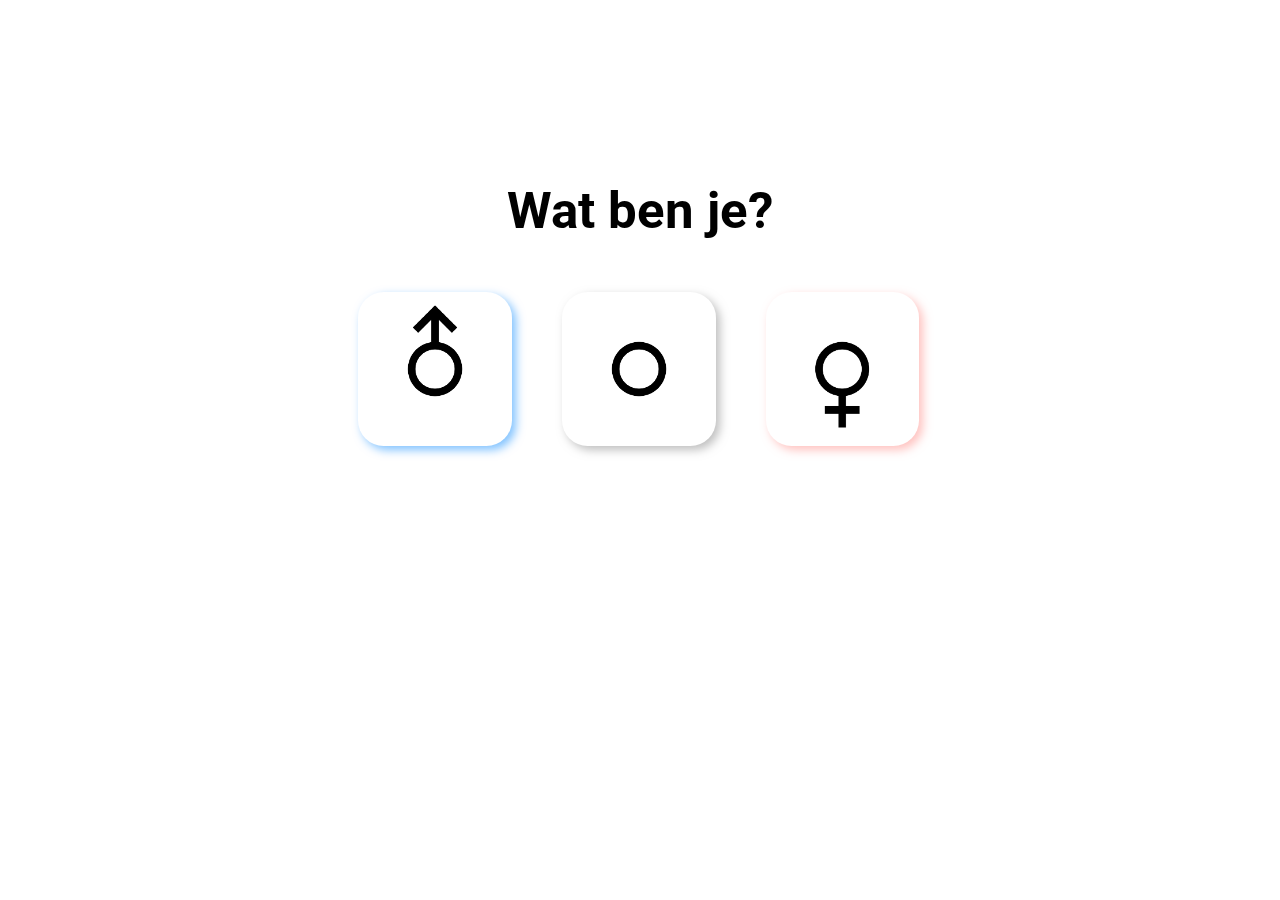
<file: keuze/index.html>
<!DOCTYPE html>

<html>
<head>
	<meta charset="utf-8">
	<title>thesis</title>
	
	<link href='http://fonts.googleapis.com/css?family=Roboto' rel='stylesheet' type='text/css'>
	<link href="css/webfonts/charter/stylesheet.css" type="text/css" rel="stylesheet">
	<link href="style.css" type="text/css" rel="stylesheet">
</head>

<body>
	<div id="wrapper">
		<h1 id="indexvraag">Wat ben je?</h1>
		<ul>
			<a href="man.html">
				<li class="keuze" id="man"></li>
			</a>
			<a href="neutraal.html">
				<li class="keuze" id="neutraal"></li>	
			</a>
			<a href="vrouw.html">
				<li class="keuze" id="vrouw"></li>	
			</a>
		</ul>
	</div>
</body>
</html>
</file>
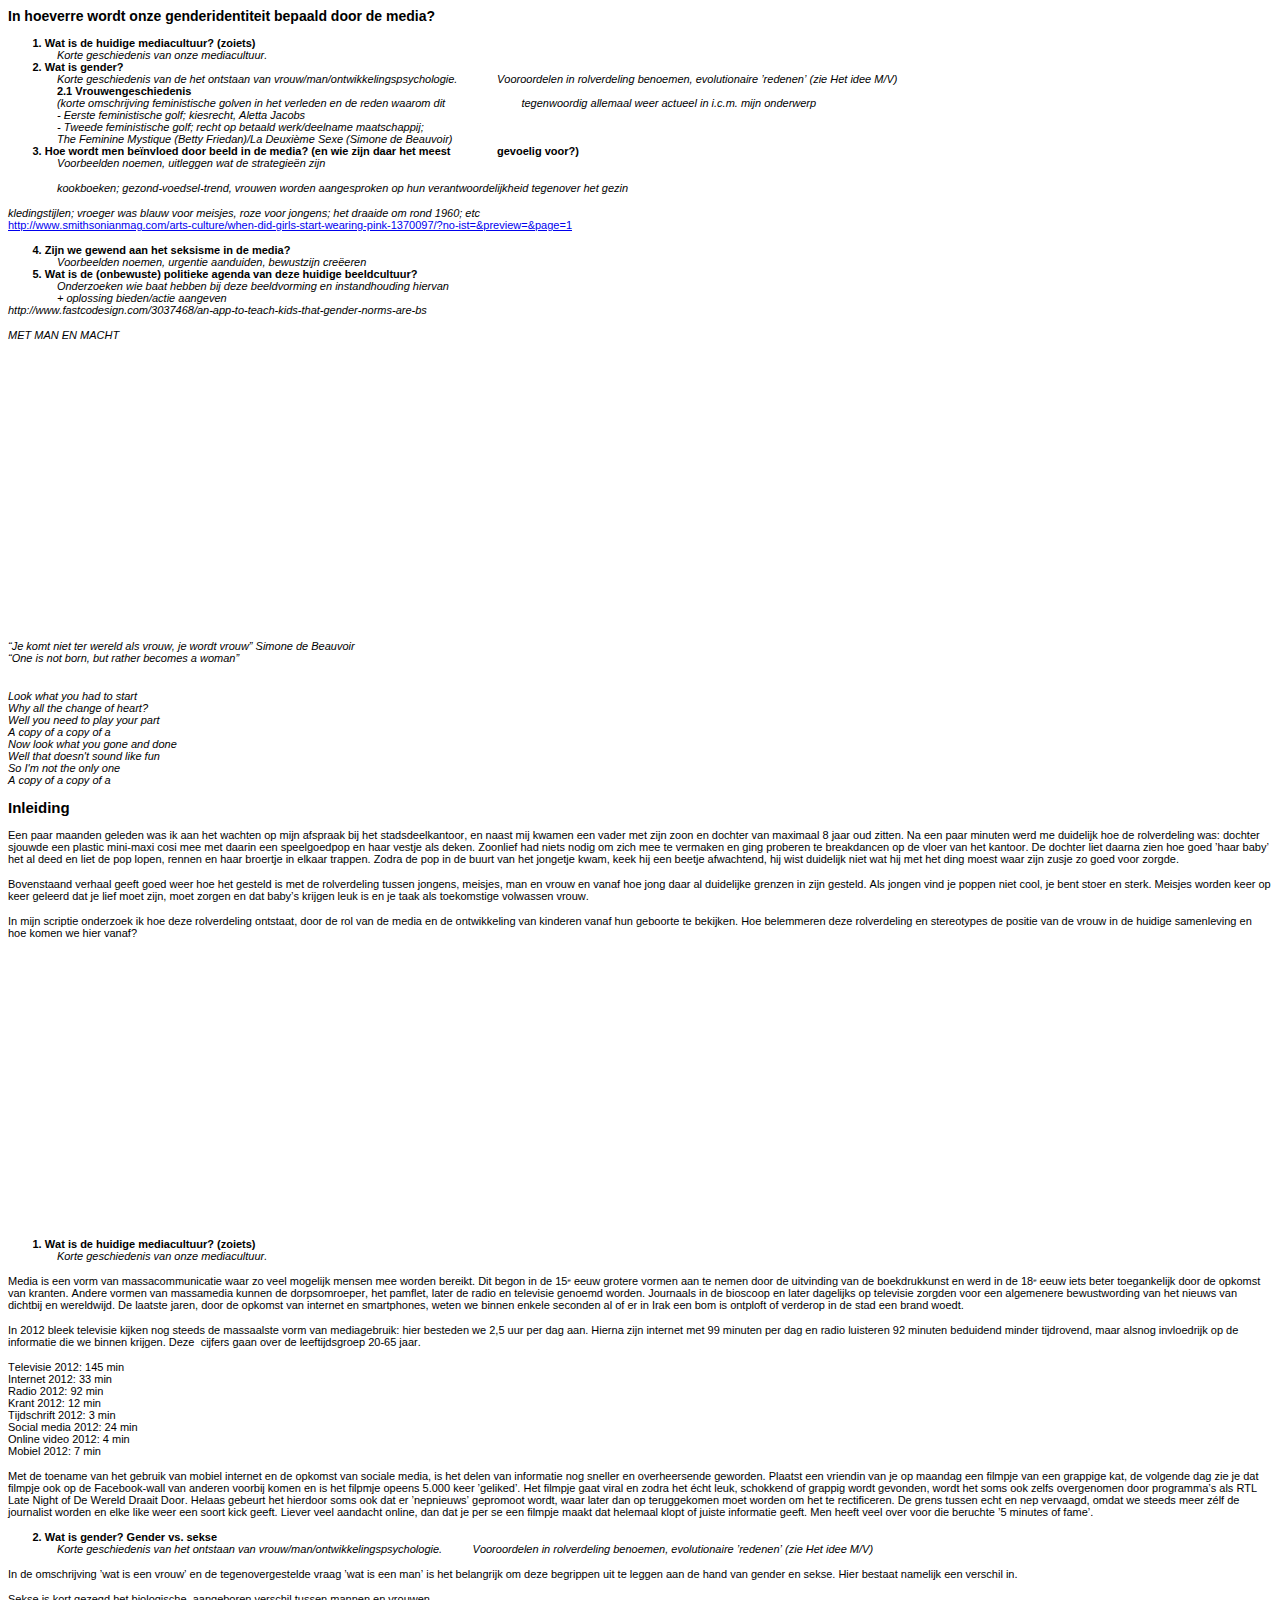
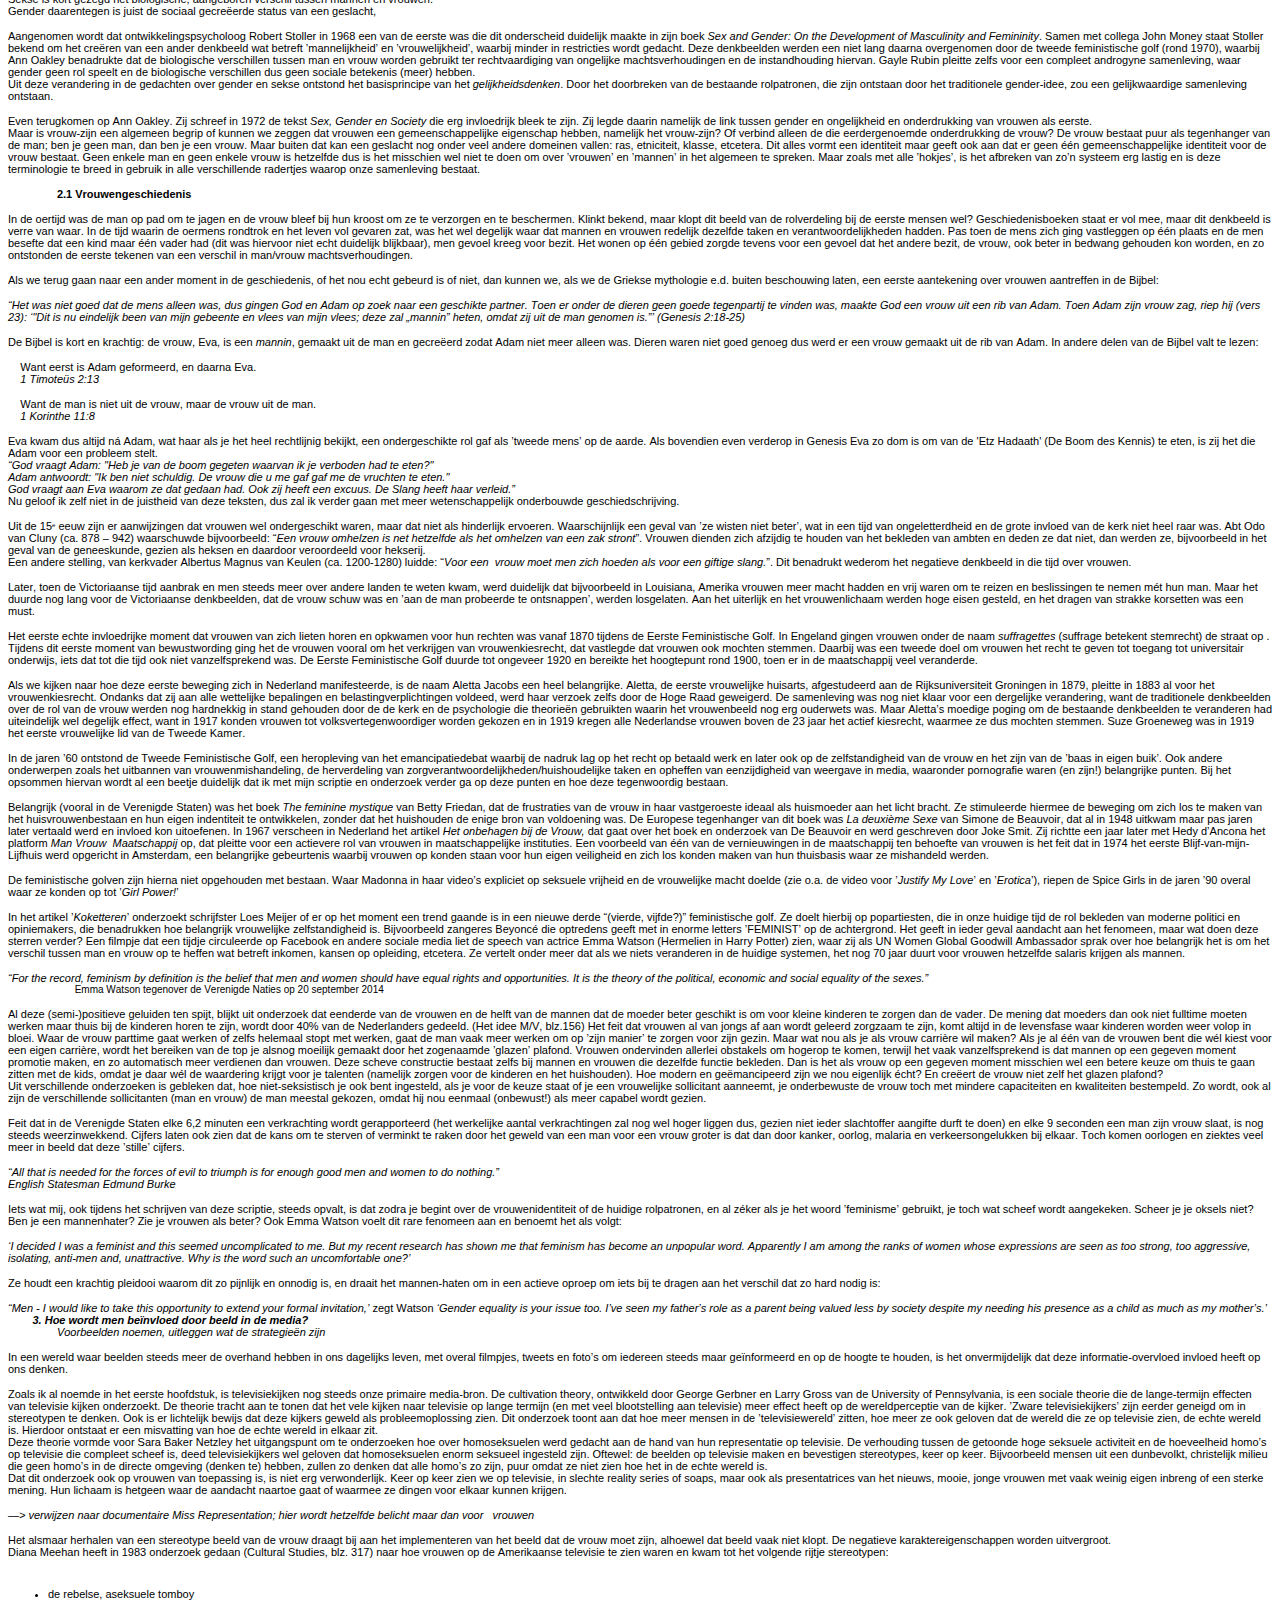
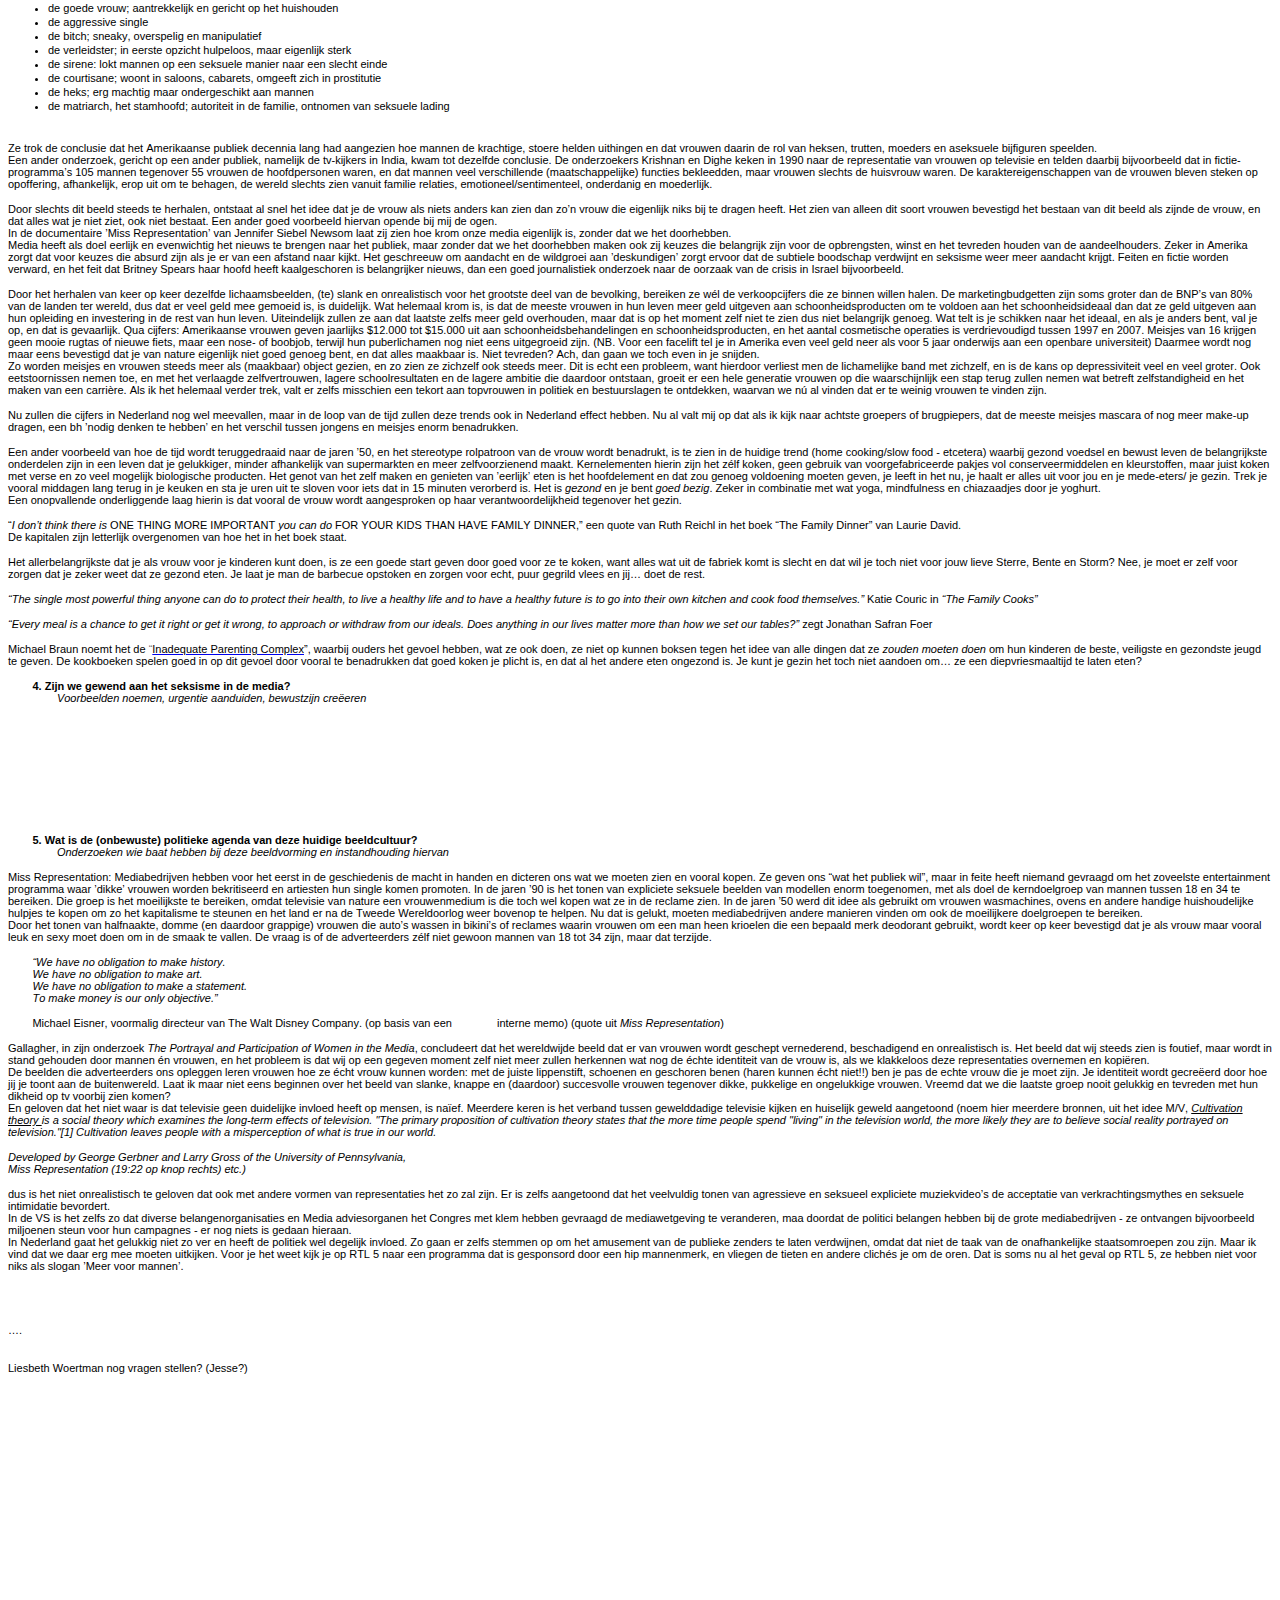
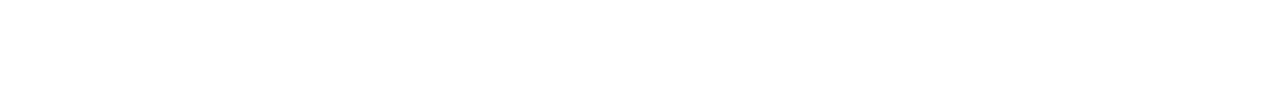
<file: Scriptie Alice_HTML.html>
<!DOCTYPE html PUBLIC "-//W3C//DTD HTML 4.01//EN" "http://www.w3.org/TR/html4/strict.dtd">
<html>
<head>
  <meta http-equiv="Content-Type" content="text/html; charset=utf-8">
  <meta http-equiv="Content-Style-Type" content="text/css">
  <title></title>
  <meta name="Generator" content="Cocoa HTML Writer">
  <meta name="CocoaVersion" content="1343.14">
  <style type="text/css">
    p.p1 {margin: 0.0px 0.0px 0.0px 0.0px; font: 14.0px Helvetica; -webkit-text-stroke: #000000}
    p.p2 {margin: 0.0px 0.0px 0.0px 0.0px; font: 11.0px Helvetica; -webkit-text-stroke: #000000; min-height: 13.0px}
    p.p3 {margin: 0.0px 0.0px 0.0px 0.0px; font: 11.0px Helvetica; -webkit-text-stroke: #000000}
    p.p4 {margin: 0.0px 0.0px 0.0px 0.0px; font: 15.0px Helvetica; -webkit-text-stroke: #000000}
    p.p5 {margin: 0.0px 0.0px 0.0px 0.0px; font: 10.0px Helvetica; -webkit-text-stroke: #000000}
    li.li3 {margin: 0.0px 0.0px 0.0px 0.0px; font: 11.0px Helvetica; -webkit-text-stroke: #000000}
    span.s1 {font-kerning: none}
    span.s2 {font: 11.0px Helvetica; font-kerning: none}
    span.s3 {font: 7.3px Helvetica; font-kerning: none}
    span.s4 {text-decoration: underline ; font-kerning: none}
    span.s5 {font: 12.0px Helvetica}
    span.s6 {font-kerning: none; color: #777777; -webkit-text-stroke: 0px #777777}
    span.s7 {font-kerning: none; color: #000000; -webkit-text-stroke: 0px #000000}
    span.Apple-tab-span {white-space:pre}
  </style>
</head>
<body>
<p class="p1"><span class="s1"><b>In hoeverre wordt onze genderidentiteit bepaald door de media?</b></span></p>
<p class="p2"><span class="s1"><b></b></span><br></p>
<p class="p3"><span class="s1"><b><span class="Apple-tab-span">	</span>1. Wat is de huidige mediacultuur? (zoiets)</b></span></p>
<p class="p3"><span class="s1"><i><span class="Apple-tab-span">	</span><span class="Apple-tab-span">	</span>Korte geschiedenis van onze mediacultuur.</i></span></p>
<p class="p3"><span class="s1"><b><span class="Apple-tab-span">	</span>2. Wat is gender?</b></span></p>
<p class="p3"><span class="s1"><b><span class="Apple-tab-span">	</span><span class="Apple-tab-span">	</span></b><i>Korte geschiedenis van de het ontstaan van vrouw/man/ontwikkelingspsychologie. <span class="Apple-tab-span">	</span><span class="Apple-tab-span">	</span>Vooroordelen in rolverdeling benoemen, evolutionaire ’redenen’ (zie Het idee M/V)</i></span></p>
<p class="p3"><span class="s1"><i><span class="Apple-tab-span">	</span><span class="Apple-tab-span">	</span></i><b>2.1 Vrouwengeschiedenis</b><i><span class="Apple-converted-space"> </span></i></span></p>
<p class="p3"><span class="s1"><i><span class="Apple-tab-span">	</span><span class="Apple-tab-span">	</span>(korte omschrijving feministische golven in het verleden en de reden waarom dit <span class="Apple-tab-span">	</span><span class="Apple-tab-span">	</span><span class="Apple-tab-span">	</span>tegenwoordig allemaal weer actueel in i.c.m. mijn onderwerp</i></span></p>
<p class="p3"><span class="s1"><i><span class="Apple-tab-span">	</span><span class="Apple-tab-span">	</span>- Eerste feministische golf; kiesrecht, Aletta Jacobs</i></span></p>
<p class="p3"><span class="s1"><i><span class="Apple-tab-span">	</span><span class="Apple-tab-span">	</span>- Tweede feministische golf; recht op betaald werk/deelname maatschappij;<span class="Apple-converted-space"> </span></i></span></p>
<p class="p3"><span class="s1"><i><span class="Apple-tab-span">	</span><span class="Apple-tab-span">	</span>The Feminine Mystique (Betty Friedan)/La Deuxième Sexe (Simone de Beauvoir)</i></span></p>
<p class="p3"><span class="s1"><b><span class="Apple-tab-span">	</span>3. Hoe wordt men beïnvloed door beeld in de media? (en wie zijn daar het meest <span class="Apple-tab-span">	</span><span class="Apple-tab-span">	</span>gevoelig voor?)<span class="Apple-converted-space"> </span></b></span></p>
<p class="p3"><span class="s1"><b><span class="Apple-tab-span">	</span><span class="Apple-tab-span">	</span></b><i>Voorbeelden noemen, uitleggen wat de strategieën zijn</i></span></p>
<p class="p2"><span class="s1"><i></i></span><br></p>
<p class="p3"><span class="s1"><i><span class="Apple-tab-span">	</span><span class="Apple-tab-span">	</span>kookboeken; gezond-voedsel-trend, vrouwen worden aangesproken op hun verantwoordelijkheid tegenover het gezin</i></span></p>
<p class="p2"><span class="s1"><i></i></span><br></p>
<p class="p3"><span class="s1"><i>kledingstijlen; vroeger was blauw voor meisjes, roze voor jongens; het draaide om rond 1960; etc</i></span></p>
<p class="p3"><span class="s1"><a href="http://www.smithsonianmag.com/arts-culture/when-did-girls-start-wearing-pink-1370097/?no-ist=&amp;preview=&amp;page=1">http://www.smithsonianmag.com/arts-culture/when-did-girls-start-wearing-pink-1370097/?no-ist=&amp;preview=&amp;page=1<span class="s2"></span></a></span></p>
<p class="p2"><span class="s1"><b></b></span><br></p>
<p class="p3"><span class="s1"><b><span class="Apple-tab-span">	</span>4. Zijn we gewend aan het seksisme in de media?</b></span></p>
<p class="p3"><span class="s1"><b><span class="Apple-tab-span">	</span><span class="Apple-tab-span">	</span></b><i>Voorbeelden noemen, urgentie aanduiden, bewustzijn creëeren<span class="Apple-converted-space"> </span></i></span></p>
<p class="p3"><span class="s1"><b><span class="Apple-tab-span">	</span>5. Wat is de (onbewuste) politieke agenda van deze huidige beeldcultuur?</b></span></p>
<p class="p3"><span class="s1"><b><span class="Apple-tab-span">	</span><span class="Apple-tab-span">	</span></b><i>Onderzoeken wie baat hebben bij deze beeldvorming en instandhouding hiervan</i></span></p>
<p class="p3"><span class="s1"><i><span class="Apple-tab-span">	</span><span class="Apple-tab-span">	</span>+ oplossing bieden/actie aangeven</i></span></p>
<p class="p3"><span class="s1"><i>http://www.fastcodesign.com/3037468/an-app-to-teach-kids-that-gender-norms-are-bs</i></span></p>
<p class="p2"><span class="s1"><i></i></span><br></p>
<p class="p3"><span class="s1"><i>MET MAN EN MACHT</i></span></p>
<p class="p2"><span class="s1"><i></i></span><br></p>
<p class="p2"><span class="s1"><i></i></span><br></p>
<p class="p2"><span class="s1"><i></i></span><br></p>
<p class="p2"><span class="s1"><i></i></span><br></p>
<p class="p2"><span class="s1"><i></i></span><br></p>
<p class="p2"><span class="s1"><i></i></span><br></p>
<p class="p2"><span class="s1"><i></i></span><br></p>
<p class="p2"><span class="s1"><i></i></span><br></p>
<p class="p2"><span class="s1"><i></i></span><br></p>
<p class="p2"><span class="s1"><i></i></span><br></p>
<p class="p2"><span class="s1"><i></i></span><br></p>
<p class="p2"><span class="s1"><i></i></span><br></p>
<p class="p2"><span class="s1"><i></i></span><br></p>
<p class="p2"><span class="s1"><i></i></span><br></p>
<p class="p2"><span class="s1"><i></i></span><br></p>
<p class="p2"><span class="s1"><i></i></span><br></p>
<p class="p2"><span class="s1"><i></i></span><br></p>
<p class="p2"><span class="s1"><i></i></span><br></p>
<p class="p2"><span class="s1"><i></i></span><br></p>
<p class="p2"><span class="s1"><i></i></span><br></p>
<p class="p2"><span class="s1"><i></i></span><br></p>
<p class="p2"><span class="s1"><i></i></span><br></p>
<p class="p2"><span class="s1"><i></i></span><br></p>
<p class="p3"><span class="s1"><i>“Je komt niet ter wereld als vrouw, je wordt vrouw” Simone de Beauvoir<span class="Apple-converted-space"> </span></i></span></p>
<p class="p3"><span class="s1"><i>“One is not born, but rather becomes a woman”</i></span></p>
<p class="p2"><span class="s1"><i></i></span><br></p>
<p class="p2"><span class="s1"><i></i></span><br></p>
<p class="p3"><span class="s1"><i>Look what you had to start</i></span></p>
<p class="p3"><span class="s1"><i>Why all the change of heart?</i></span></p>
<p class="p3"><span class="s1"><i>Well you need to play your part</i></span></p>
<p class="p3"><span class="s1"><i>A copy of a copy of a</i></span></p>
<p class="p3"><span class="s1"><i>Now look what you gone and done</i></span></p>
<p class="p3"><span class="s1"><i>Well that doesn't sound like fun</i></span></p>
<p class="p3"><span class="s1"><i>So I'm not the only one</i></span></p>
<p class="p3"><span class="s1"><i>A copy of a copy of a</i></span></p>
<p class="p2"><span class="s1"><i></i></span><br></p>
<p class="p4"><span class="s1"><b>Inleiding<span class="Apple-converted-space"> </span></b></span></p>
<p class="p2"><span class="s1"><i></i></span><br></p>
<p class="p3"><span class="s1">Een paar maanden geleden was ik aan het wachten op mijn afspraak bij het stadsdeelkantoor, en naast mij kwamen een vader met zijn zoon en dochter van maximaal 8 jaar oud zitten. Na een paar minuten werd me duidelijk hoe de rolverdeling was: dochter sjouwde een plastic mini-maxi cosi mee met daarin een speelgoedpop en haar vestje als deken. Zoonlief had niets nodig om zich mee te vermaken en ging proberen te breakdancen op de vloer van het kantoor. De dochter liet daarna zien hoe goed ’haar baby’ het al deed en liet de pop lopen, rennen en haar broertje in elkaar trappen. Zodra de pop in de buurt van het jongetje kwam, keek hij een beetje afwachtend, hij wist duidelijk niet wat hij met het ding moest waar zijn zusje zo goed voor zorgde.</span></p>
<p class="p2"><span class="s1"></span><br></p>
<p class="p3"><span class="s1">Bovenstaand verhaal geeft goed weer hoe het gesteld is met de rolverdeling tussen jongens, meisjes, man en vrouw en vanaf hoe jong daar al duidelijke grenzen in zijn gesteld. Als jongen vind je poppen niet cool, je bent stoer en sterk. Meisjes worden keer op keer geleerd dat je lief moet zijn, moet zorgen en dat baby’s krijgen leuk is en je taak als toekomstige volwassen vrouw.<span class="Apple-converted-space"> </span></span></p>
<p class="p2"><span class="s1"></span><br></p>
<p class="p3"><span class="s1">In mijn scriptie onderzoek ik hoe deze rolverdeling ontstaat, door de rol van de media en de ontwikkeling van kinderen vanaf hun geboorte te bekijken. Hoe belemmeren deze rolverdeling en stereotypes de positie van de vrouw in de huidige samenleving en hoe komen we hier vanaf?<span class="Apple-converted-space"> </span></span></p>
<p class="p2"><span class="s1"></span><br></p>
<p class="p2"><span class="s1"></span><br></p>
<p class="p2"><span class="s1"></span><br></p>
<p class="p2"><span class="s1"></span><br></p>
<p class="p2"><span class="s1"></span><br></p>
<p class="p2"><span class="s1"></span><br></p>
<p class="p2"><span class="s1"></span><br></p>
<p class="p2"><span class="s1"></span><br></p>
<p class="p2"><span class="s1"></span><br></p>
<p class="p2"><span class="s1"></span><br></p>
<p class="p2"><span class="s1"></span><br></p>
<p class="p2"><span class="s1"></span><br></p>
<p class="p2"><span class="s1"></span><br></p>
<p class="p2"><span class="s1"></span><br></p>
<p class="p2"><span class="s1"></span><br></p>
<p class="p2"><span class="s1"></span><br></p>
<p class="p2"><span class="s1"></span><br></p>
<p class="p2"><span class="s1"></span><br></p>
<p class="p2"><span class="s1"></span><br></p>
<p class="p2"><span class="s1"></span><br></p>
<p class="p2"><span class="s1"></span><br></p>
<p class="p2"><span class="s1"></span><br></p>
<p class="p2"><span class="s1"></span><br></p>
<p class="p3"><span class="s1"><span class="Apple-tab-span">	</span><b>1. Wat is de huidige mediacultuur? (zoiets)</b></span></p>
<p class="p3"><span class="s1"><i><span class="Apple-tab-span">	</span><span class="Apple-tab-span">	</span>Korte geschiedenis van onze mediacultuur.</i></span></p>
<p class="p2"><span class="s1"><i></i></span><br></p>
<p class="p3"><span class="s1">Media is een vorm van massacommunicatie waar zo veel mogelijk mensen mee worden bereikt. Dit begon in de 15</span><span class="s3"><sup>e</sup></span><span class="s1"> eeuw grotere vormen aan te nemen door de uitvinding van de boekdrukkunst en werd in de 18</span><span class="s3"><sup>e</sup></span><span class="s1"> eeuw iets beter toegankelijk door de opkomst van kranten. Andere vormen van massamedia kunnen de dorpsomroeper, het pamflet, later de radio en televisie genoemd worden. Journaals in de bioscoop en later dagelijks op televisie zorgden voor een algemenere bewustwording van het nieuws van dichtbij en wereldwijd. De laatste jaren, door de opkomst van internet en smartphones, weten we binnen enkele seconden al of er in Irak een bom is ontploft of verderop in de stad een brand woedt.<span class="Apple-converted-space"> </span></span></p>
<p class="p2"><span class="s1"></span><br></p>
<p class="p3"><span class="s1">In 2012 bleek televisie kijken nog steeds de massaalste vorm van mediagebruik</span><span class="s3"><sup></sup></span><span class="s1">: hier besteden we 2,5 uur per dag aan. Hierna zijn internet met 99 minuten per dag en radio luisteren 92 minuten beduidend minder tijdrovend, maar alsnog invloedrijk op de informatie die we binnen krijgen. Deze<span class="Apple-converted-space">  </span>cijfers gaan over de leeftijdsgroep 20-65 jaar.<span class="Apple-converted-space"> </span></span></p>
<p class="p2"><span class="s1"></span><br></p>
<p class="p3"><span class="s1">Televisie 2012: 145 min</span></p>
<p class="p3"><span class="s1">Internet 2012: 33 min</span></p>
<p class="p3"><span class="s1">Radio 2012: 92 min</span></p>
<p class="p3"><span class="s1">Krant 2012: 12 min</span></p>
<p class="p3"><span class="s1">Tijdschrift 2012: 3 min</span></p>
<p class="p3"><span class="s1">Social media 2012: 24 min</span></p>
<p class="p3"><span class="s1">Online video 2012: 4 min</span></p>
<p class="p3"><span class="s1">Mobiel 2012: 7 min</span></p>
<p class="p2"><span class="s1"></span><br></p>
<p class="p3"><span class="s1">Met de toename van het gebruik van mobiel internet en de opkomst van sociale media, is het delen van informatie nog sneller en overheersende geworden. Plaatst een vriendin van je op maandag een filmpje van een grappige kat, de volgende dag zie je dat filmpje ook op de Facebook-wall van anderen voorbij komen en is het filpmje opeens 5.000 keer ’geliked’. Het filmpje gaat viral en zodra het écht leuk, schokkend of grappig wordt gevonden, wordt het soms ook zelfs overgenomen door programma’s als RTL Late Night of De Wereld Draait Door. Helaas gebeurt het hierdoor soms ook dat er ’nepnieuws’ gepromoot wordt, waar later dan op teruggekomen moet worden om het te rectificeren. De grens tussen echt en nep vervaagd, omdat we steeds meer zélf de journalist worden en elke like weer een soort kick geeft. Liever veel aandacht online, dan dat je per se een filmpje maakt dat helemaal klopt of juiste informatie geeft. Men heeft veel over voor die beruchte ’5 minutes of fame’.<span class="Apple-converted-space"> </span></span></p>
<p class="p2"><span class="s1"><i></i></span><br></p>
<p class="p3"><span class="s1"><b><span class="Apple-tab-span">	</span>2. Wat is gender? Gender vs. sekse</b></span></p>
<p class="p3"><span class="s1"><b><span class="Apple-tab-span">	</span><span class="Apple-tab-span">	</span></b><i>Korte geschiedenis van het ontstaan van vrouw/man/ontwikkelingspsychologie. <span class="Apple-tab-span">	</span><span class="Apple-tab-span">	</span>Vooroordelen in rolverdeling benoemen, evolutionaire ’redenen’ (zie Het idee M/V)</i></span></p>
<p class="p2"><span class="s1"><i></i></span><br></p>
<p class="p3"><span class="s1">In de omschrijving ’wat is een vrouw’ en de tegenovergestelde vraag ’wat is een man’ is het belangrijk om deze begrippen uit te leggen aan de hand van gender en sekse. Hier bestaat namelijk een verschil in.<span class="Apple-converted-space"> </span></span></p>
<p class="p2"><span class="s1"></span><br></p>
<p class="p3"><span class="s1">Sekse is kort gezegd het biologische, aangeboren verschil tussen mannen en vrouwen.</span></p>
<p class="p3"><span class="s1">Gender daarentegen is juist de sociaal gecreëerde status van een geslacht,<span class="Apple-converted-space"> </span></span></p>
<p class="p2"><span class="s1"></span><br></p>
<p class="p3"><span class="s1">Aangenomen wordt dat ontwikkelingspsycholoog Robert Stoller in 1968 een van de eerste was die dit onderscheid duidelijk maakte in zijn boek <i>Sex and Gender: On the Development of Masculinity and Femininity</i>. Samen met collega John Money staat Stoller bekend om het creëren van een ander denkbeeld wat betreft ’mannelijkheid’ en ’vrouwelijkheid’, waarbij minder in restricties wordt gedacht. Deze denkbeelden werden een niet lang daarna overgenomen door de tweede feministische golf (rond 1970), waarbij Ann Oakley benadrukte dat de biologische verschillen tussen man en vrouw worden gebruikt ter rechtvaardiging van ongelijke machtsverhoudingen en de instandhouding hiervan. Gayle Rubin pleitte zelfs voor een compleet androgyne samenleving, waar gender geen rol speelt en de biologische verschillen dus geen sociale betekenis (meer) hebben.</span></p>
<p class="p3"><span class="s1">Uit deze verandering in de gedachten over gender en sekse ontstond het basisprincipe van het <i>gelijkheidsdenken</i>. Door het doorbreken van de bestaande rolpatronen, die zijn ontstaan door het traditionele gender-idee, zou een gelijkwaardige samenleving ontstaan.<span class="Apple-converted-space"> </span></span></p>
<p class="p2"><span class="s1"></span><br></p>
<p class="p3"><span class="s1">Even terugkomen op Ann Oakley. Zij schreef in 1972 de tekst <i>Sex, Gender en Society</i> die erg invloedrijk bleek te zijn. Zij legde daarin namelijk de link tussen gender en ongelijkheid en onderdrukking van vrouwen als eerste.<span class="Apple-converted-space"> </span></span></p>
<p class="p3"><span class="s1">Maar is vrouw-zijn een algemeen begrip of kunnen we zeggen dat vrouwen een gemeenschappelijke eigenschap hebben, namelijk het vrouw-zijn? Of verbind alleen de die eerdergenoemde onderdrukking de vrouw? De vrouw bestaat puur als tegenhanger van de man; ben je geen man, dan ben je een vrouw. Maar buiten dat kan een geslacht nog onder veel andere domeinen vallen: ras, etniciteit, klasse, etcetera. Dit alles vormt een identiteit maar geeft ook aan dat er geen één gemeenschappelijke identiteit voor de vrouw bestaat. Geen enkele man en geen enkele vrouw is hetzelfde dus is het misschien wel niet te doen om over ’vrouwen’ en ’mannen’ in het algemeen te spreken. Maar zoals met alle ’hokjes’, is het afbreken van zo’n systeem erg lastig en is deze terminologie te breed in gebruik in alle verschillende radertjes waarop onze samenleving bestaat.</span></p>
<p class="p2"><span class="s1"><i></i></span><br></p>
<p class="p3"><span class="s1"><i><span class="Apple-tab-span">	</span><span class="Apple-tab-span">	</span></i><b>2.1 Vrouwengeschiedenis</b><i><span class="Apple-converted-space"> </span></i></span></p>
<p class="p2"><span class="s1"><i></i></span><br></p>
<p class="p3"><span class="s1">In de oertijd was de man op pad om te jagen en de vrouw bleef bij hun kroost om ze te verzorgen en te beschermen. Klinkt bekend, maar klopt dit beeld van de rolverdeling bij de eerste mensen wel? Geschiedenisboeken staat er vol mee, maar dit denkbeeld is verre van waar. In de tijd waarin de oermens rondtrok en het leven vol gevaren zat, was het wel degelijk waar dat mannen en vrouwen redelijk dezelfde taken en verantwoordelijkheden hadden. Pas toen de mens zich ging vastleggen op één plaats en de men besefte dat een kind maar één vader had (dit was hiervoor niet echt duidelijk blijkbaar), men gevoel kreeg voor bezit. Het wonen op één gebied zorgde tevens voor een gevoel dat het andere bezit, de vrouw, ook beter in bedwang gehouden kon worden, en zo ontstonden de eerste tekenen van een verschil in man/vrouw machtsverhoudingen.</span></p>
<p class="p2"><span class="s1"><i></i></span><br></p>
<p class="p3"><span class="s1">Als we terug gaan naar een ander moment in de geschiedenis, of het nou echt gebeurd is of niet, dan kunnen we, als we de Griekse mythologie e.d. buiten beschouwing laten, een eerste aantekening over vrouwen aantreffen in de Bijbel:</span></p>
<p class="p2"><span class="s1"><i></i></span><br></p>
<p class="p3"><span class="s1"><i>“Het was niet goed dat de mens alleen was, dus gingen God en Adam op zoek naar een geschikte partner. Toen er onder de dieren geen goede tegenpartij te vinden was, maakte God een vrouw uit een rib van Adam. Toen Adam zijn vrouw zag, riep hij (vers 23): ‘"Dit is nu eindelijk been van mijn gebeente en vlees van mijn vlees; deze zal „mannin” heten, omdat zij uit de man genomen is.”’ (Genesis 2:18-25)</i></span></p>
<p class="p2"><span class="s1"><i></i></span><br></p>
<p class="p3"><span class="s1">De Bijbel is kort en krachtig: de vrouw, Eva, is een <i>mannin</i>, gemaakt uit de man en gecreëerd zodat Adam niet meer alleen was. Dieren waren niet goed genoeg dus werd er een vrouw gemaakt uit de rib van Adam. In andere delen van de Bijbel valt te lezen:<span class="Apple-converted-space"> </span></span></p>
<p class="p2"><span class="s1"></span><br></p>
<p class="p3"><span class="s1"><span class="Apple-converted-space">    </span>Want eerst is Adam geformeerd, en daarna Eva.</span></p>
<p class="p3"><span class="s1"><i><span class="Apple-converted-space">    </span>1 Timoteüs 2:13</i></span></p>
<p class="p2"><span class="s1"></span><br></p>
<p class="p3"><span class="s1"><span class="Apple-converted-space">    </span>Want de man is niet uit de vrouw, maar de vrouw uit de man.</span></p>
<p class="p3"><span class="s1"><i><span class="Apple-converted-space">    </span>1 Korinthe 11:8</i></span></p>
<p class="p2"><span class="s1"><i></i></span><br></p>
<p class="p3"><span class="s1">Eva kwam dus altijd ná Adam, wat haar als je het heel rechtlijnig bekijkt, een ondergeschikte rol gaf als ’tweede mens’ op de aarde. Als bovendien even verderop in Genesis Eva zo dom is om van de 'Etz Hadaath' (De Boom des Kennis) te eten, is zij het die Adam voor een probleem stelt. <br>
<i>“God vraagt Adam: "Heb je van de boom gegeten waarvan ik je verboden had te eten?"</i></span></p>
<p class="p3"><span class="s1"><i>Adam antwoordt: "Ik ben niet schuldig. De vrouw die u me gaf gaf me de vruchten te eten."</i></span></p>
<p class="p3"><span class="s1"><i>God vraagt aan Eva waarom ze dat gedaan had. Ook zij heeft een excuus. De Slang heeft haar verleid.”</i></span></p>
<p class="p3"><span class="s1">Nu geloof ik zelf niet in de juistheid van deze teksten, dus zal ik verder gaan met meer wetenschappelijk onderbouwde geschiedschrijving.</span></p>
<p class="p2"><span class="s1"></span><br></p>
<p class="p3"><span class="s1">Uit de 15</span><span class="s3"><sup>e</sup></span><span class="s1"> eeuw zijn er aanwijzingen dat vrouwen wel ondergeschikt waren, maar dat niet als hinderlijk ervoeren. Waarschijnlijk een geval van ’ze wisten niet beter’, wat in een tijd van ongeletterdheid en de grote invloed van de kerk niet heel raar was. Abt Odo van Cluny (ca. 878 – 942) waarschuwde bijvoorbeeld: “<i>Een vrouw omhelzen is net hetzelfde als het omhelzen van een zak stront</i>”. Vrouwen dienden zich afzijdig te houden van het bekleden van ambten en deden ze dat niet, dan werden ze, bijvoorbeeld in het geval van de geneeskunde, gezien als heksen en daardoor veroordeeld voor hekserij.<span class="Apple-converted-space"> </span></span></p>
<p class="p3"><span class="s1">Een andere stelling, van kerkvader Albertus Magnus van Keulen (ca. 1200-1280) luidde: “<i>Voor een<span class="Apple-converted-space">  </span>vrouw moet men zich hoeden als voor een giftige slang.</i>”. Dit benadrukt wederom het negatieve denkbeeld in die tijd over vrouwen.<span class="Apple-converted-space"> </span></span></p>
<p class="p2"><span class="s1"></span><br></p>
<p class="p3"><span class="s1">Later, toen de Victoriaanse tijd aanbrak en men steeds meer over andere landen te weten kwam, werd duidelijk dat bijvoorbeeld in Louisiana, Amerika vrouwen meer macht hadden en vrij waren om te reizen en beslissingen te nemen mét hun man. Maar het duurde nog lang voor de Victoriaanse denkbeelden, dat de vrouw schuw was en ’aan de man probeerde te ontsnappen’, werden losgelaten. Aan het uiterlijk en het vrouwenlichaam werden hoge eisen gesteld, en het dragen van strakke korsetten was een must.</span></p>
<p class="p2"><span class="s1"><i></i></span><br></p>
<p class="p3"><span class="s1">Het eerste echte invloedrijke moment dat vrouwen van zich lieten horen en opkwamen voor hun rechten was vanaf 1870 tijdens de Eerste Feministische Golf. In Engeland gingen vrouwen onder de naam <i>suffragettes</i> (suffrage betekent stemrecht) de straat op </span><span class="s3"><sup></sup></span><span class="s1">. Tijdens dit eerste moment van bewustwording ging het de vrouwen vooral om het verkrijgen van vrouwenkiesrecht, dat vastlegde dat vrouwen ook mochten stemmen. Daarbij was een tweede doel om vrouwen het recht te geven tot toegang tot universitair onderwijs, iets dat tot die tijd ook niet vanzelfsprekend was. De Eerste Feministische Golf duurde tot ongeveer 1920 en bereikte het hoogtepunt rond 1900, toen er in de maatschappij veel veranderde.<span class="Apple-converted-space"> </span></span></p>
<p class="p2"><span class="s1"></span><br></p>
<p class="p3"><span class="s1">Als we kijken naar hoe deze eerste beweging zich in Nederland manifesteerde, is de naam Aletta Jacobs een heel belangrijke. Aletta, de eerste vrouwelijke huisarts, afgestudeerd aan de Rijksuniversiteit Groningen in 1879, pleitte in 1883 al voor het vrouwenkiesrecht. Ondanks dat zij aan alle wettelijke bepalingen en belastingverplichtingen voldeed, werd haar verzoek zelfs door de Hoge Raad geweigerd. De samenleving was nog niet klaar voor een dergelijke verandering, want de traditionele denkbeelden over de rol van de vrouw werden nog hardnekkig in stand gehouden door de de kerk en de psychologie die theorieën gebruikten waarin het vrouwenbeeld nog erg ouderwets was. Maar Aletta’s moedige poging om de bestaande denkbeelden te veranderen had uiteindelijk wel degelijk effect, want in 1917 konden vrouwen tot volksvertegenwoordiger worden gekozen en in 1919 kregen alle Nederlandse vrouwen boven de 23 jaar het actief kiesrecht, waarmee ze dus mochten stemmen. Suze Groeneweg was in 1919 het eerste vrouwelijke lid van de Tweede Kamer.<span class="Apple-converted-space"> </span></span></p>
<p class="p2"><span class="s1"></span><br></p>
<p class="p3"><span class="s1">In de jaren ’60 ontstond de Tweede Feministische Golf, een heropleving van het emancipatiedebat waarbij de nadruk lag op het recht op betaald werk en later ook op de zelfstandigheid van de vrouw en het zijn van de ’baas in eigen buik’. Ook andere onderwerpen zoals het uitbannen van vrouwenmishandeling, de herverdeling van zorgverantwoordelijkheden/huishoudelijke taken en opheffen van eenzijdigheid van weergave in media, waaronder pornografie waren (en zijn!) belangrijke punten. Bij het opsommen hiervan wordt al een beetje duidelijk dat ik met mijn scriptie en onderzoek verder ga op deze punten en hoe deze tegenwoordig bestaan.</span></p>
<p class="p2"><span class="s1"></span><br></p>
<p class="p3"><span class="s1">Belangrijk (vooral in de Verenigde Staten) was het boek <i>The feminine mystique</i> van Betty Friedan, dat de frustraties van de vrouw in haar vastgeroeste ideaal als huismoeder aan het licht bracht. Ze stimuleerde hiermee de beweging om zich los te maken van het huisvrouwenbestaan en hun eigen indentiteit te ontwikkelen, zonder dat het huishouden de enige bron van voldoening was. De Europese tegenhanger van dit boek was <i>La deuxième Sexe</i> van Simone de Beauvoir, dat al in 1948 uitkwam maar pas jaren later vertaald werd en invloed kon uitoefenen. In 1967 verscheen in Nederland het artikel <i>Het onbehagen bij de Vrouw,</i> dat gaat over het boek en onderzoek van De Beauvoir en werd geschreven door Joke Smit. Zij richtte een jaar later met Hedy d’Ancona het platform <i>Man Vrouw<span class="Apple-converted-space">  </span>Maatschappij</i> op, dat pleitte voor een actievere rol van vrouwen in maatschappelijke instituties. Een voorbeeld van één van de vernieuwingen in de maatschappij ten behoefte van vrouwen is het feit dat in 1974 het eerste Blijf-van-mijn-Lijfhuis werd opgericht in Amsterdam, een belangrijke gebeurtenis waarbij vrouwen op konden staan voor hun eigen veiligheid en zich los konden maken van hun thuisbasis waar ze mishandeld werden.<span class="Apple-converted-space"> </span></span></p>
<p class="p2"><span class="s1"></span><br></p>
<p class="p3"><span class="s1">De feministische golven zijn hierna niet opgehouden met bestaan. Waar Madonna in haar video’s expliciet op seksuele vrijheid en de vrouwelijke macht doelde (zie o.a. de video voor ’<i>Justify My Love</i>’ en ’<i>Erotica</i>’), riepen de Spice Girls in de jaren ’90 overal waar ze konden op tot ’<i>Girl Power!</i>’</span></p>
<p class="p2"><span class="s1"></span><br></p>
<p class="p3"><span class="s1">In het artikel ’<i>Koketteren</i>’ onderzoekt schrijfster Loes Meijer of er op het moment een trend gaande is in een nieuwe derde “(vierde, vijfde?)” feministische golf. Ze doelt hierbij op popartiesten, die in onze huidige tijd de rol bekleden van moderne politici en opiniemakers, die benadrukken hoe belangrijk vrouwelijke zelfstandigheid is. Bijvoorbeeld zangeres Beyoncé die optredens geeft met in enorme letters ’FEMINIST’ op de achtergrond. Het geeft in ieder geval aandacht aan het fenomeen, maar wat doen deze sterren verder? Een filmpje dat een tijdje circuleerde op Facebook en andere sociale media liet de speech van actrice Emma Watson (Hermelien in Harry Potter) zien, waar zij als UN Women Global Goodwill Ambassador sprak over hoe belangrijk het is om het verschil tussen man en vrouw op te heffen wat betreft inkomen, kansen op opleiding, etcetera. Ze vertelt onder meer dat als we niets veranderen in de huidige systemen, het nog 70 jaar duurt voor vrouwen hetzelfde salaris krijgen als mannen.<span class="Apple-converted-space"> </span></span></p>
<p class="p2"><span class="s1"></span><br></p>
<p class="p3"><span class="s1"><i>“For the record, feminism by definition is the belief that men and women should have equal rights and opportunities. It is the theory of the political, economic and social equality of the sexes.”</i></span></p>
<p class="p5"><span class="s1"><span class="Apple-tab-span">	</span><span class="Apple-tab-span">	</span><span class="Apple-tab-span">	</span>Emma Watson tegenover de Verenigde Naties op 20 september 2014</span></p>
<p class="p2"><span class="s1"></span><br></p>
<p class="p3"><span class="s1">Al deze (semi-)positieve geluiden ten spijt, blijkt uit onderzoek dat eenderde van de vrouwen en de helft van de mannen dat de moeder beter geschikt is om voor kleine kinderen te zorgen dan de vader. De mening dat moeders dan ook niet fulltime moeten werken maar thuis bij de kinderen horen te zijn, wordt door 40% van de Nederlanders gedeeld. (Het idee M/V, blz.156) Het feit dat vrouwen al van jongs af aan wordt geleerd zorgzaam te zijn, komt altijd in de levensfase waar kinderen worden weer volop in bloei. Waar de vrouw parttime gaat werken of zelfs helemaal stopt met werken, gaat de man vaak meer werken om op ’zijn manier’ te zorgen voor zijn gezin. Maar wat nou als je als vrouw carrière wil maken? Als je al één van de vrouwen bent die wél kiest voor een eigen carrière, wordt het bereiken van de top je alsnog moeilijk gemaakt door het zogenaamde ’glazen’ plafond. Vrouwen ondervinden allerlei obstakels om hogerop te komen, terwijl het vaak vanzelfsprekend is dat mannen op een gegeven moment promotie maken, en zo automatisch meer verdienen dan vrouwen. Deze scheve constructie bestaat zelfs bij mannen en vrouwen die dezelfde functie bekleden. Dan is het als vrouw op een gegeven moment misschien wel een betere keuze om thuis te gaan zitten met de kids, omdat je daar wél de waardering krijgt voor je talenten (namelijk zorgen voor de kinderen en het huishouden). Hoe modern en geëmancipeerd zijn we nou eigenlijk écht? En creëert de vrouw niet zelf het glazen plafond?<span class="Apple-converted-space"> </span></span></p>
<p class="p3"><span class="s1">Uit verschillende onderzoeken is gebleken dat, hoe niet-seksistisch je ook bent ingesteld, als je voor de keuze staat of je een vrouwelijke sollicitant aanneemt, je onderbewuste de vrouw toch met mindere capaciteiten en kwaliteiten bestempeld. Zo wordt, ook al zijn de verschillende sollicitanten (man en vrouw) de man meestal gekozen, omdat hij nou eenmaal (onbewust!) als meer capabel wordt gezien.<span class="Apple-converted-space"> </span></span></p>
<p class="p2"><span class="s1"></span><br></p>
<p class="p3"><span class="s1">Feit dat in de Verenigde Staten elke 6,2 minuten een verkrachting wordt gerapporteerd (het werkelijke aantal verkrachtingen zal nog wel hoger liggen dus, gezien niet ieder slachtoffer aangifte durft te doen) en elke 9 seconden een man zijn vrouw slaat, is nog steeds weerzinwekkend. Cijfers laten ook zien dat de kans om te sterven of verminkt te raken door het geweld van een man voor een vrouw groter is dat dan door kanker, oorlog, malaria en verkeersongelukken bij elkaar.</span><span class="s3"><sup></sup></span><span class="s1"> Toch komen oorlogen en ziektes veel meer in beeld dat deze ’stille’ cijfers.</span></p>
<p class="p2"><span class="s1"></span><br></p>
<p class="p3"><span class="s1"><i>“All that is needed for the forces of evil to triumph is for enough good men and women to do nothing.”</i></span></p>
<p class="p3"><span class="s1"><i>English Statesman Edmund Burke</i></span></p>
<p class="p2"><span class="s1"><i></i></span><br></p>
<p class="p3"><span class="s1">Iets wat mij, ook tijdens het schrijven van deze scriptie, steeds opvalt, is dat zodra je begint over de vrouwenidentiteit of de huidige rolpatronen, en al zéker als je het woord ’feminisme’ gebruikt, je toch wat scheef wordt aangekeken. Scheer je je oksels niet? Ben je een mannenhater? Zie je vrouwen als beter? Ook Emma Watson voelt dit rare fenomeen aan en benoemt het als volgt:</span></p>
<p class="p2"><span class="s1"></span><br></p>
<p class="p3"><span class="s1"><i>‘I decided I was a feminist and this seemed uncomplicated to me. But my recent research has shown me that feminism has become an unpopular word. Apparently I am among the ranks of women whose expressions are seen as too strong, too aggressive, isolating, anti-men and, unattractive. Why is the word such an uncomfortable one?’</i></span></p>
<p class="p2"><span class="s1"></span><br></p>
<p class="p3"><span class="s1">Ze houdt een krachtig pleidooi waarom dit zo pijnlijk en onnodig is, en draait het mannen-haten om in een actieve oproep om iets bij te dragen aan het verschil dat zo hard nodig is:</span></p>
<p class="p2"><span class="s1"></span><br></p>
<p class="p3"><span class="s1"><i>“Men - I would like to take this opportunity to extend your formal invitation,’ </i>zegt Watson <i>‘Gender equality is your issue too. I’ve seen my father’s role as a parent being valued less by society despite my needing his presence as a child as much as my mother’s.’</i></span></p>
<p class="p3"><span class="s1"><i><span class="Apple-tab-span">	</span></i><b><i>3. Hoe wordt men beïnvloed door beeld in de media?</i></b></span></p>
<p class="p3"><span class="s1"><b><span class="Apple-tab-span">	</span><span class="Apple-tab-span">	</span></b><i>Voorbeelden noemen, uitleggen wat de strategieën zijn</i></span></p>
<p class="p2"><span class="s4"><i></i></span><br></p>
<p class="p3"><span class="s1">In een wereld waar beelden steeds meer de overhand hebben in ons dagelijks leven, met overal filmpjes, tweets en foto’s om iedereen steeds maar geïnformeerd en op de hoogte te houden, is het onvermijdelijk dat deze informatie-overvloed invloed heeft op ons denken.<span class="Apple-converted-space"> </span></span></p>
<p class="p2"><span class="s1"></span><br></p>
<p class="p3"><span class="s1">Zoals ik al noemde in het eerste hoofdstuk, is televisiekijken nog steeds onze primaire media-bron. De cultivation theory, ontwikkeld door George Gerbner en Larry Gross van de University of Pennsylvania, is een sociale theorie die de lange-termijn effecten van televisie kijken onderzoekt. De theorie tracht aan te tonen dat het vele kijken naar televisie op lange termijn (en met veel blootstelling aan televisie) meer effect heeft op de wereldperceptie van de kijker. ’Zware televisiekijkers’ zijn eerder geneigd om in stereotypen te denken. Ook is er lichtelijk bewijs dat deze kijkers geweld als probleemoplossing zien. Dit onderzoek toont aan dat hoe meer mensen in de ’televisiewereld’ zitten, hoe meer ze ook geloven dat de wereld die ze op televisie zien, de echte wereld is. Hierdoor ontstaat er een misvatting van hoe de echte wereld in elkaar zit.<span class="Apple-converted-space"> </span></span></p>
<p class="p3"><span class="s1">Deze theorie vormde voor Sara Baker Netzley het uitgangspunt om te onderzoeken hoe over homoseksuelen werd gedacht aan de hand van hun representatie op televisie. De verhouding tussen de getoonde hoge seksuele activiteit en de hoeveelheid homo’s op televisie die compleet scheef is, deed televisiekijkers wel geloven dat homoseksuelen enorm seksueel ingesteld zijn. Oftewel: de beelden op televisie maken en bevestigen stereotypes, keer op keer. Bijvoorbeeld mensen uit een dunbevolkt, christelijk milieu die geen homo’s in de directe omgeving (denken te) hebben, zullen zo denken dat alle homo’s zo zijn, puur omdat ze niet zien hoe het in de echte wereld is.<span class="Apple-converted-space"> </span></span></p>
<p class="p3"><span class="s1">Dat dit onderzoek ook op vrouwen van toepassing is, is niet erg verwonderlijk. Keer op keer zien we op televisie, in slechte reality series of soaps, maar ook als presentatrices van het nieuws, mooie, jonge vrouwen met vaak weinig eigen inbreng of een sterke mening. Hun lichaam is hetgeen waar de aandacht naartoe gaat of waarmee ze dingen voor elkaar kunnen krijgen.<span class="Apple-converted-space"> </span></span></p>
<p class="p2"><span class="s1"><i></i></span><br></p>
<p class="p3"><span class="s1"><i>—&gt; verwijzen naar documentaire Miss Representation; hier wordt hetzelfde belicht maar dan voor <span class="Apple-converted-space">  </span>vrouwen</i></span></p>
<p class="p2"><span class="s1"><i></i></span><br></p>
<p class="p3"><span class="s1">Het alsmaar herhalen van een stereotype beeld van de vrouw draagt bij aan het implementeren van het beeld dat de vrouw moet zijn, alhoewel dat beeld vaak niet klopt. De negatieve karaktereigenschappen worden uitvergroot.<span class="Apple-converted-space"> </span></span></p>
<p class="p3"><span class="s1">Diana Meehan heeft in 1983 onderzoek gedaan (Cultural Studies, blz. 317) naar hoe vrouwen op de Amerikaanse televisie te zien waren en kwam tot het volgende rijtje stereotypen:<span class="Apple-converted-space"> </span></span></p>
<p class="p2"><span class="s1"></span><br></p>
<ul>
  <li class="li3"><span class="s5"></span><span class="s1">de rebelse, aseksuele tomboy</span></li>
  <li class="li3"><span class="s5"></span><span class="s1">de goede vrouw; aantrekkelijk en gericht op het huishouden</span></li>
  <li class="li3"><span class="s5"></span><span class="s1">de aggressive single</span></li>
  <li class="li3"><span class="s5"></span><span class="s1">de bitch; sneaky, overspelig en manipulatief</span></li>
  <li class="li3"><span class="s5"></span><span class="s1">de verleidster; in eerste opzicht hulpeloos, maar eigenlijk sterk</span></li>
  <li class="li3"><span class="s5"></span><span class="s1">de sirene: lokt mannen op een seksuele manier naar een slecht einde</span></li>
  <li class="li3"><span class="s5"></span><span class="s1">de courtisane; woont in saloons, cabarets, omgeeft zich in prostitutie</span></li>
  <li class="li3"><span class="s5"></span><span class="s1">de heks; erg machtig maar ondergeschikt aan mannen</span></li>
  <li class="li3"><span class="s5"></span><span class="s1">de matriarch, het stamhoofd; autoriteit in de familie, ontnomen van seksuele lading</span></li>
</ul>
<p class="p2"><span class="s1"></span><br></p>
<p class="p3"><span class="s1">Ze trok de conclusie dat het Amerikaanse publiek decennia lang had aangezien hoe mannen de krachtige, stoere helden uithingen en dat vrouwen daarin de rol van heksen, trutten, moeders en aseksuele bijfiguren speelden.<span class="Apple-converted-space"> </span></span></p>
<p class="p3"><span class="s1">Een ander onderzoek, gericht op een ander publiek, namelijk de tv-kijkers in India, kwam tot dezelfde conclusie. De onderzoekers Krishnan en Dighe keken in 1990 naar de representatie van vrouwen op televisie en telden daarbij bijvoorbeeld dat in fictie-programma’s 105 mannen tegenover 55 vrouwen de hoofdpersonen waren, en dat mannen veel verschillende (maatschappelijke) functies bekleedden, maar vrouwen slechts de huisvrouw waren. De karaktereigenschappen van de vrouwen bleven steken op opoffering, afhankelijk, erop uit om te behagen, de wereld slechts zien vanuit familie relaties, emotioneel/sentimenteel, onderdanig en moederlijk.<span class="Apple-converted-space"> </span></span></p>
<p class="p2"><span class="s1"></span><br></p>
<p class="p3"><span class="s1">Door slechts dit beeld steeds te herhalen, ontstaat al snel het idee dat je de vrouw als niets anders kan zien dan zo’n vrouw die eigenlijk niks bij te dragen heeft. Het zien van alleen dit soort vrouwen bevestigd het bestaan van dit beeld als zijnde de vrouw, en dat alles wat je niet ziet, ook niet bestaat. Een ander goed voorbeeld hiervan opende bij mij de ogen.<span class="Apple-converted-space"> </span></span></p>
<p class="p3"><span class="s1">In de documentaire ’Miss Representation’ van Jennifer Siebel Newsom laat zij zien hoe krom onze media eigenlijk is, zonder dat we het doorhebben.</span></p>
<p class="p3"><span class="s1">Media heeft als doel eerlijk en evenwichtig het nieuws te brengen naar het publiek, maar zonder dat we het doorhebben maken ook zij keuzes die belangrijk zijn voor de opbrengsten, winst en het tevreden houden van de aandeelhouders. Zeker in Amerika zorgt dat voor keuzes die absurd zijn als je er van een afstand naar kijkt. Het geschreeuw om aandacht en de wildgroei aan ’deskundigen’ zorgt ervoor dat de subtiele boodschap verdwijnt en seksisme weer meer aandacht krijgt. Feiten en fictie worden verward, en het feit dat Britney Spears haar hoofd heeft kaalgeschoren is belangrijker nieuws, dan een goed journalistiek onderzoek naar de oorzaak van de crisis in Israel bijvoorbeeld.<span class="Apple-converted-space"> </span></span></p>
<p class="p2"><span class="s1"></span><br></p>
<p class="p3"><span class="s1">Door het herhalen van keer op keer dezelfde lichaamsbeelden, (te) slank en onrealistisch voor het grootste deel van de bevolking, bereiken ze wél de verkoopcijfers die ze binnen willen halen. De marketingbudgetten zijn soms groter dan de BNP’s van 80% van de landen ter wereld, dus dat er veel geld mee gemoeid is, is duidelijk. Wat helemaal krom is, is dat de meeste vrouwen in hun leven meer geld uitgeven aan schoonheidsproducten om te voldoen aan het schoonheidsideaal dan dat ze geld uitgeven aan hun opleiding en investering in de rest van hun leven. Uiteindelijk zullen ze aan dat laatste zelfs meer geld overhouden, maar dat is op het moment zelf niet te zien dus niet belangrijk genoeg. Wat telt is je schikken naar het ideaal, en als je anders bent, val je op, en dat is gevaarlijk. Qua cijfers: Amerikaanse vrouwen geven jaarlijks $12.000 tot $15.000 uit aan schoonheidsbehandelingen en schoonheidsproducten, en het aantal cosmetische operaties is verdrievoudigd tussen 1997 en 2007. Meisjes van 16 krijgen geen mooie rugtas of nieuwe fiets, maar een nose- of boobjob, terwijl hun puberlichamen nog niet eens uitgegroeid zijn. (NB. Voor een facelift tel je in Amerika even veel geld neer als voor 5 jaar onderwijs aan een openbare universiteit) Daarmee wordt nog maar eens bevestigd dat je van nature eigenlijk niet goed genoeg bent, en dat alles maakbaar is. Niet tevreden? Ach, dan gaan we toch even in je snijden.</span></p>
<p class="p3"><span class="s1">Zo worden meisjes en vrouwen steeds meer als (maakbaar) object gezien, en zo zien ze zichzelf ook steeds meer. Dit is echt een probleem, want hierdoor verliest men de lichamelijke band met zichzelf, en is de kans op depressiviteit veel en veel groter. Ook eetstoornissen nemen toe, en met het verlaagde zelfvertrouwen, lagere schoolresultaten en de lagere ambitie die daardoor ontstaan, groeit er een hele generatie vrouwen op die waarschijnlijk een stap terug zullen nemen wat betreft zelfstandigheid en het maken van een carrière. Als ik het helemaal verder trek, valt er zelfs misschien een tekort aan topvrouwen in politiek en bestuurslagen te ontdekken, waarvan we nú al vinden dat er te weinig vrouwen te vinden zijn.</span></p>
<p class="p2"><span class="s1"></span><br></p>
<p class="p3"><span class="s1">Nu zullen die cijfers in Nederland nog wel meevallen, maar in de loop van de tijd zullen deze trends ook in Nederland effect hebben. Nu al valt mij op dat als ik kijk naar achtste groepers of brugpiepers, dat de meeste meisjes mascara of nog meer make-up dragen, een bh ’nodig denken te hebben’ en het verschil tussen jongens en meisjes enorm benadrukken.<span class="Apple-converted-space"> </span></span></p>
<p class="p2"><span class="s1"></span><br></p>
<p class="p3"><span class="s1">Een ander voorbeeld van hoe de tijd wordt teruggedraaid naar de jaren ’50, en het stereotype rolpatroon van de vrouw wordt benadrukt, is te zien in de huidige trend (home cooking/slow food - etcetera) waarbij gezond voedsel en bewust leven de belangrijkste onderdelen zijn in een leven dat je gelukkiger, minder afhankelijk van supermarkten en meer zelfvoorzienend maakt. Kernelementen hierin zijn het zélf koken, geen gebruik van voorgefabriceerde pakjes vol conserveermiddelen en kleurstoffen, maar juist koken met verse<b> </b>en zo veel mogelijk biologische producten. Het genot van het zelf maken en genieten van ’eerlijk’ eten is het hoofdelement en dat zou genoeg voldoening moeten geven, je leeft in het nu, je haalt er alles uit voor jou en je mede-eters/ je gezin. Trek je vooral middagen lang terug in je keuken en sta je uren uit te sloven voor iets dat in 15 minuten verorberd is. Het is <i>gezond</i> en je bent <i>goed bezig</i>. Zeker in combinatie met wat yoga, mindfulness en chiazaadjes door je yoghurt.</span></p>
<p class="p3"><span class="s1">Een onopvallende onderliggende laag hierin is dat vooral de vrouw wordt aangesproken op haar verantwoordelijkheid tegenover het gezin.<span class="Apple-converted-space"> </span></span></p>
<p class="p2"><span class="s1"></span><br></p>
<p class="p3"><span class="s1">“<i>I don’t think there is</i> ONE THING MORE IMPORTANT <i>you can do</i> FOR YOUR KIDS THAN HAVE FAMILY DINNER,” een quote van Ruth Reichl in het boek “The Family Dinner” van Laurie David.</span></p>
<p class="p3"><span class="s1">De kapitalen zijn letterlijk overgenomen van hoe het in het boek staat.</span></p>
<p class="p2"><span class="s1"></span><br></p>
<p class="p3"><span class="s1">Het allerbelangrijkste dat je als vrouw voor je kinderen kunt doen, is ze een goede start geven door goed voor ze te koken, want alles wat uit de fabriek komt is slecht en dat wil je toch niet voor jouw lieve Sterre, Bente en Storm? Nee, je moet er zelf voor zorgen dat je zeker weet dat ze gezond eten. Je laat je man de barbecue opstoken en zorgen voor echt, puur gegrild vlees en jij… doet de rest.<span class="Apple-converted-space"> </span></span></p>
<p class="p2"><span class="s1"></span><br></p>
<p class="p3"><span class="s1"><i>“The single most powerful thing anyone can do to protect their health, to live a healthy life and to have a healthy future is to go into their own kitchen and cook food themselves.”</i> Katie Couric in <i>“The Family Cooks”</i></span></p>
<p class="p2"><span class="s1"></span><br></p>
<p class="p3"><span class="s1"><i>“Every meal is a chance to get it right or get it wrong, to approach or withdraw from our ideals. Does anything in our lives matter more than how we set our tables?” </i>zegt Jonathan Safran Foer</span></p>
<p class="p2"><span class="s1"></span><br></p>
<p class="p3"><span class="s1">Michael Braun noemt het de </span><span class="s6">“<a href="http://www.michaelbraun.me/2013/12/elf-on-the-shelf-and-the-inadequate-parenting-complex/"><span class="s7">Inadequate Parenting Complex</span></a></span><span class="s1">”, waarbij ouders het gevoel hebben, wat ze ook doen, ze niet op kunnen boksen tegen het idee van alle dingen dat ze <i>zouden moeten doen</i> om hun kinderen de beste, veiligste en gezondste jeugd te geven. De kookboeken spelen goed in op dit gevoel door vooral te benadrukken dat goed koken je plicht is, en dat al het andere eten ongezond is. Je kunt je gezin het toch niet aandoen om… ze een diepvriesmaaltijd te laten eten?<span class="Apple-converted-space">     </span></span></p>
<p class="p2"><span class="s1"></span><br></p>
<p class="p3"><span class="s1"><b><span class="Apple-tab-span">	</span>4. Zijn we gewend aan het seksisme in de media?<span class="Apple-converted-space"> </span></b></span></p>
<p class="p3"><span class="s1"><b><span class="Apple-tab-span">	</span><span class="Apple-tab-span">	</span></b><i>Voorbeelden noemen, urgentie aanduiden, bewustzijn creëeren<span class="Apple-converted-space"> </span></i></span></p>
<p class="p2"><span class="s1"><i></i></span><br></p>
<p class="p2"><span class="s1"><i></i></span><br></p>
<p class="p2"><span class="s1"><i></i></span><br></p>
<p class="p2"><span class="s1"><i></i></span><br></p>
<p class="p2"><span class="s1"><i></i></span><br></p>
<p class="p2"><span class="s1"><i></i></span><br></p>
<p class="p2"><span class="s1"><i></i></span><br></p>
<p class="p2"><span class="s1"><i></i></span><br></p>
<p class="p2"><span class="s1"><i></i></span><br></p>
<p class="p2"><span class="s1"><b></b></span><br></p>
<p class="p3"><span class="s1"><b><span class="Apple-tab-span">	</span>5. Wat is de (onbewuste) politieke agenda van deze huidige beeldcultuur?</b></span></p>
<p class="p3"><span class="s1"><b><span class="Apple-tab-span">	</span><span class="Apple-tab-span">	</span></b><i>Onderzoeken wie baat hebben bij deze beeldvorming en instandhouding hiervan</i></span></p>
<p class="p2"><span class="s1"></span><br></p>
<p class="p3"><span class="s1">Miss Representation: Mediabedrijven hebben voor het eerst in de geschiedenis de macht in handen en dicteren ons wat we moeten zien en vooral kopen. Ze geven ons “wat het publiek wil”, maar in feite heeft niemand gevraagd om het zoveelste entertainment programma waar ’dikke’ vrouwen worden bekritiseerd en artiesten hun single komen promoten. In de jaren ’90 is het tonen van expliciete seksuele beelden van modellen enorm toegenomen, met als doel de kerndoelgroep van mannen tussen 18 en 34 te bereiken. Die groep is het moeilijkste te bereiken, omdat televisie van nature een vrouwenmedium is die toch wel kopen wat ze in de reclame zien. In de jaren ’50 werd dit idee als gebruikt om vrouwen wasmachines, ovens en andere handige huishoudelijke hulpjes te kopen om zo het kapitalisme te steunen en het land er na de Tweede Wereldoorlog weer bovenop te helpen. Nu dat is gelukt, moeten mediabedrijven andere manieren vinden om ook de moeilijkere doelgroepen te bereiken.<span class="Apple-converted-space"> </span></span></p>
<p class="p3"><span class="s1">Door het tonen van halfnaakte, domme (en daardoor grappige) vrouwen die auto’s wassen in bikini’s of reclames waarin vrouwen om een man heen krioelen die een bepaald merk deodorant gebruikt, wordt keer op keer bevestigd dat je als vrouw maar vooral leuk en sexy moet doen om in de smaak te vallen. De vraag is of de adverteerders zélf niet gewoon mannen van 18 tot 34 zijn, maar dat terzijde.</span></p>
<p class="p2"><span class="s1"></span><br></p>
<p class="p3"><span class="s1"><i><span class="Apple-tab-span">	</span>“We have no obligation to make history.<span class="Apple-converted-space"> </span></i></span></p>
<p class="p3"><span class="s1"><i><span class="Apple-tab-span">	</span>We have no obligation to make art.<span class="Apple-converted-space"> </span></i></span></p>
<p class="p3"><span class="s1"><i><span class="Apple-tab-span">	</span>We have no obligation to make a statement.<span class="Apple-converted-space"> </span></i></span></p>
<p class="p3"><span class="s1"><i><span class="Apple-tab-span">	</span>To make money is our only objective.”</i></span></p>
<p class="p2"><span class="s1"></span><br></p>
<p class="p3"><span class="s1"><span class="Apple-tab-span">	</span>Michael Eisner, voormalig directeur van The Walt Disney Company. (op basis van een <span class="Apple-tab-span">	</span><span class="Apple-tab-span">	</span>interne memo) (quote uit <i>Miss Representation</i>)</span></p>
<p class="p2"><span class="s1"></span><br></p>
<p class="p3"><span class="s1">Gallagher, in zijn onderzoek <i>The Portrayal and Participation of Women in the Media</i>, concludeert dat het wereldwijde beeld dat er van vrouwen wordt geschept vernederend, beschadigend en onrealistisch is. Het beeld dat wij steeds zien is foutief, maar wordt in stand gehouden door mannen én vrouwen, en het probleem is dat wij op een gegeven moment zelf niet meer zullen herkennen wat nog de échte identiteit van de vrouw is, als we klakkeloos deze representaties overnemen en kopiëren.<span class="Apple-converted-space"> </span></span></p>
<p class="p3"><span class="s1">De beelden die adverteerders ons opleggen leren vrouwen hoe ze écht vrouw kunnen worden: met de juiste lippenstift, schoenen en geschoren benen (haren kunnen écht niet!!) ben je pas de echte vrouw die je moet zijn. Je identiteit wordt gecreëerd door hoe jij je toont aan de buitenwereld. Laat ik maar niet eens beginnen over het beeld van slanke, knappe en (daardoor) succesvolle vrouwen tegenover dikke, pukkelige en ongelukkige vrouwen. Vreemd dat we die laatste groep nooit gelukkig en tevreden met hun dikheid op tv voorbij zien komen?<span class="Apple-converted-space"> </span></span></p>
<p class="p3"><span class="s1">En geloven dat het niet waar is dat televisie geen duidelijke invloed heeft op mensen, is naïef. Meerdere keren is het verband tussen gewelddadige televisie kijken en huiselijk geweld aangetoond (noem hier meerdere bronnen, uit het idee M/V, </span><span class="s4"><i>Cultivation theory </i></span><span class="s1"><i>is a social theory which examines the long-term effects of television. "The primary proposition of cultivation theory states that the more time people spend "living" in the television world, the more likely they are to believe social reality portrayed on television."[1] Cultivation leaves people with a misperception of what is true in our world.</i></span></p>
<p class="p2"><span class="s1"><i></i></span><br></p>
<p class="p3"><span class="s1"><i>Developed by George Gerbner and Larry Gross of the University of Pennsylvania,<span class="Apple-converted-space"> </span></i></span></p>
<p class="p3"><span class="s1"><i>Miss Representation (19:22 op knop rechts) etc.)</i></span></p>
<p class="p2"><span class="s1"><i></i></span><br></p>
<p class="p3"><span class="s1">dus is het niet onrealistisch te geloven dat ook met andere vormen van representaties het zo zal zijn. Er is zelfs aangetoond dat het veelvuldig tonen van agressieve en seksueel expliciete muziekvideo’s de acceptatie van verkrachtingsmythes en seksuele intimidatie bevordert.<span class="Apple-converted-space"> </span></span></p>
<p class="p3"><span class="s1">In de VS is het zelfs zo dat diverse belangenorganisaties en Media adviesorganen het Congres met klem hebben gevraagd de mediawetgeving te veranderen, maa doordat de politici belangen hebben bij de grote mediabedrijven - ze ontvangen bijvoorbeeld miljoenen steun voor hun campagnes - er nog niets is gedaan hieraan.<span class="Apple-converted-space"> </span></span></p>
<p class="p3"><span class="s1">In Nederland gaat het gelukkig niet zo ver en heeft de politiek wel degelijk invloed. Zo gaan er zelfs stemmen op om het amusement van de publieke zenders te laten verdwijnen, omdat dat niet de taak van de onafhankelijke staatsomroepen zou zijn. Maar ik vind dat we daar erg mee moeten uitkijken. Voor je het weet kijk je op RTL 5 naar een programma dat is gesponsord door een hip mannenmerk, en vliegen de tieten en andere clichés je om de oren. Dat is soms nu al het geval op RTL 5, ze hebben niet voor niks als slogan ’Meer voor mannen’.</span></p>
<p class="p2"><span class="s1"></span><br></p>
<p class="p2"><span class="s1"></span><br></p>
<p class="p2"><span class="s1"></span><br></p>
<p class="p2"><span class="s1"></span><br></p>
<p class="p3"><span class="s1">….<span class="Apple-converted-space"> </span></span></p>
<p class="p2"><span class="s1"></span><br></p>
<p class="p2"><span class="s1"></span><br></p>
<p class="p3"><span class="s1">Liesbeth Woertman nog vragen stellen? (Jesse?)</span></p>
<p class="p2"><span class="s1"></span><br></p>
<p class="p2"><span class="s1"></span><br></p>
<p class="p2"><span class="s1"></span><br></p>
<p class="p2"><span class="s1"></span><br></p>
<p class="p2"><span class="s1"></span><br></p>
<p class="p2"><span class="s1"></span><br></p>
<p class="p2"><span class="s1"></span><br></p>
<p class="p2"><span class="s1"></span><br></p>
<p class="p2"><span class="s1"></span><br></p>
<p class="p2"><span class="s1"></span><br></p>
<p class="p2"><span class="s1"></span><br></p>
<p class="p2"><span class="s1"></span><br></p>
<p class="p2"><span class="s1"></span><br></p>
<p class="p2"><span class="s1"></span><br></p>
<p class="p2"><span class="s1"></span><br></p>
<p class="p2"><span class="s1"></span><br></p>
<p class="p2"><span class="s1"></span><br></p>
<p class="p2"><span class="s1"></span><br></p>
<p class="p2"><span class="s1"></span><br></p>
<p class="p2"><span class="s1"></span><br></p>
<p class="p2"><span class="s1"></span><br></p>
<p class="p2"><span class="s1"></span><br></p>
<p class="p2"><span class="s1"></span><br></p>
<p class="p2"><span class="s1"></span><br></p>
</body>
</html>
</file>
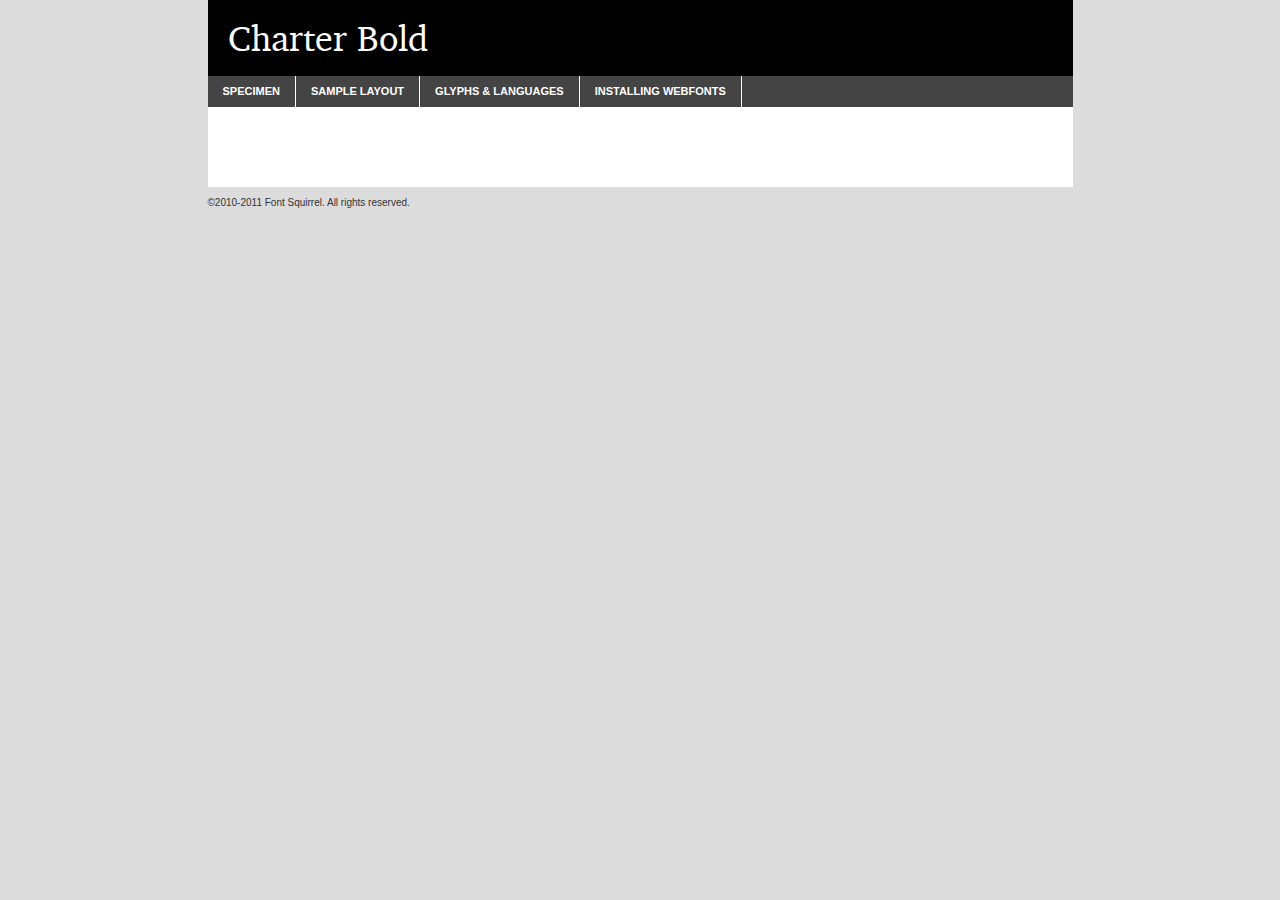
<file: keuze/css/webfonts/charter/charter_bold-demo.html>
<!DOCTYPE html PUBLIC "-//W3C//DTD XHTML 1.0 Transitional//EN"
	"http://www.w3.org/TR/xhtml1/DTD/xhtml1-transitional.dtd">

<html xmlns="http://www.w3.org/1999/xhtml" xml:lang="en" lang="en">
<head>
	<meta http-equiv="Content-Type" content="text/html; charset=utf-8" />
	<script src="http://ajax.googleapis.com/ajax/libs/jquery/1.7.2/jquery.min.js" type="text/javascript" charset="utf-8"></script>
	<script src="specimen_files/easytabs.js" type="text/javascript" charset="utf-8"></script>
	<link rel="stylesheet" href="specimen_files/specimen_stylesheet.css" type="text/css" charset="utf-8" />
	<link rel="stylesheet" href="stylesheet.css" type="text/css" charset="utf-8" />

	<style type="text/css">
					body{
				font-family: 'charter';
							}
		</style>

	<title>Charter Bold Specimen</title>
	
	
	<script type="text/javascript" charset="utf-8">
		$(document).ready(function() {
			$('#container').easyTabs({defaultContent:1});
		});
	</script>
</head>

<body>
<div id="container">
	<div id="header">
		Charter Bold	</div>
	<ul class="tabs">
		<li><a href="#specimen">Specimen</a></li>
		<li><a href="#layout">Sample Layout</a></li>
				<li><a href="#glyphs">Glyphs &amp; Languages</a></li>
		<li><a href="#installing">Installing Webfonts</a></li>
		
	</ul>
	
	<div id="main_content">

		
			<div id="specimen">
		
				<div class="section">
					<div class="grid12 firstcol">
						<div class="huge">AaBb</div>
					</div>
				</div>
		
				<div class="section">
					<div class="glyph_range">A&#x200B;B&#x200b;C&#x200b;D&#x200b;E&#x200b;F&#x200b;G&#x200b;H&#x200b;I&#x200b;J&#x200b;K&#x200b;L&#x200b;M&#x200b;N&#x200b;O&#x200b;P&#x200b;Q&#x200b;R&#x200b;S&#x200b;T&#x200b;U&#x200b;V&#x200b;W&#x200b;X&#x200b;Y&#x200b;Z&#x200b;a&#x200b;b&#x200b;c&#x200b;d&#x200b;e&#x200b;f&#x200b;g&#x200b;h&#x200b;i&#x200b;j&#x200b;k&#x200b;l&#x200b;m&#x200b;n&#x200b;o&#x200b;p&#x200b;q&#x200b;r&#x200b;s&#x200b;t&#x200b;u&#x200b;v&#x200b;w&#x200b;x&#x200b;y&#x200b;z&#x200b;1&#x200b;2&#x200b;3&#x200b;4&#x200b;5&#x200b;6&#x200b;7&#x200b;8&#x200b;9&#x200b;0&#x200b;&amp;&#x200b;.&#x200b;,&#x200b;?&#x200b;!&#x200b;&#64;&#x200b;(&#x200b;)&#x200b;#&#x200b;$&#x200b;%&#x200b;*&#x200b;+&#x200b;-&#x200b;=&#x200b;:&#x200b;;</div>
				</div>
				<div class="section">
					<div class="grid12 firstcol">
						<table class="sample_table">
							<tr><td>10</td><td class="size10">abcdefghijklmnopqrstuvwxyzABCDEFGHIJKLMNOPQRSTUVWXYZ0123456789abcdefghijklmnopqrstuvwxyzABCDEFGHIJKLMNOPQRSTUVWXYZ0123456789abcdefghijklmnopqrstuvwxyzABCDEFGHIJKLMNOPQRSTUVWXYZ</td></tr>
							<tr><td>11</td><td class="size11">abcdefghijklmnopqrstuvwxyzABCDEFGHIJKLMNOPQRSTUVWXYZ0123456789abcdefghijklmnopqrstuvwxyzABCDEFGHIJKLMNOPQRSTUVWXYZ0123456789abcdefghijklmnopqrstuvwxyzABCDEFGHIJKLMNOPQRSTUVWXYZ</td></tr>
							<tr><td>12</td><td class="size12">abcdefghijklmnopqrstuvwxyzABCDEFGHIJKLMNOPQRSTUVWXYZ0123456789abcdefghijklmnopqrstuvwxyzABCDEFGHIJKLMNOPQRSTUVWXYZ0123456789abcdefghijklmnopqrstuvwxyzABCDEFGHIJKLMNOPQRSTUVWXYZ</td></tr>
							<tr><td>13</td><td class="size13">abcdefghijklmnopqrstuvwxyzABCDEFGHIJKLMNOPQRSTUVWXYZ0123456789abcdefghijklmnopqrstuvwxyzABCDEFGHIJKLMNOPQRSTUVWXYZ0123456789abcdefghijklmnopqrstuvwxyzABCDEFGHIJKLMNOPQRSTUVWXYZ</td></tr>
							<tr><td>14</td><td class="size14">abcdefghijklmnopqrstuvwxyzABCDEFGHIJKLMNOPQRSTUVWXYZ0123456789abcdefghijklmnopqrstuvwxyzABCDEFGHIJKLMNOPQRSTUVWXYZ0123456789abcdefghijklmnopqrstuvwxyzABCDEFGHIJKLMNOPQRSTUVWXYZ</td></tr>
							<tr><td>16</td><td class="size16">abcdefghijklmnopqrstuvwxyzABCDEFGHIJKLMNOPQRSTUVWXYZ0123456789abcdefghijklmnopqrstuvwxyzABCDEFGHIJKLMNOPQRSTUVWXYZ</td></tr>
							<tr><td>18</td><td class="size18">abcdefghijklmnopqrstuvwxyzABCDEFGHIJKLMNOPQRSTUVWXYZ0123456789abcdefghijklmnopqrstuvwxyzABCDEFGHIJKLMNOPQRSTUVWXYZ</td></tr>
							<tr><td>20</td><td class="size20">abcdefghijklmnopqrstuvwxyzABCDEFGHIJKLMNOPQRSTUVWXYZ0123456789abcdefghijklmnopqrstuvwxyzABCDEFGHIJKLMNOPQRSTUVWXYZ</td></tr>
							<tr><td>24</td><td class="size24">abcdefghijklmnopqrstuvwxyzABCDEFGHIJKLMNOPQRSTUVWXYZ0123456789abcdefghijklmnopqrstuvwxyzABCDEFGHIJKLMNOPQRSTUVWXYZ</td></tr>
							<tr><td>30</td><td class="size30">abcdefghijklmnopqrstuvwxyzABCDEFGHIJKLMNOPQRSTUVWXYZ0123456789abcdefghijklmnopqrstuvwxyzABCDEFGHIJKLMNOPQRSTUVWXYZ</td></tr>
							<tr><td>36</td><td class="size36">abcdefghijklmnopqrstuvwxyzABCDEFGHIJKLMNOPQRSTUVWXYZ0123456789abcdefghijklmnopqrstuvwxyzABCDEFGHIJKLMNOPQRSTUVWXYZ</td></tr>
							<tr><td>48</td><td class="size48">abcdefghijklmnopqrstuvwxyzABCDEFGHIJKLMNOPQRSTUVWXYZ0123456789abcdefghijklmnopqrstuvwxyzABCDEFGHIJKLMNOPQRSTUVWXYZ</td></tr>
							<tr><td>60</td><td class="size60">abcdefghijklmnopqrstuvwxyzABCDEFGHIJKLMNOPQRSTUVWXYZ0123456789abcdefghijklmnopqrstuvwxyzABCDEFGHIJKLMNOPQRSTUVWXYZ</td></tr>
							<tr><td>72</td><td class="size72">abcdefghijklmnopqrstuvwxyzABCDEFGHIJKLMNOPQRSTUVWXYZ0123456789abcdefghijklmnopqrstuvwxyzABCDEFGHIJKLMNOPQRSTUVWXYZ</td></tr>
							<tr><td>90</td><td class="size90">abcdefghijklmnopqrstuvwxyzABCDEFGHIJKLMNOPQRSTUVWXYZ0123456789abcdefghijklmnopqrstuvwxyzABCDEFGHIJKLMNOPQRSTUVWXYZ</td></tr>
						</table>
				
					</div>
			
				</div>
		
		
		
								<div class="section" id="bodycomparison">


										<div id="xheight">
				<div class="fontbody">&#x25FC;&#x25FC;&#x25FC;&#x25FC;&#x25FC;&#x25FC;&#x25FC;&#x25FC;&#x25FC;&#x25FC;&#x25FC;&#x25FC;&#x25FC;&#x25FC;&#x25FC;&#x25FC;&#x25FC;&#x25FC;&#x25FC;&#x25FC;&#x25FC;&#x25FC;&#x25FC;&#x25FC;&#x25FC;&#x25FC;&#x25FC;&#x25FC;&#x25FC;&#x25FC;&#x25FC;&#x25FC;&#x25FC;&#x25FC;&#x25FC;&#x25FC;&#x25FC;&#x25FC;&#x25FC;&#x25FC;&#x25FC;&#x25FC;&#x25FC;&#x25FC;&#x25FC;&#x25FC;&#x25FC;&#x25FC;&#x25FC;&#x25FC;&#x25FC;&#x25FC;&#x25FC;&#x25FC;&#x25FC;&#x25FC;&#x25FC;&#x25FC;&#x25FC;&#x25FC;&#x25FC;&#x25FC;&#x25FC;&#x25FC;&#x25FC;&#x25FC;&#x25FC;&#x25FC;&#x25FC;&#x25FC;&#x25FC;&#x25FC;&#x25FC;&#x25FC;&#x25FC;&#x25FC;&#x25FC;&#x25FC;&#x25FC;&#x25FC;&#x25FC;&#x25FC;&#x25FC;&#x25FC;&#x25FC;&#x25FC;&#x25FC;&#x25FC;&#x25FC;&#x25FC;&#x25FC;&#x25FC;&#x25FC;&#x25FC;&#x25FC;&#x25FC;&#x25FC;&#x25FC;&#x25FC;body</div><div class="arialbody">body</div><div class="verdanabody">body</div><div class="georgiabody">body</div></div>
										<div class="fontbody" style="z-index:1">
											body<span>Charter Bold</span>
										</div>
										<div class="arialbody" style="z-index:1">
											body<span>Arial</span>
										</div>
										<div class="verdanabody" style="z-index:1">
											body<span>Verdana</span>
										</div>
										<div class="georgiabody" style="z-index:1">
											body<span>Georgia</span>
										</div>



								</div>
		
		
				<div class="section psample psample_row1" id="">
					
					<div class="grid2 firstcol">
						<p class="size10"><span>10.</span>Aenean lacinia bibendum nulla sed consectetur. Fusce dapibus, tellus ac cursus commodo, tortor mauris condimentum nibh, ut fermentum massa justo sit amet risus. Nullam id dolor id nibh ultricies vehicula ut id elit. Cum sociis natoque penatibus et magnis dis parturient montes, nascetur ridiculus mus. Nulla vitae elit libero, a pharetra augue.</p>
			
					</div>
					<div class="grid3">
						<p class="size11"><span>11.</span>Aenean lacinia bibendum nulla sed consectetur. Fusce dapibus, tellus ac cursus commodo, tortor mauris condimentum nibh, ut fermentum massa justo sit amet risus. Nullam id dolor id nibh ultricies vehicula ut id elit. Cum sociis natoque penatibus et magnis dis parturient montes, nascetur ridiculus mus. Nulla vitae elit libero, a pharetra augue.</p>
			
					</div>
					<div class="grid3">
						<p class="size12"><span>12.</span>Aenean lacinia bibendum nulla sed consectetur. Fusce dapibus, tellus ac cursus commodo, tortor mauris condimentum nibh, ut fermentum massa justo sit amet risus. Nullam id dolor id nibh ultricies vehicula ut id elit. Cum sociis natoque penatibus et magnis dis parturient montes, nascetur ridiculus mus. Nulla vitae elit libero, a pharetra augue.</p>
			
					</div>
					<div class="grid4">
						<p class="size13"><span>13.</span>Aenean lacinia bibendum nulla sed consectetur. Fusce dapibus, tellus ac cursus commodo, tortor mauris condimentum nibh, ut fermentum massa justo sit amet risus. Nullam id dolor id nibh ultricies vehicula ut id elit. Cum sociis natoque penatibus et magnis dis parturient montes, nascetur ridiculus mus. Nulla vitae elit libero, a pharetra augue.</p>
			
					</div>
					<div class="white_blend"></div>
					
				</div>
				<div class="section psample psample_row2" id="">
					<div class="grid3 firstcol">
						<p class="size14"><span>14.</span>Aenean lacinia bibendum nulla sed consectetur. Fusce dapibus, tellus ac cursus commodo, tortor mauris condimentum nibh, ut fermentum massa justo sit amet risus. Nullam id dolor id nibh ultricies vehicula ut id elit. Cum sociis natoque penatibus et magnis dis parturient montes, nascetur ridiculus mus. Nulla vitae elit libero, a pharetra augue.</p>
			
					</div>
					<div class="grid4">
						<p class="size16"><span>16.</span>Aenean lacinia bibendum nulla sed consectetur. Fusce dapibus, tellus ac cursus commodo, tortor mauris condimentum nibh, ut fermentum massa justo sit amet risus. Nullam id dolor id nibh ultricies vehicula ut id elit. Cum sociis natoque penatibus et magnis dis parturient montes, nascetur ridiculus mus. Nulla vitae elit libero, a pharetra augue.</p>
			
					</div>
					<div class="grid5">
						<p class="size18"><span>18.</span>Aenean lacinia bibendum nulla sed consectetur. Fusce dapibus, tellus ac cursus commodo, tortor mauris condimentum nibh, ut fermentum massa justo sit amet risus. Nullam id dolor id nibh ultricies vehicula ut id elit. Cum sociis natoque penatibus et magnis dis parturient montes, nascetur ridiculus mus. Nulla vitae elit libero, a pharetra augue.</p>
			
					</div>

					<div class="white_blend"></div>

				</div>
				
				<div class="section psample psample_row3" id="">
					<div class="grid5 firstcol">
						<p class="size20"><span>20.</span>Aenean lacinia bibendum nulla sed consectetur. Fusce dapibus, tellus ac cursus commodo, tortor mauris condimentum nibh, ut fermentum massa justo sit amet risus. Nullam id dolor id nibh ultricies vehicula ut id elit. Cum sociis natoque penatibus et magnis dis parturient montes, nascetur ridiculus mus. Nulla vitae elit libero, a pharetra augue.</p>
					</div>
					<div class="grid7">
						<p class="size24"><span>24.</span>Aenean lacinia bibendum nulla sed consectetur. Fusce dapibus, tellus ac cursus commodo, tortor mauris condimentum nibh, ut fermentum massa justo sit amet risus. Nullam id dolor id nibh ultricies vehicula ut id elit. Cum sociis natoque penatibus et magnis dis parturient montes, nascetur ridiculus mus. Nulla vitae elit libero, a pharetra augue.</p>
					</div>
					
					<div class="white_blend"></div>
					
				</div>
				
				<div class="section psample psample_row4" id="">
					<div class="grid12 firstcol">
						<p class="size30"><span>30.</span>Aenean lacinia bibendum nulla sed consectetur. Fusce dapibus, tellus ac cursus commodo, tortor mauris condimentum nibh, ut fermentum massa justo sit amet risus. Nullam id dolor id nibh ultricies vehicula ut id elit. Cum sociis natoque penatibus et magnis dis parturient montes, nascetur ridiculus mus. Nulla vitae elit libero, a pharetra augue.</p>
					</div>
					<div class="white_blend"></div>
					
				</div>
				
				
				
				<div class="section psample psample_row1 fullreverse">
					<div class="grid2 firstcol">
						<p class="size10"><span>10.</span>Aenean lacinia bibendum nulla sed consectetur. Fusce dapibus, tellus ac cursus commodo, tortor mauris condimentum nibh, ut fermentum massa justo sit amet risus. Nullam id dolor id nibh ultricies vehicula ut id elit. Cum sociis natoque penatibus et magnis dis parturient montes, nascetur ridiculus mus. Nulla vitae elit libero, a pharetra augue.</p>
			
					</div>
					<div class="grid3">
						<p class="size11"><span>11.</span>Aenean lacinia bibendum nulla sed consectetur. Fusce dapibus, tellus ac cursus commodo, tortor mauris condimentum nibh, ut fermentum massa justo sit amet risus. Nullam id dolor id nibh ultricies vehicula ut id elit. Cum sociis natoque penatibus et magnis dis parturient montes, nascetur ridiculus mus. Nulla vitae elit libero, a pharetra augue.</p>
			
					</div>
					<div class="grid3">
						<p class="size12"><span>12.</span>Aenean lacinia bibendum nulla sed consectetur. Fusce dapibus, tellus ac cursus commodo, tortor mauris condimentum nibh, ut fermentum massa justo sit amet risus. Nullam id dolor id nibh ultricies vehicula ut id elit. Cum sociis natoque penatibus et magnis dis parturient montes, nascetur ridiculus mus. Nulla vitae elit libero, a pharetra augue.</p>
			
					</div>
					<div class="grid4">
						<p class="size13"><span>13.</span>Aenean lacinia bibendum nulla sed consectetur. Fusce dapibus, tellus ac cursus commodo, tortor mauris condimentum nibh, ut fermentum massa justo sit amet risus. Nullam id dolor id nibh ultricies vehicula ut id elit. Cum sociis natoque penatibus et magnis dis parturient montes, nascetur ridiculus mus. Nulla vitae elit libero, a pharetra augue.</p>
			
					</div>
					<div class="black_blend"></div>
					
				</div>
				
				<div class="section psample psample_row2 fullreverse">
					<div class="grid3 firstcol">
						<p class="size14"><span>14.</span>Aenean lacinia bibendum nulla sed consectetur. Fusce dapibus, tellus ac cursus commodo, tortor mauris condimentum nibh, ut fermentum massa justo sit amet risus. Nullam id dolor id nibh ultricies vehicula ut id elit. Cum sociis natoque penatibus et magnis dis parturient montes, nascetur ridiculus mus. Nulla vitae elit libero, a pharetra augue.</p>
			
					</div>
					<div class="grid4">
						<p class="size16"><span>16.</span>Aenean lacinia bibendum nulla sed consectetur. Fusce dapibus, tellus ac cursus commodo, tortor mauris condimentum nibh, ut fermentum massa justo sit amet risus. Nullam id dolor id nibh ultricies vehicula ut id elit. Cum sociis natoque penatibus et magnis dis parturient montes, nascetur ridiculus mus. Nulla vitae elit libero, a pharetra augue.</p>
			
					</div>
					<div class="grid5">
						<p class="size18"><span>18.</span>Aenean lacinia bibendum nulla sed consectetur. Fusce dapibus, tellus ac cursus commodo, tortor mauris condimentum nibh, ut fermentum massa justo sit amet risus. Nullam id dolor id nibh ultricies vehicula ut id elit. Cum sociis natoque penatibus et magnis dis parturient montes, nascetur ridiculus mus. Nulla vitae elit libero, a pharetra augue.</p>
			
					</div>
					<div class="black_blend"></div>

				</div>
				
				<div class="section psample fullreverse psample_row3" id="">
					<div class="grid5 firstcol">
						<p class="size20"><span>20.</span>Aenean lacinia bibendum nulla sed consectetur. Fusce dapibus, tellus ac cursus commodo, tortor mauris condimentum nibh, ut fermentum massa justo sit amet risus. Nullam id dolor id nibh ultricies vehicula ut id elit. Cum sociis natoque penatibus et magnis dis parturient montes, nascetur ridiculus mus. Nulla vitae elit libero, a pharetra augue.</p>
					</div>
					<div class="grid7">
						<p class="size24"><span>24.</span>Aenean lacinia bibendum nulla sed consectetur. Fusce dapibus, tellus ac cursus commodo, tortor mauris condimentum nibh, ut fermentum massa justo sit amet risus. Nullam id dolor id nibh ultricies vehicula ut id elit. Cum sociis natoque penatibus et magnis dis parturient montes, nascetur ridiculus mus. Nulla vitae elit libero, a pharetra augue.</p>
					</div>
					
					<div class="black_blend"></div>
					
				</div>
				
				<div class="section psample fullreverse psample_row4" id="" style="border-bottom: 20px #000 solid;">
					<div class="grid12 firstcol">
						<p class="size30"><span>30.</span>Aenean lacinia bibendum nulla sed consectetur. Fusce dapibus, tellus ac cursus commodo, tortor mauris condimentum nibh, ut fermentum massa justo sit amet risus. Nullam id dolor id nibh ultricies vehicula ut id elit. Cum sociis natoque penatibus et magnis dis parturient montes, nascetur ridiculus mus. Nulla vitae elit libero, a pharetra augue.</p>
					</div>
					<div class="black_blend"></div>
					
				</div>
				
				
				
				
			</div>
			
			<div id="layout">
				
				<div class="section">
					
					<div class="grid12 firstcol">
						<h1>Lorem Ipsum Dolor</h1>
						<h2>Etiam porta sem malesuada magna mollis euismod</h2>
						
						<p class="byline">By <a href="#link">Aenean Lacinia</a></p>
					</div>
				</div>
				<div class="section">
					<div class="grid8 firstcol">
						<p class="large">Donec sed odio dui. Morbi leo risus, porta ac consectetur ac, vestibulum at eros. Fusce dapibus, tellus ac cursus commodo, tortor mauris condimentum nibh, ut fermentum massa justo sit amet risus. </p>

						
						<h3>Pellentesque ornare sem</h3>

						<p>Maecenas sed diam eget risus varius blandit sit amet non magna. Maecenas faucibus mollis interdum. Donec ullamcorper nulla non metus auctor fringilla. Nullam id dolor id nibh ultricies vehicula ut id elit. Nullam id dolor id nibh ultricies vehicula ut id elit. </p>

						<p>Aenean eu leo quam. Pellentesque ornare sem lacinia quam venenatis vestibulum. Lorem ipsum dolor sit amet, consectetur adipiscing elit. Cum sociis natoque penatibus et magnis dis parturient montes, nascetur ridiculus mus. </p>

						<p>Nulla vitae elit libero, a pharetra augue. Praesent commodo cursus magna, vel scelerisque nisl consectetur et. Aenean lacinia bibendum nulla sed consectetur. </p>

						<p>Nullam quis risus eget urna mollis ornare vel eu leo. Nullam quis risus eget urna mollis ornare vel eu leo. Maecenas sed diam eget risus varius blandit sit amet non magna. Donec ullamcorper nulla non metus auctor fringilla. </p>

						<h3>Cras mattis consectetur</h3>

						<p>Aenean eu leo quam. Pellentesque ornare sem lacinia quam venenatis vestibulum. Aenean lacinia bibendum nulla sed consectetur. Integer posuere erat a ante venenatis dapibus posuere velit aliquet. Cras mattis consectetur purus sit amet fermentum. </p>

						<p>Nullam id dolor id nibh ultricies vehicula ut id elit. Nullam quis risus eget urna mollis ornare vel eu leo. Cras mattis consectetur purus sit amet fermentum.</p>
					</div>
					
					<div class="grid4 sidebar">
						
						<div class="box reverse">
							<p class="last">Nullam quis risus eget urna mollis ornare vel eu leo. Donec ullamcorper nulla non metus auctor fringilla. Cras mattis consectetur purus sit amet fermentum. Sed posuere consectetur est at lobortis. Lorem ipsum dolor sit amet, consectetur adipiscing elit. </p>
						</div>
						
						<p class="caption">Maecenas sed diam eget risus varius.</p>

						<p>Vestibulum id ligula porta felis euismod semper. Integer posuere erat a ante venenatis dapibus posuere velit aliquet. Vestibulum id ligula porta felis euismod semper. Sed posuere consectetur est at lobortis. Maecenas sed diam eget risus varius blandit sit amet non magna. Fusce dapibus, tellus ac cursus commodo, tortor mauris condimentum nibh, ut fermentum massa justo sit amet risus. </p>

					

						<p>Duis mollis, est non commodo luctus, nisi erat porttitor ligula, eget lacinia odio sem nec elit. Aenean lacinia bibendum nulla sed consectetur. Vivamus sagittis lacus vel augue laoreet rutrum faucibus dolor auctor. Aenean lacinia bibendum nulla sed consectetur. Nullam quis risus eget urna mollis ornare vel eu leo. </p>

						<p>Praesent commodo cursus magna, vel scelerisque nisl consectetur et. Donec ullamcorper nulla non metus auctor fringilla. Maecenas faucibus mollis interdum. Fusce dapibus, tellus ac cursus commodo, tortor mauris condimentum nibh, ut fermentum massa justo sit amet risus. </p>

					</div>
				</div>
				
			</div>


			



		<div id="glyphs">
			<div class="section">
				<div class="grid12 firstcol">
			
				<h1>Language Support</h1>
				<p>The subset of Charter Bold in this kit supports the following languages:<br />
			
					Albanian, Basque, Breton, Chamorro, Danish, Dutch, English, Faroese, Finnish, French, Frisian, Galician, German, Icelandic, Italian, Malagasy, Norwegian, Portuguese, Spanish, Swedish				</p>
				<h1>Glyph Chart</h1>
				<p>The subset of Charter Bold in this kit includes all the glyphs listed below. Unicode entities are included above each glyph to help you insert individual characters into your layout.</p>
				<div id="glyph_chart">
			
																														 <div><p>&amp;#13;</p>&#13;</div>
																				 <div><p>&amp;#32;</p>&#32;</div>
																				 <div><p>&amp;#33;</p>&#33;</div>
																				 <div><p>&amp;#34;</p>&#34;</div>
																				 <div><p>&amp;#35;</p>&#35;</div>
																				 <div><p>&amp;#36;</p>&#36;</div>
																				 <div><p>&amp;#37;</p>&#37;</div>
																				 <div><p>&amp;#38;</p>&#38;</div>
																				 <div><p>&amp;#39;</p>&#39;</div>
																				 <div><p>&amp;#40;</p>&#40;</div>
																				 <div><p>&amp;#41;</p>&#41;</div>
																				 <div><p>&amp;#42;</p>&#42;</div>
																				 <div><p>&amp;#43;</p>&#43;</div>
																				 <div><p>&amp;#44;</p>&#44;</div>
																				 <div><p>&amp;#45;</p>&#45;</div>
																				 <div><p>&amp;#46;</p>&#46;</div>
																				 <div><p>&amp;#47;</p>&#47;</div>
																				 <div><p>&amp;#48;</p>&#48;</div>
																				 <div><p>&amp;#49;</p>&#49;</div>
																				 <div><p>&amp;#50;</p>&#50;</div>
																				 <div><p>&amp;#51;</p>&#51;</div>
																				 <div><p>&amp;#52;</p>&#52;</div>
																				 <div><p>&amp;#53;</p>&#53;</div>
																				 <div><p>&amp;#54;</p>&#54;</div>
																				 <div><p>&amp;#55;</p>&#55;</div>
																				 <div><p>&amp;#56;</p>&#56;</div>
																				 <div><p>&amp;#57;</p>&#57;</div>
																				 <div><p>&amp;#58;</p>&#58;</div>
																				 <div><p>&amp;#59;</p>&#59;</div>
																				 <div><p>&amp;#60;</p>&#60;</div>
																				 <div><p>&amp;#61;</p>&#61;</div>
																				 <div><p>&amp;#62;</p>&#62;</div>
																				 <div><p>&amp;#63;</p>&#63;</div>
																				 <div><p>&amp;#64;</p>&#64;</div>
																				 <div><p>&amp;#65;</p>&#65;</div>
																				 <div><p>&amp;#66;</p>&#66;</div>
																				 <div><p>&amp;#67;</p>&#67;</div>
																				 <div><p>&amp;#68;</p>&#68;</div>
																				 <div><p>&amp;#69;</p>&#69;</div>
																				 <div><p>&amp;#70;</p>&#70;</div>
																				 <div><p>&amp;#71;</p>&#71;</div>
																				 <div><p>&amp;#72;</p>&#72;</div>
																				 <div><p>&amp;#73;</p>&#73;</div>
																				 <div><p>&amp;#74;</p>&#74;</div>
																				 <div><p>&amp;#75;</p>&#75;</div>
																				 <div><p>&amp;#76;</p>&#76;</div>
																				 <div><p>&amp;#77;</p>&#77;</div>
																				 <div><p>&amp;#78;</p>&#78;</div>
																				 <div><p>&amp;#79;</p>&#79;</div>
																				 <div><p>&amp;#80;</p>&#80;</div>
																				 <div><p>&amp;#81;</p>&#81;</div>
																				 <div><p>&amp;#82;</p>&#82;</div>
																				 <div><p>&amp;#83;</p>&#83;</div>
																				 <div><p>&amp;#84;</p>&#84;</div>
																				 <div><p>&amp;#85;</p>&#85;</div>
																				 <div><p>&amp;#86;</p>&#86;</div>
																				 <div><p>&amp;#87;</p>&#87;</div>
																				 <div><p>&amp;#88;</p>&#88;</div>
																				 <div><p>&amp;#89;</p>&#89;</div>
																				 <div><p>&amp;#90;</p>&#90;</div>
																				 <div><p>&amp;#91;</p>&#91;</div>
																				 <div><p>&amp;#92;</p>&#92;</div>
																				 <div><p>&amp;#93;</p>&#93;</div>
																				 <div><p>&amp;#94;</p>&#94;</div>
																				 <div><p>&amp;#95;</p>&#95;</div>
																				 <div><p>&amp;#96;</p>&#96;</div>
																				 <div><p>&amp;#97;</p>&#97;</div>
																				 <div><p>&amp;#98;</p>&#98;</div>
																				 <div><p>&amp;#99;</p>&#99;</div>
																				 <div><p>&amp;#100;</p>&#100;</div>
																				 <div><p>&amp;#101;</p>&#101;</div>
																				 <div><p>&amp;#102;</p>&#102;</div>
																				 <div><p>&amp;#103;</p>&#103;</div>
																				 <div><p>&amp;#104;</p>&#104;</div>
																				 <div><p>&amp;#105;</p>&#105;</div>
																				 <div><p>&amp;#106;</p>&#106;</div>
																				 <div><p>&amp;#107;</p>&#107;</div>
																				 <div><p>&amp;#108;</p>&#108;</div>
																				 <div><p>&amp;#109;</p>&#109;</div>
																				 <div><p>&amp;#110;</p>&#110;</div>
																				 <div><p>&amp;#111;</p>&#111;</div>
																				 <div><p>&amp;#112;</p>&#112;</div>
																				 <div><p>&amp;#113;</p>&#113;</div>
																				 <div><p>&amp;#114;</p>&#114;</div>
																				 <div><p>&amp;#115;</p>&#115;</div>
																				 <div><p>&amp;#116;</p>&#116;</div>
																				 <div><p>&amp;#117;</p>&#117;</div>
																				 <div><p>&amp;#118;</p>&#118;</div>
																				 <div><p>&amp;#119;</p>&#119;</div>
																				 <div><p>&amp;#120;</p>&#120;</div>
																				 <div><p>&amp;#121;</p>&#121;</div>
																				 <div><p>&amp;#122;</p>&#122;</div>
																				 <div><p>&amp;#123;</p>&#123;</div>
																				 <div><p>&amp;#124;</p>&#124;</div>
																				 <div><p>&amp;#125;</p>&#125;</div>
																				 <div><p>&amp;#126;</p>&#126;</div>
																				 <div><p>&amp;#160;</p>&#160;</div>
																				 <div><p>&amp;#161;</p>&#161;</div>
																				 <div><p>&amp;#162;</p>&#162;</div>
																				 <div><p>&amp;#163;</p>&#163;</div>
																				 <div><p>&amp;#164;</p>&#164;</div>
																				 <div><p>&amp;#165;</p>&#165;</div>
																				 <div><p>&amp;#166;</p>&#166;</div>
																				 <div><p>&amp;#167;</p>&#167;</div>
																				 <div><p>&amp;#168;</p>&#168;</div>
																				 <div><p>&amp;#169;</p>&#169;</div>
																				 <div><p>&amp;#170;</p>&#170;</div>
																				 <div><p>&amp;#171;</p>&#171;</div>
																				 <div><p>&amp;#172;</p>&#172;</div>
																				 <div><p>&amp;#173;</p>&#173;</div>
																				 <div><p>&amp;#174;</p>&#174;</div>
																				 <div><p>&amp;#175;</p>&#175;</div>
																				 <div><p>&amp;#176;</p>&#176;</div>
																				 <div><p>&amp;#177;</p>&#177;</div>
																				 <div><p>&amp;#178;</p>&#178;</div>
																				 <div><p>&amp;#179;</p>&#179;</div>
																				 <div><p>&amp;#180;</p>&#180;</div>
																				 <div><p>&amp;#181;</p>&#181;</div>
																				 <div><p>&amp;#182;</p>&#182;</div>
																				 <div><p>&amp;#183;</p>&#183;</div>
																				 <div><p>&amp;#184;</p>&#184;</div>
																				 <div><p>&amp;#185;</p>&#185;</div>
																				 <div><p>&amp;#186;</p>&#186;</div>
																				 <div><p>&amp;#187;</p>&#187;</div>
																				 <div><p>&amp;#188;</p>&#188;</div>
																				 <div><p>&amp;#189;</p>&#189;</div>
																				 <div><p>&amp;#190;</p>&#190;</div>
																				 <div><p>&amp;#191;</p>&#191;</div>
																				 <div><p>&amp;#192;</p>&#192;</div>
																				 <div><p>&amp;#193;</p>&#193;</div>
																				 <div><p>&amp;#194;</p>&#194;</div>
																				 <div><p>&amp;#195;</p>&#195;</div>
																				 <div><p>&amp;#196;</p>&#196;</div>
																				 <div><p>&amp;#197;</p>&#197;</div>
																				 <div><p>&amp;#198;</p>&#198;</div>
																				 <div><p>&amp;#199;</p>&#199;</div>
																				 <div><p>&amp;#200;</p>&#200;</div>
																				 <div><p>&amp;#201;</p>&#201;</div>
																				 <div><p>&amp;#202;</p>&#202;</div>
																				 <div><p>&amp;#203;</p>&#203;</div>
																				 <div><p>&amp;#204;</p>&#204;</div>
																				 <div><p>&amp;#205;</p>&#205;</div>
																				 <div><p>&amp;#206;</p>&#206;</div>
																				 <div><p>&amp;#207;</p>&#207;</div>
																				 <div><p>&amp;#208;</p>&#208;</div>
																				 <div><p>&amp;#209;</p>&#209;</div>
																				 <div><p>&amp;#210;</p>&#210;</div>
																				 <div><p>&amp;#211;</p>&#211;</div>
																				 <div><p>&amp;#212;</p>&#212;</div>
																				 <div><p>&amp;#213;</p>&#213;</div>
																				 <div><p>&amp;#214;</p>&#214;</div>
																				 <div><p>&amp;#215;</p>&#215;</div>
																				 <div><p>&amp;#216;</p>&#216;</div>
																				 <div><p>&amp;#217;</p>&#217;</div>
																				 <div><p>&amp;#218;</p>&#218;</div>
																				 <div><p>&amp;#219;</p>&#219;</div>
																				 <div><p>&amp;#220;</p>&#220;</div>
																				 <div><p>&amp;#221;</p>&#221;</div>
																				 <div><p>&amp;#222;</p>&#222;</div>
																				 <div><p>&amp;#223;</p>&#223;</div>
																				 <div><p>&amp;#224;</p>&#224;</div>
																				 <div><p>&amp;#225;</p>&#225;</div>
																				 <div><p>&amp;#226;</p>&#226;</div>
																				 <div><p>&amp;#227;</p>&#227;</div>
																				 <div><p>&amp;#228;</p>&#228;</div>
																				 <div><p>&amp;#229;</p>&#229;</div>
																				 <div><p>&amp;#230;</p>&#230;</div>
																				 <div><p>&amp;#231;</p>&#231;</div>
																				 <div><p>&amp;#232;</p>&#232;</div>
																				 <div><p>&amp;#233;</p>&#233;</div>
																				 <div><p>&amp;#234;</p>&#234;</div>
																				 <div><p>&amp;#235;</p>&#235;</div>
																				 <div><p>&amp;#236;</p>&#236;</div>
																				 <div><p>&amp;#237;</p>&#237;</div>
																				 <div><p>&amp;#238;</p>&#238;</div>
																				 <div><p>&amp;#239;</p>&#239;</div>
																				 <div><p>&amp;#240;</p>&#240;</div>
																				 <div><p>&amp;#241;</p>&#241;</div>
																				 <div><p>&amp;#242;</p>&#242;</div>
																				 <div><p>&amp;#243;</p>&#243;</div>
																				 <div><p>&amp;#244;</p>&#244;</div>
																				 <div><p>&amp;#245;</p>&#245;</div>
																				 <div><p>&amp;#246;</p>&#246;</div>
																				 <div><p>&amp;#247;</p>&#247;</div>
																				 <div><p>&amp;#248;</p>&#248;</div>
																				 <div><p>&amp;#249;</p>&#249;</div>
																				 <div><p>&amp;#250;</p>&#250;</div>
																				 <div><p>&amp;#251;</p>&#251;</div>
																				 <div><p>&amp;#252;</p>&#252;</div>
																				 <div><p>&amp;#253;</p>&#253;</div>
																				 <div><p>&amp;#254;</p>&#254;</div>
																				 <div><p>&amp;#255;</p>&#255;</div>
																				 <div><p>&amp;#338;</p>&#338;</div>
																				 <div><p>&amp;#339;</p>&#339;</div>
																				 <div><p>&amp;#376;</p>&#376;</div>
																				 <div><p>&amp;#710;</p>&#710;</div>
																				 <div><p>&amp;#732;</p>&#732;</div>
																				 <div><p>&amp;#8192;</p>&#8192;</div>
																				 <div><p>&amp;#8193;</p>&#8193;</div>
																				 <div><p>&amp;#8194;</p>&#8194;</div>
																				 <div><p>&amp;#8195;</p>&#8195;</div>
																				 <div><p>&amp;#8196;</p>&#8196;</div>
																				 <div><p>&amp;#8197;</p>&#8197;</div>
																				 <div><p>&amp;#8198;</p>&#8198;</div>
																				 <div><p>&amp;#8199;</p>&#8199;</div>
																				 <div><p>&amp;#8200;</p>&#8200;</div>
																				 <div><p>&amp;#8201;</p>&#8201;</div>
																				 <div><p>&amp;#8202;</p>&#8202;</div>
																				 <div><p>&amp;#8208;</p>&#8208;</div>
																				 <div><p>&amp;#8209;</p>&#8209;</div>
																				 <div><p>&amp;#8210;</p>&#8210;</div>
																				 <div><p>&amp;#8211;</p>&#8211;</div>
																				 <div><p>&amp;#8212;</p>&#8212;</div>
																				 <div><p>&amp;#8216;</p>&#8216;</div>
																				 <div><p>&amp;#8217;</p>&#8217;</div>
																				 <div><p>&amp;#8218;</p>&#8218;</div>
																				 <div><p>&amp;#8220;</p>&#8220;</div>
																				 <div><p>&amp;#8221;</p>&#8221;</div>
																				 <div><p>&amp;#8222;</p>&#8222;</div>
																				 <div><p>&amp;#8226;</p>&#8226;</div>
																				 <div><p>&amp;#8230;</p>&#8230;</div>
																				 <div><p>&amp;#8239;</p>&#8239;</div>
																				 <div><p>&amp;#8249;</p>&#8249;</div>
																				 <div><p>&amp;#8250;</p>&#8250;</div>
																				 <div><p>&amp;#8287;</p>&#8287;</div>
																				 <div><p>&amp;#8482;</p>&#8482;</div>
																				 <div><p>&amp;#9724;</p>&#9724;</div>
																				 <div><p>&amp;#64257;</p>&#64257;</div>
																				 <div><p>&amp;#64258;</p>&#64258;</div>
																												</div>	
				</div>
		
		
			</div>
		</div>
		
		
		<div id="specs">
			
		</div>
	
		<div id="installing">
			<div class="section">
				<div class="grid7 firstcol">
					<h1>Installing Webfonts</h1>
					
					<p>Webfonts are supported by all major browser platforms but not all in the same way. There are currently four different font formats that must be included in order to target all browsers. This includes TTF, WOFF, EOT and SVG.</p>
					
					<h2>1. Upload your webfonts</h2>
					<p>You must upload your webfont kit to your website. They should be in or near the same directory as your CSS files.</p>
					
					<h2>2. Include the webfont stylesheet</h2>
					<p>A special CSS @font-face declaration helps the various browsers select the appropriate font it needs without causing you a bunch of headaches. Learn more about this syntax by reading the <a href="http://www.fontspring.com/blog/further-hardening-of-the-bulletproof-syntax">Fontspring blog post</a> about it. The code for it is as follows:</p>


<code>
@font-face{ 
	font-family: 'MyWebFont';
	src: url('WebFont.eot');
	src: url('WebFont.eot?#iefix') format('embedded-opentype'),
	     url('WebFont.woff') format('woff'),
	     url('WebFont.ttf') format('truetype'),
	     url('WebFont.svg#webfont') format('svg');
}
</code>

	<p>We've already gone ahead and generated the code for you. All you have to do is link to the stylesheet in your HTML, like this:</p>
	<code>&lt;link rel=&quot;stylesheet&quot; href=&quot;stylesheet.css&quot; type=&quot;text/css&quot; charset=&quot;utf-8&quot; /&gt;</code>

					<h2>3. Modify your own stylesheet</h2>
					<p>To take advantage of your new fonts, you must tell your stylesheet to use them. Look at the original @font-face declaration above and find the property called "font-family." The name linked there will be what you use to reference the font. Prepend that webfont name to the font stack in the "font-family" property, inside the selector you want to change. For example:</p>
<code>p { font-family: 'WebFont', Arial, sans-serif; }</code>

<h2>4. Test</h2>
<p>Getting webfonts to work cross-browser <em>can</em> be tricky. Use the information in the sidebar to help you if you find that fonts aren't loading in a particular browser.</p>
				</div>
				
				<div class="grid5 sidebar">
					<div class="box">
						<h2>Troubleshooting<br />Font-Face Problems</h2>
						<p>Having trouble getting your webfonts to load in your new website? Here are some tips to sort out what might be the problem.</p>

						<h3>Fonts not showing in any browser</h3>

						<p>This sounds like you need to work on the plumbing. You either did not upload the fonts to the correct directory, or you did not link the fonts properly in the CSS. If you've confirmed that all this is correct and you still have a problem, take a look at your .htaccess file and see if requests are getting intercepted.</p>

						<h3>Fonts not loading in iPhone or iPad</h3>

						<p>The most common problem here is that you are serving the fonts from an IIS server. IIS refuses to serve files that have unknown MIME types. If that is the case, you must set the MIME type for SVG to "image/svg+xml" in the server settings. Follow these instructions from Microsoft if you need help.</p>

						<h3>Fonts not loading in Firefox</h3>

						<p>The primary reason for this failure? You are still using a version Firefox older than 3.5. So upgrade already! If that isn't it, then you are very likely serving fonts from a different domain. Firefox requires that all font assets be served from the same domain. Lastly it is possible that you need to add WOFF to your list of MIME types (if you are serving via IIS.)</p>

						<h3>Fonts not loading in IE</h3>

						<p>Are you looking at Internet Explorer on an actual Windows machine or are you cheating by using a service like Adobe BrowserLab? Many of these screenshot services do not render @font-face for IE. Best to test it on a real machine.</p>

						<h3>Fonts not loading in IE9</h3>

						<p>IE9, like Firefox, requires that fonts be served from the same domain as the website. Make sure that is the case.</p>
					</div>
				</div>
			</div>
			
		</div>
	
	</div>
	<div id="footer">
		<p>&copy;2010-2011 Font Squirrel. All rights reserved.</p>
	</div>
</div>
</body>
</html>
</file>
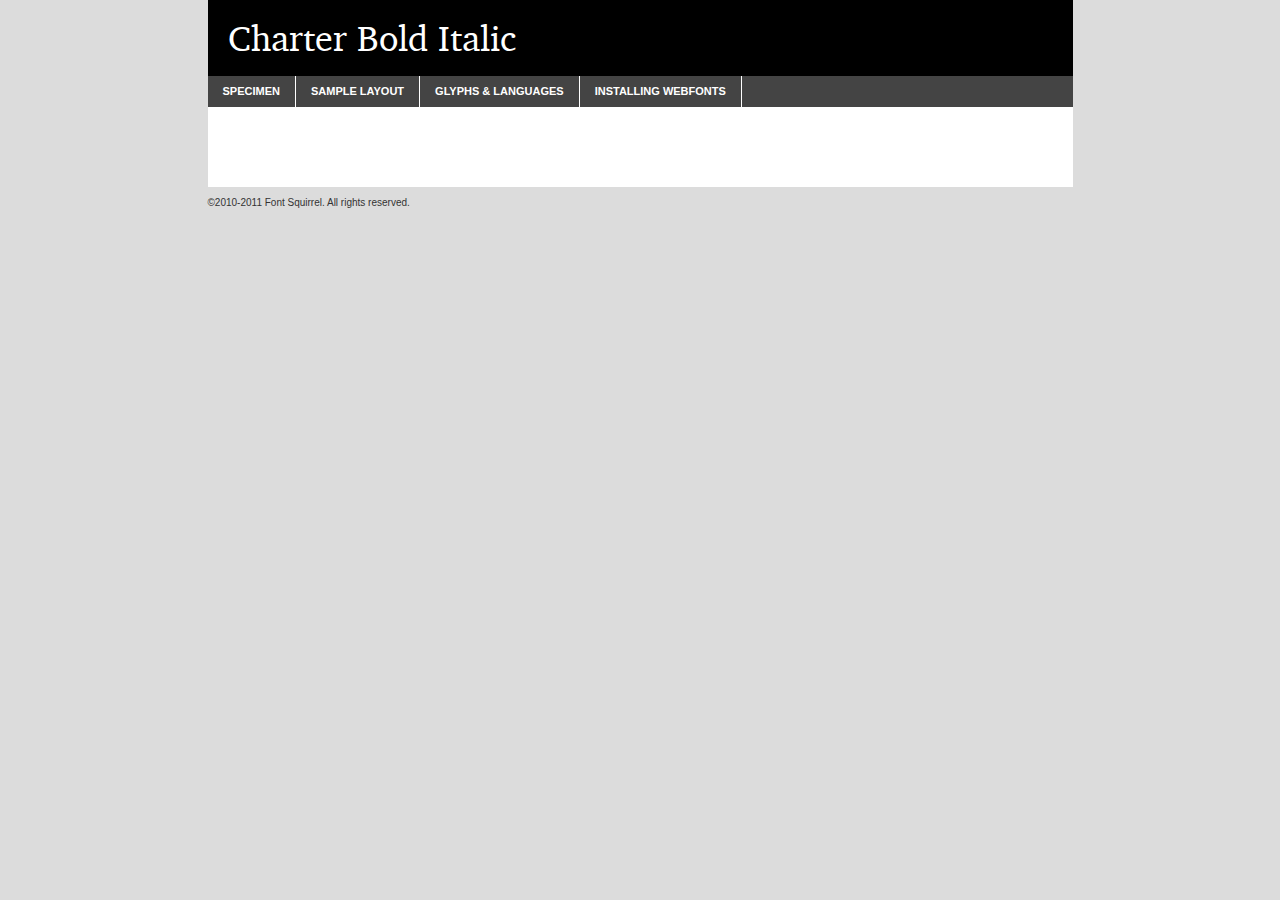
<file: keuze/css/webfonts/charter/charter_bold_italic-demo.html>
<!DOCTYPE html PUBLIC "-//W3C//DTD XHTML 1.0 Transitional//EN"
	"http://www.w3.org/TR/xhtml1/DTD/xhtml1-transitional.dtd">

<html xmlns="http://www.w3.org/1999/xhtml" xml:lang="en" lang="en">
<head>
	<meta http-equiv="Content-Type" content="text/html; charset=utf-8" />
	<script src="http://ajax.googleapis.com/ajax/libs/jquery/1.7.2/jquery.min.js" type="text/javascript" charset="utf-8"></script>
	<script src="specimen_files/easytabs.js" type="text/javascript" charset="utf-8"></script>
	<link rel="stylesheet" href="specimen_files/specimen_stylesheet.css" type="text/css" charset="utf-8" />
	<link rel="stylesheet" href="stylesheet.css" type="text/css" charset="utf-8" />

	<style type="text/css">
					body{
				font-family: 'charter';
							}
		</style>

	<title>Charter Bold Italic Specimen</title>
	
	
	<script type="text/javascript" charset="utf-8">
		$(document).ready(function() {
			$('#container').easyTabs({defaultContent:1});
		});
	</script>
</head>

<body>
<div id="container">
	<div id="header">
		Charter Bold Italic	</div>
	<ul class="tabs">
		<li><a href="#specimen">Specimen</a></li>
		<li><a href="#layout">Sample Layout</a></li>
				<li><a href="#glyphs">Glyphs &amp; Languages</a></li>
		<li><a href="#installing">Installing Webfonts</a></li>
		
	</ul>
	
	<div id="main_content">

		
			<div id="specimen">
		
				<div class="section">
					<div class="grid12 firstcol">
						<div class="huge">AaBb</div>
					</div>
				</div>
		
				<div class="section">
					<div class="glyph_range">A&#x200B;B&#x200b;C&#x200b;D&#x200b;E&#x200b;F&#x200b;G&#x200b;H&#x200b;I&#x200b;J&#x200b;K&#x200b;L&#x200b;M&#x200b;N&#x200b;O&#x200b;P&#x200b;Q&#x200b;R&#x200b;S&#x200b;T&#x200b;U&#x200b;V&#x200b;W&#x200b;X&#x200b;Y&#x200b;Z&#x200b;a&#x200b;b&#x200b;c&#x200b;d&#x200b;e&#x200b;f&#x200b;g&#x200b;h&#x200b;i&#x200b;j&#x200b;k&#x200b;l&#x200b;m&#x200b;n&#x200b;o&#x200b;p&#x200b;q&#x200b;r&#x200b;s&#x200b;t&#x200b;u&#x200b;v&#x200b;w&#x200b;x&#x200b;y&#x200b;z&#x200b;1&#x200b;2&#x200b;3&#x200b;4&#x200b;5&#x200b;6&#x200b;7&#x200b;8&#x200b;9&#x200b;0&#x200b;&amp;&#x200b;.&#x200b;,&#x200b;?&#x200b;!&#x200b;&#64;&#x200b;(&#x200b;)&#x200b;#&#x200b;$&#x200b;%&#x200b;*&#x200b;+&#x200b;-&#x200b;=&#x200b;:&#x200b;;</div>
				</div>
				<div class="section">
					<div class="grid12 firstcol">
						<table class="sample_table">
							<tr><td>10</td><td class="size10">abcdefghijklmnopqrstuvwxyzABCDEFGHIJKLMNOPQRSTUVWXYZ0123456789abcdefghijklmnopqrstuvwxyzABCDEFGHIJKLMNOPQRSTUVWXYZ0123456789abcdefghijklmnopqrstuvwxyzABCDEFGHIJKLMNOPQRSTUVWXYZ</td></tr>
							<tr><td>11</td><td class="size11">abcdefghijklmnopqrstuvwxyzABCDEFGHIJKLMNOPQRSTUVWXYZ0123456789abcdefghijklmnopqrstuvwxyzABCDEFGHIJKLMNOPQRSTUVWXYZ0123456789abcdefghijklmnopqrstuvwxyzABCDEFGHIJKLMNOPQRSTUVWXYZ</td></tr>
							<tr><td>12</td><td class="size12">abcdefghijklmnopqrstuvwxyzABCDEFGHIJKLMNOPQRSTUVWXYZ0123456789abcdefghijklmnopqrstuvwxyzABCDEFGHIJKLMNOPQRSTUVWXYZ0123456789abcdefghijklmnopqrstuvwxyzABCDEFGHIJKLMNOPQRSTUVWXYZ</td></tr>
							<tr><td>13</td><td class="size13">abcdefghijklmnopqrstuvwxyzABCDEFGHIJKLMNOPQRSTUVWXYZ0123456789abcdefghijklmnopqrstuvwxyzABCDEFGHIJKLMNOPQRSTUVWXYZ0123456789abcdefghijklmnopqrstuvwxyzABCDEFGHIJKLMNOPQRSTUVWXYZ</td></tr>
							<tr><td>14</td><td class="size14">abcdefghijklmnopqrstuvwxyzABCDEFGHIJKLMNOPQRSTUVWXYZ0123456789abcdefghijklmnopqrstuvwxyzABCDEFGHIJKLMNOPQRSTUVWXYZ0123456789abcdefghijklmnopqrstuvwxyzABCDEFGHIJKLMNOPQRSTUVWXYZ</td></tr>
							<tr><td>16</td><td class="size16">abcdefghijklmnopqrstuvwxyzABCDEFGHIJKLMNOPQRSTUVWXYZ0123456789abcdefghijklmnopqrstuvwxyzABCDEFGHIJKLMNOPQRSTUVWXYZ</td></tr>
							<tr><td>18</td><td class="size18">abcdefghijklmnopqrstuvwxyzABCDEFGHIJKLMNOPQRSTUVWXYZ0123456789abcdefghijklmnopqrstuvwxyzABCDEFGHIJKLMNOPQRSTUVWXYZ</td></tr>
							<tr><td>20</td><td class="size20">abcdefghijklmnopqrstuvwxyzABCDEFGHIJKLMNOPQRSTUVWXYZ0123456789abcdefghijklmnopqrstuvwxyzABCDEFGHIJKLMNOPQRSTUVWXYZ</td></tr>
							<tr><td>24</td><td class="size24">abcdefghijklmnopqrstuvwxyzABCDEFGHIJKLMNOPQRSTUVWXYZ0123456789abcdefghijklmnopqrstuvwxyzABCDEFGHIJKLMNOPQRSTUVWXYZ</td></tr>
							<tr><td>30</td><td class="size30">abcdefghijklmnopqrstuvwxyzABCDEFGHIJKLMNOPQRSTUVWXYZ0123456789abcdefghijklmnopqrstuvwxyzABCDEFGHIJKLMNOPQRSTUVWXYZ</td></tr>
							<tr><td>36</td><td class="size36">abcdefghijklmnopqrstuvwxyzABCDEFGHIJKLMNOPQRSTUVWXYZ0123456789abcdefghijklmnopqrstuvwxyzABCDEFGHIJKLMNOPQRSTUVWXYZ</td></tr>
							<tr><td>48</td><td class="size48">abcdefghijklmnopqrstuvwxyzABCDEFGHIJKLMNOPQRSTUVWXYZ0123456789abcdefghijklmnopqrstuvwxyzABCDEFGHIJKLMNOPQRSTUVWXYZ</td></tr>
							<tr><td>60</td><td class="size60">abcdefghijklmnopqrstuvwxyzABCDEFGHIJKLMNOPQRSTUVWXYZ0123456789abcdefghijklmnopqrstuvwxyzABCDEFGHIJKLMNOPQRSTUVWXYZ</td></tr>
							<tr><td>72</td><td class="size72">abcdefghijklmnopqrstuvwxyzABCDEFGHIJKLMNOPQRSTUVWXYZ0123456789abcdefghijklmnopqrstuvwxyzABCDEFGHIJKLMNOPQRSTUVWXYZ</td></tr>
							<tr><td>90</td><td class="size90">abcdefghijklmnopqrstuvwxyzABCDEFGHIJKLMNOPQRSTUVWXYZ0123456789abcdefghijklmnopqrstuvwxyzABCDEFGHIJKLMNOPQRSTUVWXYZ</td></tr>
						</table>
				
					</div>
			
				</div>
		
		
		
								<div class="section" id="bodycomparison">


										<div id="xheight">
				<div class="fontbody">&#x25FC;&#x25FC;&#x25FC;&#x25FC;&#x25FC;&#x25FC;&#x25FC;&#x25FC;&#x25FC;&#x25FC;&#x25FC;&#x25FC;&#x25FC;&#x25FC;&#x25FC;&#x25FC;&#x25FC;&#x25FC;&#x25FC;&#x25FC;&#x25FC;&#x25FC;&#x25FC;&#x25FC;&#x25FC;&#x25FC;&#x25FC;&#x25FC;&#x25FC;&#x25FC;&#x25FC;&#x25FC;&#x25FC;&#x25FC;&#x25FC;&#x25FC;&#x25FC;&#x25FC;&#x25FC;&#x25FC;&#x25FC;&#x25FC;&#x25FC;&#x25FC;&#x25FC;&#x25FC;&#x25FC;&#x25FC;&#x25FC;&#x25FC;&#x25FC;&#x25FC;&#x25FC;&#x25FC;&#x25FC;&#x25FC;&#x25FC;&#x25FC;&#x25FC;&#x25FC;&#x25FC;&#x25FC;&#x25FC;&#x25FC;&#x25FC;&#x25FC;&#x25FC;&#x25FC;&#x25FC;&#x25FC;&#x25FC;&#x25FC;&#x25FC;&#x25FC;&#x25FC;&#x25FC;&#x25FC;&#x25FC;&#x25FC;&#x25FC;&#x25FC;&#x25FC;&#x25FC;&#x25FC;&#x25FC;&#x25FC;&#x25FC;&#x25FC;&#x25FC;&#x25FC;&#x25FC;&#x25FC;&#x25FC;&#x25FC;&#x25FC;&#x25FC;&#x25FC;&#x25FC;&#x25FC;body</div><div class="arialbody">body</div><div class="verdanabody">body</div><div class="georgiabody">body</div></div>
										<div class="fontbody" style="z-index:1">
											body<span>Charter Bold Italic</span>
										</div>
										<div class="arialbody" style="z-index:1">
											body<span>Arial</span>
										</div>
										<div class="verdanabody" style="z-index:1">
											body<span>Verdana</span>
										</div>
										<div class="georgiabody" style="z-index:1">
											body<span>Georgia</span>
										</div>



								</div>
		
		
				<div class="section psample psample_row1" id="">
					
					<div class="grid2 firstcol">
						<p class="size10"><span>10.</span>Aenean lacinia bibendum nulla sed consectetur. Fusce dapibus, tellus ac cursus commodo, tortor mauris condimentum nibh, ut fermentum massa justo sit amet risus. Nullam id dolor id nibh ultricies vehicula ut id elit. Cum sociis natoque penatibus et magnis dis parturient montes, nascetur ridiculus mus. Nulla vitae elit libero, a pharetra augue.</p>
			
					</div>
					<div class="grid3">
						<p class="size11"><span>11.</span>Aenean lacinia bibendum nulla sed consectetur. Fusce dapibus, tellus ac cursus commodo, tortor mauris condimentum nibh, ut fermentum massa justo sit amet risus. Nullam id dolor id nibh ultricies vehicula ut id elit. Cum sociis natoque penatibus et magnis dis parturient montes, nascetur ridiculus mus. Nulla vitae elit libero, a pharetra augue.</p>
			
					</div>
					<div class="grid3">
						<p class="size12"><span>12.</span>Aenean lacinia bibendum nulla sed consectetur. Fusce dapibus, tellus ac cursus commodo, tortor mauris condimentum nibh, ut fermentum massa justo sit amet risus. Nullam id dolor id nibh ultricies vehicula ut id elit. Cum sociis natoque penatibus et magnis dis parturient montes, nascetur ridiculus mus. Nulla vitae elit libero, a pharetra augue.</p>
			
					</div>
					<div class="grid4">
						<p class="size13"><span>13.</span>Aenean lacinia bibendum nulla sed consectetur. Fusce dapibus, tellus ac cursus commodo, tortor mauris condimentum nibh, ut fermentum massa justo sit amet risus. Nullam id dolor id nibh ultricies vehicula ut id elit. Cum sociis natoque penatibus et magnis dis parturient montes, nascetur ridiculus mus. Nulla vitae elit libero, a pharetra augue.</p>
			
					</div>
					<div class="white_blend"></div>
					
				</div>
				<div class="section psample psample_row2" id="">
					<div class="grid3 firstcol">
						<p class="size14"><span>14.</span>Aenean lacinia bibendum nulla sed consectetur. Fusce dapibus, tellus ac cursus commodo, tortor mauris condimentum nibh, ut fermentum massa justo sit amet risus. Nullam id dolor id nibh ultricies vehicula ut id elit. Cum sociis natoque penatibus et magnis dis parturient montes, nascetur ridiculus mus. Nulla vitae elit libero, a pharetra augue.</p>
			
					</div>
					<div class="grid4">
						<p class="size16"><span>16.</span>Aenean lacinia bibendum nulla sed consectetur. Fusce dapibus, tellus ac cursus commodo, tortor mauris condimentum nibh, ut fermentum massa justo sit amet risus. Nullam id dolor id nibh ultricies vehicula ut id elit. Cum sociis natoque penatibus et magnis dis parturient montes, nascetur ridiculus mus. Nulla vitae elit libero, a pharetra augue.</p>
			
					</div>
					<div class="grid5">
						<p class="size18"><span>18.</span>Aenean lacinia bibendum nulla sed consectetur. Fusce dapibus, tellus ac cursus commodo, tortor mauris condimentum nibh, ut fermentum massa justo sit amet risus. Nullam id dolor id nibh ultricies vehicula ut id elit. Cum sociis natoque penatibus et magnis dis parturient montes, nascetur ridiculus mus. Nulla vitae elit libero, a pharetra augue.</p>
			
					</div>

					<div class="white_blend"></div>

				</div>
				
				<div class="section psample psample_row3" id="">
					<div class="grid5 firstcol">
						<p class="size20"><span>20.</span>Aenean lacinia bibendum nulla sed consectetur. Fusce dapibus, tellus ac cursus commodo, tortor mauris condimentum nibh, ut fermentum massa justo sit amet risus. Nullam id dolor id nibh ultricies vehicula ut id elit. Cum sociis natoque penatibus et magnis dis parturient montes, nascetur ridiculus mus. Nulla vitae elit libero, a pharetra augue.</p>
					</div>
					<div class="grid7">
						<p class="size24"><span>24.</span>Aenean lacinia bibendum nulla sed consectetur. Fusce dapibus, tellus ac cursus commodo, tortor mauris condimentum nibh, ut fermentum massa justo sit amet risus. Nullam id dolor id nibh ultricies vehicula ut id elit. Cum sociis natoque penatibus et magnis dis parturient montes, nascetur ridiculus mus. Nulla vitae elit libero, a pharetra augue.</p>
					</div>
					
					<div class="white_blend"></div>
					
				</div>
				
				<div class="section psample psample_row4" id="">
					<div class="grid12 firstcol">
						<p class="size30"><span>30.</span>Aenean lacinia bibendum nulla sed consectetur. Fusce dapibus, tellus ac cursus commodo, tortor mauris condimentum nibh, ut fermentum massa justo sit amet risus. Nullam id dolor id nibh ultricies vehicula ut id elit. Cum sociis natoque penatibus et magnis dis parturient montes, nascetur ridiculus mus. Nulla vitae elit libero, a pharetra augue.</p>
					</div>
					<div class="white_blend"></div>
					
				</div>
				
				
				
				<div class="section psample psample_row1 fullreverse">
					<div class="grid2 firstcol">
						<p class="size10"><span>10.</span>Aenean lacinia bibendum nulla sed consectetur. Fusce dapibus, tellus ac cursus commodo, tortor mauris condimentum nibh, ut fermentum massa justo sit amet risus. Nullam id dolor id nibh ultricies vehicula ut id elit. Cum sociis natoque penatibus et magnis dis parturient montes, nascetur ridiculus mus. Nulla vitae elit libero, a pharetra augue.</p>
			
					</div>
					<div class="grid3">
						<p class="size11"><span>11.</span>Aenean lacinia bibendum nulla sed consectetur. Fusce dapibus, tellus ac cursus commodo, tortor mauris condimentum nibh, ut fermentum massa justo sit amet risus. Nullam id dolor id nibh ultricies vehicula ut id elit. Cum sociis natoque penatibus et magnis dis parturient montes, nascetur ridiculus mus. Nulla vitae elit libero, a pharetra augue.</p>
			
					</div>
					<div class="grid3">
						<p class="size12"><span>12.</span>Aenean lacinia bibendum nulla sed consectetur. Fusce dapibus, tellus ac cursus commodo, tortor mauris condimentum nibh, ut fermentum massa justo sit amet risus. Nullam id dolor id nibh ultricies vehicula ut id elit. Cum sociis natoque penatibus et magnis dis parturient montes, nascetur ridiculus mus. Nulla vitae elit libero, a pharetra augue.</p>
			
					</div>
					<div class="grid4">
						<p class="size13"><span>13.</span>Aenean lacinia bibendum nulla sed consectetur. Fusce dapibus, tellus ac cursus commodo, tortor mauris condimentum nibh, ut fermentum massa justo sit amet risus. Nullam id dolor id nibh ultricies vehicula ut id elit. Cum sociis natoque penatibus et magnis dis parturient montes, nascetur ridiculus mus. Nulla vitae elit libero, a pharetra augue.</p>
			
					</div>
					<div class="black_blend"></div>
					
				</div>
				
				<div class="section psample psample_row2 fullreverse">
					<div class="grid3 firstcol">
						<p class="size14"><span>14.</span>Aenean lacinia bibendum nulla sed consectetur. Fusce dapibus, tellus ac cursus commodo, tortor mauris condimentum nibh, ut fermentum massa justo sit amet risus. Nullam id dolor id nibh ultricies vehicula ut id elit. Cum sociis natoque penatibus et magnis dis parturient montes, nascetur ridiculus mus. Nulla vitae elit libero, a pharetra augue.</p>
			
					</div>
					<div class="grid4">
						<p class="size16"><span>16.</span>Aenean lacinia bibendum nulla sed consectetur. Fusce dapibus, tellus ac cursus commodo, tortor mauris condimentum nibh, ut fermentum massa justo sit amet risus. Nullam id dolor id nibh ultricies vehicula ut id elit. Cum sociis natoque penatibus et magnis dis parturient montes, nascetur ridiculus mus. Nulla vitae elit libero, a pharetra augue.</p>
			
					</div>
					<div class="grid5">
						<p class="size18"><span>18.</span>Aenean lacinia bibendum nulla sed consectetur. Fusce dapibus, tellus ac cursus commodo, tortor mauris condimentum nibh, ut fermentum massa justo sit amet risus. Nullam id dolor id nibh ultricies vehicula ut id elit. Cum sociis natoque penatibus et magnis dis parturient montes, nascetur ridiculus mus. Nulla vitae elit libero, a pharetra augue.</p>
			
					</div>
					<div class="black_blend"></div>

				</div>
				
				<div class="section psample fullreverse psample_row3" id="">
					<div class="grid5 firstcol">
						<p class="size20"><span>20.</span>Aenean lacinia bibendum nulla sed consectetur. Fusce dapibus, tellus ac cursus commodo, tortor mauris condimentum nibh, ut fermentum massa justo sit amet risus. Nullam id dolor id nibh ultricies vehicula ut id elit. Cum sociis natoque penatibus et magnis dis parturient montes, nascetur ridiculus mus. Nulla vitae elit libero, a pharetra augue.</p>
					</div>
					<div class="grid7">
						<p class="size24"><span>24.</span>Aenean lacinia bibendum nulla sed consectetur. Fusce dapibus, tellus ac cursus commodo, tortor mauris condimentum nibh, ut fermentum massa justo sit amet risus. Nullam id dolor id nibh ultricies vehicula ut id elit. Cum sociis natoque penatibus et magnis dis parturient montes, nascetur ridiculus mus. Nulla vitae elit libero, a pharetra augue.</p>
					</div>
					
					<div class="black_blend"></div>
					
				</div>
				
				<div class="section psample fullreverse psample_row4" id="" style="border-bottom: 20px #000 solid;">
					<div class="grid12 firstcol">
						<p class="size30"><span>30.</span>Aenean lacinia bibendum nulla sed consectetur. Fusce dapibus, tellus ac cursus commodo, tortor mauris condimentum nibh, ut fermentum massa justo sit amet risus. Nullam id dolor id nibh ultricies vehicula ut id elit. Cum sociis natoque penatibus et magnis dis parturient montes, nascetur ridiculus mus. Nulla vitae elit libero, a pharetra augue.</p>
					</div>
					<div class="black_blend"></div>
					
				</div>
				
				
				
				
			</div>
			
			<div id="layout">
				
				<div class="section">
					
					<div class="grid12 firstcol">
						<h1>Lorem Ipsum Dolor</h1>
						<h2>Etiam porta sem malesuada magna mollis euismod</h2>
						
						<p class="byline">By <a href="#link">Aenean Lacinia</a></p>
					</div>
				</div>
				<div class="section">
					<div class="grid8 firstcol">
						<p class="large">Donec sed odio dui. Morbi leo risus, porta ac consectetur ac, vestibulum at eros. Fusce dapibus, tellus ac cursus commodo, tortor mauris condimentum nibh, ut fermentum massa justo sit amet risus. </p>

						
						<h3>Pellentesque ornare sem</h3>

						<p>Maecenas sed diam eget risus varius blandit sit amet non magna. Maecenas faucibus mollis interdum. Donec ullamcorper nulla non metus auctor fringilla. Nullam id dolor id nibh ultricies vehicula ut id elit. Nullam id dolor id nibh ultricies vehicula ut id elit. </p>

						<p>Aenean eu leo quam. Pellentesque ornare sem lacinia quam venenatis vestibulum. Lorem ipsum dolor sit amet, consectetur adipiscing elit. Cum sociis natoque penatibus et magnis dis parturient montes, nascetur ridiculus mus. </p>

						<p>Nulla vitae elit libero, a pharetra augue. Praesent commodo cursus magna, vel scelerisque nisl consectetur et. Aenean lacinia bibendum nulla sed consectetur. </p>

						<p>Nullam quis risus eget urna mollis ornare vel eu leo. Nullam quis risus eget urna mollis ornare vel eu leo. Maecenas sed diam eget risus varius blandit sit amet non magna. Donec ullamcorper nulla non metus auctor fringilla. </p>

						<h3>Cras mattis consectetur</h3>

						<p>Aenean eu leo quam. Pellentesque ornare sem lacinia quam venenatis vestibulum. Aenean lacinia bibendum nulla sed consectetur. Integer posuere erat a ante venenatis dapibus posuere velit aliquet. Cras mattis consectetur purus sit amet fermentum. </p>

						<p>Nullam id dolor id nibh ultricies vehicula ut id elit. Nullam quis risus eget urna mollis ornare vel eu leo. Cras mattis consectetur purus sit amet fermentum.</p>
					</div>
					
					<div class="grid4 sidebar">
						
						<div class="box reverse">
							<p class="last">Nullam quis risus eget urna mollis ornare vel eu leo. Donec ullamcorper nulla non metus auctor fringilla. Cras mattis consectetur purus sit amet fermentum. Sed posuere consectetur est at lobortis. Lorem ipsum dolor sit amet, consectetur adipiscing elit. </p>
						</div>
						
						<p class="caption">Maecenas sed diam eget risus varius.</p>

						<p>Vestibulum id ligula porta felis euismod semper. Integer posuere erat a ante venenatis dapibus posuere velit aliquet. Vestibulum id ligula porta felis euismod semper. Sed posuere consectetur est at lobortis. Maecenas sed diam eget risus varius blandit sit amet non magna. Fusce dapibus, tellus ac cursus commodo, tortor mauris condimentum nibh, ut fermentum massa justo sit amet risus. </p>

					

						<p>Duis mollis, est non commodo luctus, nisi erat porttitor ligula, eget lacinia odio sem nec elit. Aenean lacinia bibendum nulla sed consectetur. Vivamus sagittis lacus vel augue laoreet rutrum faucibus dolor auctor. Aenean lacinia bibendum nulla sed consectetur. Nullam quis risus eget urna mollis ornare vel eu leo. </p>

						<p>Praesent commodo cursus magna, vel scelerisque nisl consectetur et. Donec ullamcorper nulla non metus auctor fringilla. Maecenas faucibus mollis interdum. Fusce dapibus, tellus ac cursus commodo, tortor mauris condimentum nibh, ut fermentum massa justo sit amet risus. </p>

					</div>
				</div>
				
			</div>


			



		<div id="glyphs">
			<div class="section">
				<div class="grid12 firstcol">
			
				<h1>Language Support</h1>
				<p>The subset of Charter Bold Italic in this kit supports the following languages:<br />
			
					Albanian, Basque, Breton, Chamorro, Danish, Dutch, English, Faroese, Finnish, French, Frisian, Galician, German, Icelandic, Italian, Malagasy, Norwegian, Portuguese, Spanish, Swedish				</p>
				<h1>Glyph Chart</h1>
				<p>The subset of Charter Bold Italic in this kit includes all the glyphs listed below. Unicode entities are included above each glyph to help you insert individual characters into your layout.</p>
				<div id="glyph_chart">
			
																														 <div><p>&amp;#13;</p>&#13;</div>
																				 <div><p>&amp;#32;</p>&#32;</div>
																				 <div><p>&amp;#33;</p>&#33;</div>
																				 <div><p>&amp;#34;</p>&#34;</div>
																				 <div><p>&amp;#35;</p>&#35;</div>
																				 <div><p>&amp;#36;</p>&#36;</div>
																				 <div><p>&amp;#37;</p>&#37;</div>
																				 <div><p>&amp;#38;</p>&#38;</div>
																				 <div><p>&amp;#39;</p>&#39;</div>
																				 <div><p>&amp;#40;</p>&#40;</div>
																				 <div><p>&amp;#41;</p>&#41;</div>
																				 <div><p>&amp;#42;</p>&#42;</div>
																				 <div><p>&amp;#43;</p>&#43;</div>
																				 <div><p>&amp;#44;</p>&#44;</div>
																				 <div><p>&amp;#45;</p>&#45;</div>
																				 <div><p>&amp;#46;</p>&#46;</div>
																				 <div><p>&amp;#47;</p>&#47;</div>
																				 <div><p>&amp;#48;</p>&#48;</div>
																				 <div><p>&amp;#49;</p>&#49;</div>
																				 <div><p>&amp;#50;</p>&#50;</div>
																				 <div><p>&amp;#51;</p>&#51;</div>
																				 <div><p>&amp;#52;</p>&#52;</div>
																				 <div><p>&amp;#53;</p>&#53;</div>
																				 <div><p>&amp;#54;</p>&#54;</div>
																				 <div><p>&amp;#55;</p>&#55;</div>
																				 <div><p>&amp;#56;</p>&#56;</div>
																				 <div><p>&amp;#57;</p>&#57;</div>
																				 <div><p>&amp;#58;</p>&#58;</div>
																				 <div><p>&amp;#59;</p>&#59;</div>
																				 <div><p>&amp;#60;</p>&#60;</div>
																				 <div><p>&amp;#61;</p>&#61;</div>
																				 <div><p>&amp;#62;</p>&#62;</div>
																				 <div><p>&amp;#63;</p>&#63;</div>
																				 <div><p>&amp;#64;</p>&#64;</div>
																				 <div><p>&amp;#65;</p>&#65;</div>
																				 <div><p>&amp;#66;</p>&#66;</div>
																				 <div><p>&amp;#67;</p>&#67;</div>
																				 <div><p>&amp;#68;</p>&#68;</div>
																				 <div><p>&amp;#69;</p>&#69;</div>
																				 <div><p>&amp;#70;</p>&#70;</div>
																				 <div><p>&amp;#71;</p>&#71;</div>
																				 <div><p>&amp;#72;</p>&#72;</div>
																				 <div><p>&amp;#73;</p>&#73;</div>
																				 <div><p>&amp;#74;</p>&#74;</div>
																				 <div><p>&amp;#75;</p>&#75;</div>
																				 <div><p>&amp;#76;</p>&#76;</div>
																				 <div><p>&amp;#77;</p>&#77;</div>
																				 <div><p>&amp;#78;</p>&#78;</div>
																				 <div><p>&amp;#79;</p>&#79;</div>
																				 <div><p>&amp;#80;</p>&#80;</div>
																				 <div><p>&amp;#81;</p>&#81;</div>
																				 <div><p>&amp;#82;</p>&#82;</div>
																				 <div><p>&amp;#83;</p>&#83;</div>
																				 <div><p>&amp;#84;</p>&#84;</div>
																				 <div><p>&amp;#85;</p>&#85;</div>
																				 <div><p>&amp;#86;</p>&#86;</div>
																				 <div><p>&amp;#87;</p>&#87;</div>
																				 <div><p>&amp;#88;</p>&#88;</div>
																				 <div><p>&amp;#89;</p>&#89;</div>
																				 <div><p>&amp;#90;</p>&#90;</div>
																				 <div><p>&amp;#91;</p>&#91;</div>
																				 <div><p>&amp;#92;</p>&#92;</div>
																				 <div><p>&amp;#93;</p>&#93;</div>
																				 <div><p>&amp;#94;</p>&#94;</div>
																				 <div><p>&amp;#95;</p>&#95;</div>
																				 <div><p>&amp;#96;</p>&#96;</div>
																				 <div><p>&amp;#97;</p>&#97;</div>
																				 <div><p>&amp;#98;</p>&#98;</div>
																				 <div><p>&amp;#99;</p>&#99;</div>
																				 <div><p>&amp;#100;</p>&#100;</div>
																				 <div><p>&amp;#101;</p>&#101;</div>
																				 <div><p>&amp;#102;</p>&#102;</div>
																				 <div><p>&amp;#103;</p>&#103;</div>
																				 <div><p>&amp;#104;</p>&#104;</div>
																				 <div><p>&amp;#105;</p>&#105;</div>
																				 <div><p>&amp;#106;</p>&#106;</div>
																				 <div><p>&amp;#107;</p>&#107;</div>
																				 <div><p>&amp;#108;</p>&#108;</div>
																				 <div><p>&amp;#109;</p>&#109;</div>
																				 <div><p>&amp;#110;</p>&#110;</div>
																				 <div><p>&amp;#111;</p>&#111;</div>
																				 <div><p>&amp;#112;</p>&#112;</div>
																				 <div><p>&amp;#113;</p>&#113;</div>
																				 <div><p>&amp;#114;</p>&#114;</div>
																				 <div><p>&amp;#115;</p>&#115;</div>
																				 <div><p>&amp;#116;</p>&#116;</div>
																				 <div><p>&amp;#117;</p>&#117;</div>
																				 <div><p>&amp;#118;</p>&#118;</div>
																				 <div><p>&amp;#119;</p>&#119;</div>
																				 <div><p>&amp;#120;</p>&#120;</div>
																				 <div><p>&amp;#121;</p>&#121;</div>
																				 <div><p>&amp;#122;</p>&#122;</div>
																				 <div><p>&amp;#123;</p>&#123;</div>
																				 <div><p>&amp;#124;</p>&#124;</div>
																				 <div><p>&amp;#125;</p>&#125;</div>
																				 <div><p>&amp;#126;</p>&#126;</div>
																				 <div><p>&amp;#160;</p>&#160;</div>
																				 <div><p>&amp;#161;</p>&#161;</div>
																				 <div><p>&amp;#162;</p>&#162;</div>
																				 <div><p>&amp;#163;</p>&#163;</div>
																				 <div><p>&amp;#164;</p>&#164;</div>
																				 <div><p>&amp;#165;</p>&#165;</div>
																				 <div><p>&amp;#166;</p>&#166;</div>
																				 <div><p>&amp;#167;</p>&#167;</div>
																				 <div><p>&amp;#168;</p>&#168;</div>
																				 <div><p>&amp;#169;</p>&#169;</div>
																				 <div><p>&amp;#170;</p>&#170;</div>
																				 <div><p>&amp;#171;</p>&#171;</div>
																				 <div><p>&amp;#172;</p>&#172;</div>
																				 <div><p>&amp;#173;</p>&#173;</div>
																				 <div><p>&amp;#174;</p>&#174;</div>
																				 <div><p>&amp;#175;</p>&#175;</div>
																				 <div><p>&amp;#176;</p>&#176;</div>
																				 <div><p>&amp;#177;</p>&#177;</div>
																				 <div><p>&amp;#178;</p>&#178;</div>
																				 <div><p>&amp;#179;</p>&#179;</div>
																				 <div><p>&amp;#180;</p>&#180;</div>
																				 <div><p>&amp;#181;</p>&#181;</div>
																				 <div><p>&amp;#182;</p>&#182;</div>
																				 <div><p>&amp;#183;</p>&#183;</div>
																				 <div><p>&amp;#184;</p>&#184;</div>
																				 <div><p>&amp;#185;</p>&#185;</div>
																				 <div><p>&amp;#186;</p>&#186;</div>
																				 <div><p>&amp;#187;</p>&#187;</div>
																				 <div><p>&amp;#188;</p>&#188;</div>
																				 <div><p>&amp;#189;</p>&#189;</div>
																				 <div><p>&amp;#190;</p>&#190;</div>
																				 <div><p>&amp;#191;</p>&#191;</div>
																				 <div><p>&amp;#192;</p>&#192;</div>
																				 <div><p>&amp;#193;</p>&#193;</div>
																				 <div><p>&amp;#194;</p>&#194;</div>
																				 <div><p>&amp;#195;</p>&#195;</div>
																				 <div><p>&amp;#196;</p>&#196;</div>
																				 <div><p>&amp;#197;</p>&#197;</div>
																				 <div><p>&amp;#198;</p>&#198;</div>
																				 <div><p>&amp;#199;</p>&#199;</div>
																				 <div><p>&amp;#200;</p>&#200;</div>
																				 <div><p>&amp;#201;</p>&#201;</div>
																				 <div><p>&amp;#202;</p>&#202;</div>
																				 <div><p>&amp;#203;</p>&#203;</div>
																				 <div><p>&amp;#204;</p>&#204;</div>
																				 <div><p>&amp;#205;</p>&#205;</div>
																				 <div><p>&amp;#206;</p>&#206;</div>
																				 <div><p>&amp;#207;</p>&#207;</div>
																				 <div><p>&amp;#208;</p>&#208;</div>
																				 <div><p>&amp;#209;</p>&#209;</div>
																				 <div><p>&amp;#210;</p>&#210;</div>
																				 <div><p>&amp;#211;</p>&#211;</div>
																				 <div><p>&amp;#212;</p>&#212;</div>
																				 <div><p>&amp;#213;</p>&#213;</div>
																				 <div><p>&amp;#214;</p>&#214;</div>
																				 <div><p>&amp;#215;</p>&#215;</div>
																				 <div><p>&amp;#216;</p>&#216;</div>
																				 <div><p>&amp;#217;</p>&#217;</div>
																				 <div><p>&amp;#218;</p>&#218;</div>
																				 <div><p>&amp;#219;</p>&#219;</div>
																				 <div><p>&amp;#220;</p>&#220;</div>
																				 <div><p>&amp;#221;</p>&#221;</div>
																				 <div><p>&amp;#222;</p>&#222;</div>
																				 <div><p>&amp;#223;</p>&#223;</div>
																				 <div><p>&amp;#224;</p>&#224;</div>
																				 <div><p>&amp;#225;</p>&#225;</div>
																				 <div><p>&amp;#226;</p>&#226;</div>
																				 <div><p>&amp;#227;</p>&#227;</div>
																				 <div><p>&amp;#228;</p>&#228;</div>
																				 <div><p>&amp;#229;</p>&#229;</div>
																				 <div><p>&amp;#230;</p>&#230;</div>
																				 <div><p>&amp;#231;</p>&#231;</div>
																				 <div><p>&amp;#232;</p>&#232;</div>
																				 <div><p>&amp;#233;</p>&#233;</div>
																				 <div><p>&amp;#234;</p>&#234;</div>
																				 <div><p>&amp;#235;</p>&#235;</div>
																				 <div><p>&amp;#236;</p>&#236;</div>
																				 <div><p>&amp;#237;</p>&#237;</div>
																				 <div><p>&amp;#238;</p>&#238;</div>
																				 <div><p>&amp;#239;</p>&#239;</div>
																				 <div><p>&amp;#240;</p>&#240;</div>
																				 <div><p>&amp;#241;</p>&#241;</div>
																				 <div><p>&amp;#242;</p>&#242;</div>
																				 <div><p>&amp;#243;</p>&#243;</div>
																				 <div><p>&amp;#244;</p>&#244;</div>
																				 <div><p>&amp;#245;</p>&#245;</div>
																				 <div><p>&amp;#246;</p>&#246;</div>
																				 <div><p>&amp;#247;</p>&#247;</div>
																				 <div><p>&amp;#248;</p>&#248;</div>
																				 <div><p>&amp;#249;</p>&#249;</div>
																				 <div><p>&amp;#250;</p>&#250;</div>
																				 <div><p>&amp;#251;</p>&#251;</div>
																				 <div><p>&amp;#252;</p>&#252;</div>
																				 <div><p>&amp;#253;</p>&#253;</div>
																				 <div><p>&amp;#254;</p>&#254;</div>
																				 <div><p>&amp;#255;</p>&#255;</div>
																				 <div><p>&amp;#338;</p>&#338;</div>
																				 <div><p>&amp;#339;</p>&#339;</div>
																				 <div><p>&amp;#376;</p>&#376;</div>
																				 <div><p>&amp;#710;</p>&#710;</div>
																				 <div><p>&amp;#732;</p>&#732;</div>
																				 <div><p>&amp;#8192;</p>&#8192;</div>
																				 <div><p>&amp;#8193;</p>&#8193;</div>
																				 <div><p>&amp;#8194;</p>&#8194;</div>
																				 <div><p>&amp;#8195;</p>&#8195;</div>
																				 <div><p>&amp;#8196;</p>&#8196;</div>
																				 <div><p>&amp;#8197;</p>&#8197;</div>
																				 <div><p>&amp;#8198;</p>&#8198;</div>
																				 <div><p>&amp;#8199;</p>&#8199;</div>
																				 <div><p>&amp;#8200;</p>&#8200;</div>
																				 <div><p>&amp;#8201;</p>&#8201;</div>
																				 <div><p>&amp;#8202;</p>&#8202;</div>
																				 <div><p>&amp;#8208;</p>&#8208;</div>
																				 <div><p>&amp;#8209;</p>&#8209;</div>
																				 <div><p>&amp;#8210;</p>&#8210;</div>
																				 <div><p>&amp;#8211;</p>&#8211;</div>
																				 <div><p>&amp;#8212;</p>&#8212;</div>
																				 <div><p>&amp;#8216;</p>&#8216;</div>
																				 <div><p>&amp;#8217;</p>&#8217;</div>
																				 <div><p>&amp;#8218;</p>&#8218;</div>
																				 <div><p>&amp;#8220;</p>&#8220;</div>
																				 <div><p>&amp;#8221;</p>&#8221;</div>
																				 <div><p>&amp;#8222;</p>&#8222;</div>
																				 <div><p>&amp;#8226;</p>&#8226;</div>
																				 <div><p>&amp;#8230;</p>&#8230;</div>
																				 <div><p>&amp;#8239;</p>&#8239;</div>
																				 <div><p>&amp;#8249;</p>&#8249;</div>
																				 <div><p>&amp;#8250;</p>&#8250;</div>
																				 <div><p>&amp;#8287;</p>&#8287;</div>
																				 <div><p>&amp;#8482;</p>&#8482;</div>
																				 <div><p>&amp;#9724;</p>&#9724;</div>
																				 <div><p>&amp;#64257;</p>&#64257;</div>
																				 <div><p>&amp;#64258;</p>&#64258;</div>
																												</div>	
				</div>
		
		
			</div>
		</div>
		
		
		<div id="specs">
			
		</div>
	
		<div id="installing">
			<div class="section">
				<div class="grid7 firstcol">
					<h1>Installing Webfonts</h1>
					
					<p>Webfonts are supported by all major browser platforms but not all in the same way. There are currently four different font formats that must be included in order to target all browsers. This includes TTF, WOFF, EOT and SVG.</p>
					
					<h2>1. Upload your webfonts</h2>
					<p>You must upload your webfont kit to your website. They should be in or near the same directory as your CSS files.</p>
					
					<h2>2. Include the webfont stylesheet</h2>
					<p>A special CSS @font-face declaration helps the various browsers select the appropriate font it needs without causing you a bunch of headaches. Learn more about this syntax by reading the <a href="http://www.fontspring.com/blog/further-hardening-of-the-bulletproof-syntax">Fontspring blog post</a> about it. The code for it is as follows:</p>


<code>
@font-face{ 
	font-family: 'MyWebFont';
	src: url('WebFont.eot');
	src: url('WebFont.eot?#iefix') format('embedded-opentype'),
	     url('WebFont.woff') format('woff'),
	     url('WebFont.ttf') format('truetype'),
	     url('WebFont.svg#webfont') format('svg');
}
</code>

	<p>We've already gone ahead and generated the code for you. All you have to do is link to the stylesheet in your HTML, like this:</p>
	<code>&lt;link rel=&quot;stylesheet&quot; href=&quot;stylesheet.css&quot; type=&quot;text/css&quot; charset=&quot;utf-8&quot; /&gt;</code>

					<h2>3. Modify your own stylesheet</h2>
					<p>To take advantage of your new fonts, you must tell your stylesheet to use them. Look at the original @font-face declaration above and find the property called "font-family." The name linked there will be what you use to reference the font. Prepend that webfont name to the font stack in the "font-family" property, inside the selector you want to change. For example:</p>
<code>p { font-family: 'WebFont', Arial, sans-serif; }</code>

<h2>4. Test</h2>
<p>Getting webfonts to work cross-browser <em>can</em> be tricky. Use the information in the sidebar to help you if you find that fonts aren't loading in a particular browser.</p>
				</div>
				
				<div class="grid5 sidebar">
					<div class="box">
						<h2>Troubleshooting<br />Font-Face Problems</h2>
						<p>Having trouble getting your webfonts to load in your new website? Here are some tips to sort out what might be the problem.</p>

						<h3>Fonts not showing in any browser</h3>

						<p>This sounds like you need to work on the plumbing. You either did not upload the fonts to the correct directory, or you did not link the fonts properly in the CSS. If you've confirmed that all this is correct and you still have a problem, take a look at your .htaccess file and see if requests are getting intercepted.</p>

						<h3>Fonts not loading in iPhone or iPad</h3>

						<p>The most common problem here is that you are serving the fonts from an IIS server. IIS refuses to serve files that have unknown MIME types. If that is the case, you must set the MIME type for SVG to "image/svg+xml" in the server settings. Follow these instructions from Microsoft if you need help.</p>

						<h3>Fonts not loading in Firefox</h3>

						<p>The primary reason for this failure? You are still using a version Firefox older than 3.5. So upgrade already! If that isn't it, then you are very likely serving fonts from a different domain. Firefox requires that all font assets be served from the same domain. Lastly it is possible that you need to add WOFF to your list of MIME types (if you are serving via IIS.)</p>

						<h3>Fonts not loading in IE</h3>

						<p>Are you looking at Internet Explorer on an actual Windows machine or are you cheating by using a service like Adobe BrowserLab? Many of these screenshot services do not render @font-face for IE. Best to test it on a real machine.</p>

						<h3>Fonts not loading in IE9</h3>

						<p>IE9, like Firefox, requires that fonts be served from the same domain as the website. Make sure that is the case.</p>
					</div>
				</div>
			</div>
			
		</div>
	
	</div>
	<div id="footer">
		<p>&copy;2010-2011 Font Squirrel. All rights reserved.</p>
	</div>
</div>
</body>
</html>
</file>
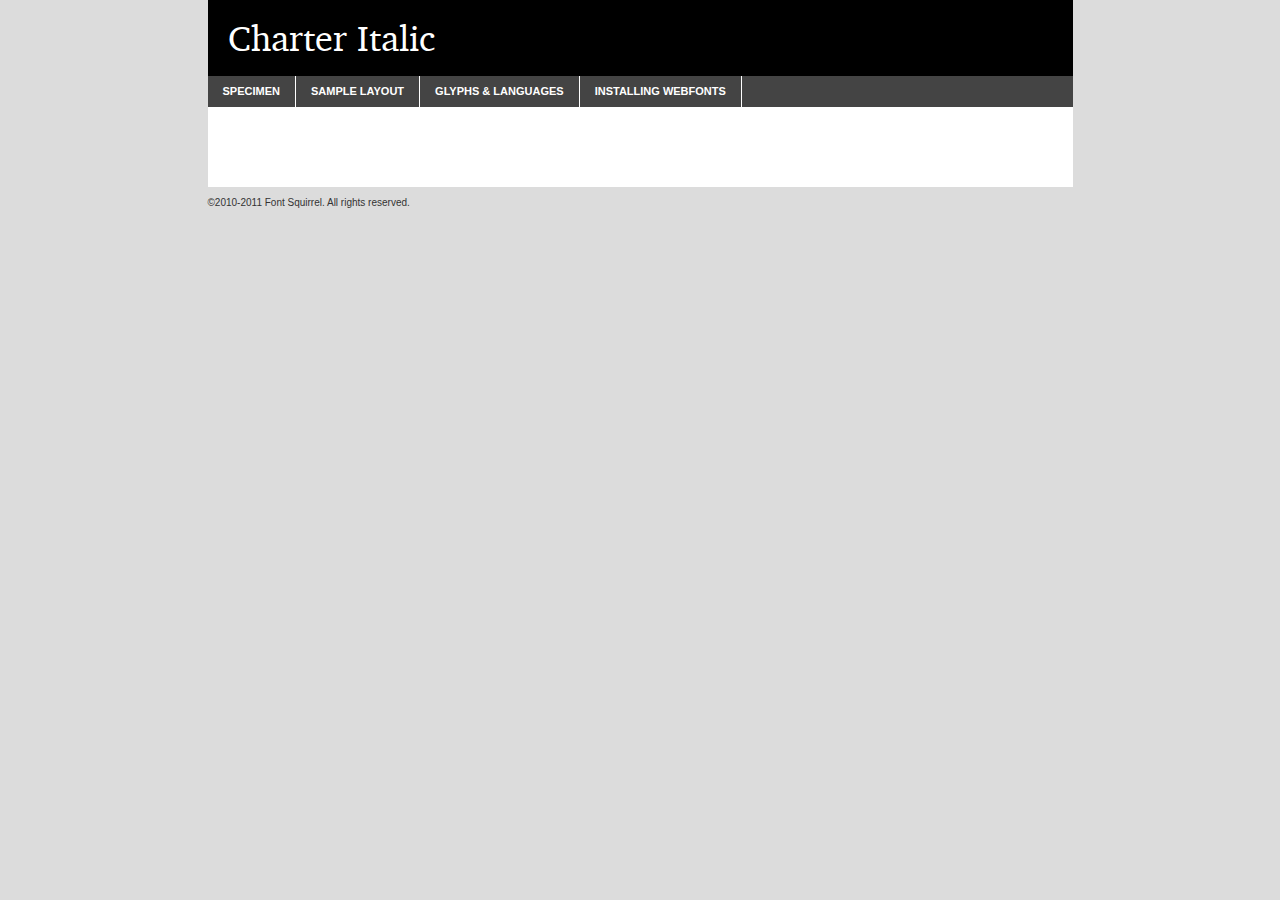
<file: keuze/css/webfonts/charter/charter_italic-demo.html>
<!DOCTYPE html PUBLIC "-//W3C//DTD XHTML 1.0 Transitional//EN"
	"http://www.w3.org/TR/xhtml1/DTD/xhtml1-transitional.dtd">

<html xmlns="http://www.w3.org/1999/xhtml" xml:lang="en" lang="en">
<head>
	<meta http-equiv="Content-Type" content="text/html; charset=utf-8" />
	<script src="http://ajax.googleapis.com/ajax/libs/jquery/1.7.2/jquery.min.js" type="text/javascript" charset="utf-8"></script>
	<script src="specimen_files/easytabs.js" type="text/javascript" charset="utf-8"></script>
	<link rel="stylesheet" href="specimen_files/specimen_stylesheet.css" type="text/css" charset="utf-8" />
	<link rel="stylesheet" href="stylesheet.css" type="text/css" charset="utf-8" />

	<style type="text/css">
					body{
				font-family: 'charter';
							}
		</style>

	<title>Charter Italic Specimen</title>
	
	
	<script type="text/javascript" charset="utf-8">
		$(document).ready(function() {
			$('#container').easyTabs({defaultContent:1});
		});
	</script>
</head>

<body>
<div id="container">
	<div id="header">
		Charter Italic	</div>
	<ul class="tabs">
		<li><a href="#specimen">Specimen</a></li>
		<li><a href="#layout">Sample Layout</a></li>
				<li><a href="#glyphs">Glyphs &amp; Languages</a></li>
		<li><a href="#installing">Installing Webfonts</a></li>
		
	</ul>
	
	<div id="main_content">

		
			<div id="specimen">
		
				<div class="section">
					<div class="grid12 firstcol">
						<div class="huge">AaBb</div>
					</div>
				</div>
		
				<div class="section">
					<div class="glyph_range">A&#x200B;B&#x200b;C&#x200b;D&#x200b;E&#x200b;F&#x200b;G&#x200b;H&#x200b;I&#x200b;J&#x200b;K&#x200b;L&#x200b;M&#x200b;N&#x200b;O&#x200b;P&#x200b;Q&#x200b;R&#x200b;S&#x200b;T&#x200b;U&#x200b;V&#x200b;W&#x200b;X&#x200b;Y&#x200b;Z&#x200b;a&#x200b;b&#x200b;c&#x200b;d&#x200b;e&#x200b;f&#x200b;g&#x200b;h&#x200b;i&#x200b;j&#x200b;k&#x200b;l&#x200b;m&#x200b;n&#x200b;o&#x200b;p&#x200b;q&#x200b;r&#x200b;s&#x200b;t&#x200b;u&#x200b;v&#x200b;w&#x200b;x&#x200b;y&#x200b;z&#x200b;1&#x200b;2&#x200b;3&#x200b;4&#x200b;5&#x200b;6&#x200b;7&#x200b;8&#x200b;9&#x200b;0&#x200b;&amp;&#x200b;.&#x200b;,&#x200b;?&#x200b;!&#x200b;&#64;&#x200b;(&#x200b;)&#x200b;#&#x200b;$&#x200b;%&#x200b;*&#x200b;+&#x200b;-&#x200b;=&#x200b;:&#x200b;;</div>
				</div>
				<div class="section">
					<div class="grid12 firstcol">
						<table class="sample_table">
							<tr><td>10</td><td class="size10">abcdefghijklmnopqrstuvwxyzABCDEFGHIJKLMNOPQRSTUVWXYZ0123456789abcdefghijklmnopqrstuvwxyzABCDEFGHIJKLMNOPQRSTUVWXYZ0123456789abcdefghijklmnopqrstuvwxyzABCDEFGHIJKLMNOPQRSTUVWXYZ</td></tr>
							<tr><td>11</td><td class="size11">abcdefghijklmnopqrstuvwxyzABCDEFGHIJKLMNOPQRSTUVWXYZ0123456789abcdefghijklmnopqrstuvwxyzABCDEFGHIJKLMNOPQRSTUVWXYZ0123456789abcdefghijklmnopqrstuvwxyzABCDEFGHIJKLMNOPQRSTUVWXYZ</td></tr>
							<tr><td>12</td><td class="size12">abcdefghijklmnopqrstuvwxyzABCDEFGHIJKLMNOPQRSTUVWXYZ0123456789abcdefghijklmnopqrstuvwxyzABCDEFGHIJKLMNOPQRSTUVWXYZ0123456789abcdefghijklmnopqrstuvwxyzABCDEFGHIJKLMNOPQRSTUVWXYZ</td></tr>
							<tr><td>13</td><td class="size13">abcdefghijklmnopqrstuvwxyzABCDEFGHIJKLMNOPQRSTUVWXYZ0123456789abcdefghijklmnopqrstuvwxyzABCDEFGHIJKLMNOPQRSTUVWXYZ0123456789abcdefghijklmnopqrstuvwxyzABCDEFGHIJKLMNOPQRSTUVWXYZ</td></tr>
							<tr><td>14</td><td class="size14">abcdefghijklmnopqrstuvwxyzABCDEFGHIJKLMNOPQRSTUVWXYZ0123456789abcdefghijklmnopqrstuvwxyzABCDEFGHIJKLMNOPQRSTUVWXYZ0123456789abcdefghijklmnopqrstuvwxyzABCDEFGHIJKLMNOPQRSTUVWXYZ</td></tr>
							<tr><td>16</td><td class="size16">abcdefghijklmnopqrstuvwxyzABCDEFGHIJKLMNOPQRSTUVWXYZ0123456789abcdefghijklmnopqrstuvwxyzABCDEFGHIJKLMNOPQRSTUVWXYZ</td></tr>
							<tr><td>18</td><td class="size18">abcdefghijklmnopqrstuvwxyzABCDEFGHIJKLMNOPQRSTUVWXYZ0123456789abcdefghijklmnopqrstuvwxyzABCDEFGHIJKLMNOPQRSTUVWXYZ</td></tr>
							<tr><td>20</td><td class="size20">abcdefghijklmnopqrstuvwxyzABCDEFGHIJKLMNOPQRSTUVWXYZ0123456789abcdefghijklmnopqrstuvwxyzABCDEFGHIJKLMNOPQRSTUVWXYZ</td></tr>
							<tr><td>24</td><td class="size24">abcdefghijklmnopqrstuvwxyzABCDEFGHIJKLMNOPQRSTUVWXYZ0123456789abcdefghijklmnopqrstuvwxyzABCDEFGHIJKLMNOPQRSTUVWXYZ</td></tr>
							<tr><td>30</td><td class="size30">abcdefghijklmnopqrstuvwxyzABCDEFGHIJKLMNOPQRSTUVWXYZ0123456789abcdefghijklmnopqrstuvwxyzABCDEFGHIJKLMNOPQRSTUVWXYZ</td></tr>
							<tr><td>36</td><td class="size36">abcdefghijklmnopqrstuvwxyzABCDEFGHIJKLMNOPQRSTUVWXYZ0123456789abcdefghijklmnopqrstuvwxyzABCDEFGHIJKLMNOPQRSTUVWXYZ</td></tr>
							<tr><td>48</td><td class="size48">abcdefghijklmnopqrstuvwxyzABCDEFGHIJKLMNOPQRSTUVWXYZ0123456789abcdefghijklmnopqrstuvwxyzABCDEFGHIJKLMNOPQRSTUVWXYZ</td></tr>
							<tr><td>60</td><td class="size60">abcdefghijklmnopqrstuvwxyzABCDEFGHIJKLMNOPQRSTUVWXYZ0123456789abcdefghijklmnopqrstuvwxyzABCDEFGHIJKLMNOPQRSTUVWXYZ</td></tr>
							<tr><td>72</td><td class="size72">abcdefghijklmnopqrstuvwxyzABCDEFGHIJKLMNOPQRSTUVWXYZ0123456789abcdefghijklmnopqrstuvwxyzABCDEFGHIJKLMNOPQRSTUVWXYZ</td></tr>
							<tr><td>90</td><td class="size90">abcdefghijklmnopqrstuvwxyzABCDEFGHIJKLMNOPQRSTUVWXYZ0123456789abcdefghijklmnopqrstuvwxyzABCDEFGHIJKLMNOPQRSTUVWXYZ</td></tr>
						</table>
				
					</div>
			
				</div>
		
		
		
								<div class="section" id="bodycomparison">


										<div id="xheight">
				<div class="fontbody">&#x25FC;&#x25FC;&#x25FC;&#x25FC;&#x25FC;&#x25FC;&#x25FC;&#x25FC;&#x25FC;&#x25FC;&#x25FC;&#x25FC;&#x25FC;&#x25FC;&#x25FC;&#x25FC;&#x25FC;&#x25FC;&#x25FC;&#x25FC;&#x25FC;&#x25FC;&#x25FC;&#x25FC;&#x25FC;&#x25FC;&#x25FC;&#x25FC;&#x25FC;&#x25FC;&#x25FC;&#x25FC;&#x25FC;&#x25FC;&#x25FC;&#x25FC;&#x25FC;&#x25FC;&#x25FC;&#x25FC;&#x25FC;&#x25FC;&#x25FC;&#x25FC;&#x25FC;&#x25FC;&#x25FC;&#x25FC;&#x25FC;&#x25FC;&#x25FC;&#x25FC;&#x25FC;&#x25FC;&#x25FC;&#x25FC;&#x25FC;&#x25FC;&#x25FC;&#x25FC;&#x25FC;&#x25FC;&#x25FC;&#x25FC;&#x25FC;&#x25FC;&#x25FC;&#x25FC;&#x25FC;&#x25FC;&#x25FC;&#x25FC;&#x25FC;&#x25FC;&#x25FC;&#x25FC;&#x25FC;&#x25FC;&#x25FC;&#x25FC;&#x25FC;&#x25FC;&#x25FC;&#x25FC;&#x25FC;&#x25FC;&#x25FC;&#x25FC;&#x25FC;&#x25FC;&#x25FC;&#x25FC;&#x25FC;&#x25FC;&#x25FC;&#x25FC;&#x25FC;&#x25FC;&#x25FC;body</div><div class="arialbody">body</div><div class="verdanabody">body</div><div class="georgiabody">body</div></div>
										<div class="fontbody" style="z-index:1">
											body<span>Charter Italic</span>
										</div>
										<div class="arialbody" style="z-index:1">
											body<span>Arial</span>
										</div>
										<div class="verdanabody" style="z-index:1">
											body<span>Verdana</span>
										</div>
										<div class="georgiabody" style="z-index:1">
											body<span>Georgia</span>
										</div>



								</div>
		
		
				<div class="section psample psample_row1" id="">
					
					<div class="grid2 firstcol">
						<p class="size10"><span>10.</span>Aenean lacinia bibendum nulla sed consectetur. Fusce dapibus, tellus ac cursus commodo, tortor mauris condimentum nibh, ut fermentum massa justo sit amet risus. Nullam id dolor id nibh ultricies vehicula ut id elit. Cum sociis natoque penatibus et magnis dis parturient montes, nascetur ridiculus mus. Nulla vitae elit libero, a pharetra augue.</p>
			
					</div>
					<div class="grid3">
						<p class="size11"><span>11.</span>Aenean lacinia bibendum nulla sed consectetur. Fusce dapibus, tellus ac cursus commodo, tortor mauris condimentum nibh, ut fermentum massa justo sit amet risus. Nullam id dolor id nibh ultricies vehicula ut id elit. Cum sociis natoque penatibus et magnis dis parturient montes, nascetur ridiculus mus. Nulla vitae elit libero, a pharetra augue.</p>
			
					</div>
					<div class="grid3">
						<p class="size12"><span>12.</span>Aenean lacinia bibendum nulla sed consectetur. Fusce dapibus, tellus ac cursus commodo, tortor mauris condimentum nibh, ut fermentum massa justo sit amet risus. Nullam id dolor id nibh ultricies vehicula ut id elit. Cum sociis natoque penatibus et magnis dis parturient montes, nascetur ridiculus mus. Nulla vitae elit libero, a pharetra augue.</p>
			
					</div>
					<div class="grid4">
						<p class="size13"><span>13.</span>Aenean lacinia bibendum nulla sed consectetur. Fusce dapibus, tellus ac cursus commodo, tortor mauris condimentum nibh, ut fermentum massa justo sit amet risus. Nullam id dolor id nibh ultricies vehicula ut id elit. Cum sociis natoque penatibus et magnis dis parturient montes, nascetur ridiculus mus. Nulla vitae elit libero, a pharetra augue.</p>
			
					</div>
					<div class="white_blend"></div>
					
				</div>
				<div class="section psample psample_row2" id="">
					<div class="grid3 firstcol">
						<p class="size14"><span>14.</span>Aenean lacinia bibendum nulla sed consectetur. Fusce dapibus, tellus ac cursus commodo, tortor mauris condimentum nibh, ut fermentum massa justo sit amet risus. Nullam id dolor id nibh ultricies vehicula ut id elit. Cum sociis natoque penatibus et magnis dis parturient montes, nascetur ridiculus mus. Nulla vitae elit libero, a pharetra augue.</p>
			
					</div>
					<div class="grid4">
						<p class="size16"><span>16.</span>Aenean lacinia bibendum nulla sed consectetur. Fusce dapibus, tellus ac cursus commodo, tortor mauris condimentum nibh, ut fermentum massa justo sit amet risus. Nullam id dolor id nibh ultricies vehicula ut id elit. Cum sociis natoque penatibus et magnis dis parturient montes, nascetur ridiculus mus. Nulla vitae elit libero, a pharetra augue.</p>
			
					</div>
					<div class="grid5">
						<p class="size18"><span>18.</span>Aenean lacinia bibendum nulla sed consectetur. Fusce dapibus, tellus ac cursus commodo, tortor mauris condimentum nibh, ut fermentum massa justo sit amet risus. Nullam id dolor id nibh ultricies vehicula ut id elit. Cum sociis natoque penatibus et magnis dis parturient montes, nascetur ridiculus mus. Nulla vitae elit libero, a pharetra augue.</p>
			
					</div>

					<div class="white_blend"></div>

				</div>
				
				<div class="section psample psample_row3" id="">
					<div class="grid5 firstcol">
						<p class="size20"><span>20.</span>Aenean lacinia bibendum nulla sed consectetur. Fusce dapibus, tellus ac cursus commodo, tortor mauris condimentum nibh, ut fermentum massa justo sit amet risus. Nullam id dolor id nibh ultricies vehicula ut id elit. Cum sociis natoque penatibus et magnis dis parturient montes, nascetur ridiculus mus. Nulla vitae elit libero, a pharetra augue.</p>
					</div>
					<div class="grid7">
						<p class="size24"><span>24.</span>Aenean lacinia bibendum nulla sed consectetur. Fusce dapibus, tellus ac cursus commodo, tortor mauris condimentum nibh, ut fermentum massa justo sit amet risus. Nullam id dolor id nibh ultricies vehicula ut id elit. Cum sociis natoque penatibus et magnis dis parturient montes, nascetur ridiculus mus. Nulla vitae elit libero, a pharetra augue.</p>
					</div>
					
					<div class="white_blend"></div>
					
				</div>
				
				<div class="section psample psample_row4" id="">
					<div class="grid12 firstcol">
						<p class="size30"><span>30.</span>Aenean lacinia bibendum nulla sed consectetur. Fusce dapibus, tellus ac cursus commodo, tortor mauris condimentum nibh, ut fermentum massa justo sit amet risus. Nullam id dolor id nibh ultricies vehicula ut id elit. Cum sociis natoque penatibus et magnis dis parturient montes, nascetur ridiculus mus. Nulla vitae elit libero, a pharetra augue.</p>
					</div>
					<div class="white_blend"></div>
					
				</div>
				
				
				
				<div class="section psample psample_row1 fullreverse">
					<div class="grid2 firstcol">
						<p class="size10"><span>10.</span>Aenean lacinia bibendum nulla sed consectetur. Fusce dapibus, tellus ac cursus commodo, tortor mauris condimentum nibh, ut fermentum massa justo sit amet risus. Nullam id dolor id nibh ultricies vehicula ut id elit. Cum sociis natoque penatibus et magnis dis parturient montes, nascetur ridiculus mus. Nulla vitae elit libero, a pharetra augue.</p>
			
					</div>
					<div class="grid3">
						<p class="size11"><span>11.</span>Aenean lacinia bibendum nulla sed consectetur. Fusce dapibus, tellus ac cursus commodo, tortor mauris condimentum nibh, ut fermentum massa justo sit amet risus. Nullam id dolor id nibh ultricies vehicula ut id elit. Cum sociis natoque penatibus et magnis dis parturient montes, nascetur ridiculus mus. Nulla vitae elit libero, a pharetra augue.</p>
			
					</div>
					<div class="grid3">
						<p class="size12"><span>12.</span>Aenean lacinia bibendum nulla sed consectetur. Fusce dapibus, tellus ac cursus commodo, tortor mauris condimentum nibh, ut fermentum massa justo sit amet risus. Nullam id dolor id nibh ultricies vehicula ut id elit. Cum sociis natoque penatibus et magnis dis parturient montes, nascetur ridiculus mus. Nulla vitae elit libero, a pharetra augue.</p>
			
					</div>
					<div class="grid4">
						<p class="size13"><span>13.</span>Aenean lacinia bibendum nulla sed consectetur. Fusce dapibus, tellus ac cursus commodo, tortor mauris condimentum nibh, ut fermentum massa justo sit amet risus. Nullam id dolor id nibh ultricies vehicula ut id elit. Cum sociis natoque penatibus et magnis dis parturient montes, nascetur ridiculus mus. Nulla vitae elit libero, a pharetra augue.</p>
			
					</div>
					<div class="black_blend"></div>
					
				</div>
				
				<div class="section psample psample_row2 fullreverse">
					<div class="grid3 firstcol">
						<p class="size14"><span>14.</span>Aenean lacinia bibendum nulla sed consectetur. Fusce dapibus, tellus ac cursus commodo, tortor mauris condimentum nibh, ut fermentum massa justo sit amet risus. Nullam id dolor id nibh ultricies vehicula ut id elit. Cum sociis natoque penatibus et magnis dis parturient montes, nascetur ridiculus mus. Nulla vitae elit libero, a pharetra augue.</p>
			
					</div>
					<div class="grid4">
						<p class="size16"><span>16.</span>Aenean lacinia bibendum nulla sed consectetur. Fusce dapibus, tellus ac cursus commodo, tortor mauris condimentum nibh, ut fermentum massa justo sit amet risus. Nullam id dolor id nibh ultricies vehicula ut id elit. Cum sociis natoque penatibus et magnis dis parturient montes, nascetur ridiculus mus. Nulla vitae elit libero, a pharetra augue.</p>
			
					</div>
					<div class="grid5">
						<p class="size18"><span>18.</span>Aenean lacinia bibendum nulla sed consectetur. Fusce dapibus, tellus ac cursus commodo, tortor mauris condimentum nibh, ut fermentum massa justo sit amet risus. Nullam id dolor id nibh ultricies vehicula ut id elit. Cum sociis natoque penatibus et magnis dis parturient montes, nascetur ridiculus mus. Nulla vitae elit libero, a pharetra augue.</p>
			
					</div>
					<div class="black_blend"></div>

				</div>
				
				<div class="section psample fullreverse psample_row3" id="">
					<div class="grid5 firstcol">
						<p class="size20"><span>20.</span>Aenean lacinia bibendum nulla sed consectetur. Fusce dapibus, tellus ac cursus commodo, tortor mauris condimentum nibh, ut fermentum massa justo sit amet risus. Nullam id dolor id nibh ultricies vehicula ut id elit. Cum sociis natoque penatibus et magnis dis parturient montes, nascetur ridiculus mus. Nulla vitae elit libero, a pharetra augue.</p>
					</div>
					<div class="grid7">
						<p class="size24"><span>24.</span>Aenean lacinia bibendum nulla sed consectetur. Fusce dapibus, tellus ac cursus commodo, tortor mauris condimentum nibh, ut fermentum massa justo sit amet risus. Nullam id dolor id nibh ultricies vehicula ut id elit. Cum sociis natoque penatibus et magnis dis parturient montes, nascetur ridiculus mus. Nulla vitae elit libero, a pharetra augue.</p>
					</div>
					
					<div class="black_blend"></div>
					
				</div>
				
				<div class="section psample fullreverse psample_row4" id="" style="border-bottom: 20px #000 solid;">
					<div class="grid12 firstcol">
						<p class="size30"><span>30.</span>Aenean lacinia bibendum nulla sed consectetur. Fusce dapibus, tellus ac cursus commodo, tortor mauris condimentum nibh, ut fermentum massa justo sit amet risus. Nullam id dolor id nibh ultricies vehicula ut id elit. Cum sociis natoque penatibus et magnis dis parturient montes, nascetur ridiculus mus. Nulla vitae elit libero, a pharetra augue.</p>
					</div>
					<div class="black_blend"></div>
					
				</div>
				
				
				
				
			</div>
			
			<div id="layout">
				
				<div class="section">
					
					<div class="grid12 firstcol">
						<h1>Lorem Ipsum Dolor</h1>
						<h2>Etiam porta sem malesuada magna mollis euismod</h2>
						
						<p class="byline">By <a href="#link">Aenean Lacinia</a></p>
					</div>
				</div>
				<div class="section">
					<div class="grid8 firstcol">
						<p class="large">Donec sed odio dui. Morbi leo risus, porta ac consectetur ac, vestibulum at eros. Fusce dapibus, tellus ac cursus commodo, tortor mauris condimentum nibh, ut fermentum massa justo sit amet risus. </p>

						
						<h3>Pellentesque ornare sem</h3>

						<p>Maecenas sed diam eget risus varius blandit sit amet non magna. Maecenas faucibus mollis interdum. Donec ullamcorper nulla non metus auctor fringilla. Nullam id dolor id nibh ultricies vehicula ut id elit. Nullam id dolor id nibh ultricies vehicula ut id elit. </p>

						<p>Aenean eu leo quam. Pellentesque ornare sem lacinia quam venenatis vestibulum. Lorem ipsum dolor sit amet, consectetur adipiscing elit. Cum sociis natoque penatibus et magnis dis parturient montes, nascetur ridiculus mus. </p>

						<p>Nulla vitae elit libero, a pharetra augue. Praesent commodo cursus magna, vel scelerisque nisl consectetur et. Aenean lacinia bibendum nulla sed consectetur. </p>

						<p>Nullam quis risus eget urna mollis ornare vel eu leo. Nullam quis risus eget urna mollis ornare vel eu leo. Maecenas sed diam eget risus varius blandit sit amet non magna. Donec ullamcorper nulla non metus auctor fringilla. </p>

						<h3>Cras mattis consectetur</h3>

						<p>Aenean eu leo quam. Pellentesque ornare sem lacinia quam venenatis vestibulum. Aenean lacinia bibendum nulla sed consectetur. Integer posuere erat a ante venenatis dapibus posuere velit aliquet. Cras mattis consectetur purus sit amet fermentum. </p>

						<p>Nullam id dolor id nibh ultricies vehicula ut id elit. Nullam quis risus eget urna mollis ornare vel eu leo. Cras mattis consectetur purus sit amet fermentum.</p>
					</div>
					
					<div class="grid4 sidebar">
						
						<div class="box reverse">
							<p class="last">Nullam quis risus eget urna mollis ornare vel eu leo. Donec ullamcorper nulla non metus auctor fringilla. Cras mattis consectetur purus sit amet fermentum. Sed posuere consectetur est at lobortis. Lorem ipsum dolor sit amet, consectetur adipiscing elit. </p>
						</div>
						
						<p class="caption">Maecenas sed diam eget risus varius.</p>

						<p>Vestibulum id ligula porta felis euismod semper. Integer posuere erat a ante venenatis dapibus posuere velit aliquet. Vestibulum id ligula porta felis euismod semper. Sed posuere consectetur est at lobortis. Maecenas sed diam eget risus varius blandit sit amet non magna. Fusce dapibus, tellus ac cursus commodo, tortor mauris condimentum nibh, ut fermentum massa justo sit amet risus. </p>

					

						<p>Duis mollis, est non commodo luctus, nisi erat porttitor ligula, eget lacinia odio sem nec elit. Aenean lacinia bibendum nulla sed consectetur. Vivamus sagittis lacus vel augue laoreet rutrum faucibus dolor auctor. Aenean lacinia bibendum nulla sed consectetur. Nullam quis risus eget urna mollis ornare vel eu leo. </p>

						<p>Praesent commodo cursus magna, vel scelerisque nisl consectetur et. Donec ullamcorper nulla non metus auctor fringilla. Maecenas faucibus mollis interdum. Fusce dapibus, tellus ac cursus commodo, tortor mauris condimentum nibh, ut fermentum massa justo sit amet risus. </p>

					</div>
				</div>
				
			</div>


			



		<div id="glyphs">
			<div class="section">
				<div class="grid12 firstcol">
			
				<h1>Language Support</h1>
				<p>The subset of Charter Italic in this kit supports the following languages:<br />
			
					Albanian, Basque, Breton, Chamorro, Danish, Dutch, English, Faroese, Finnish, French, Frisian, Galician, German, Icelandic, Italian, Malagasy, Norwegian, Portuguese, Spanish, Swedish				</p>
				<h1>Glyph Chart</h1>
				<p>The subset of Charter Italic in this kit includes all the glyphs listed below. Unicode entities are included above each glyph to help you insert individual characters into your layout.</p>
				<div id="glyph_chart">
			
																														 <div><p>&amp;#13;</p>&#13;</div>
																				 <div><p>&amp;#32;</p>&#32;</div>
																				 <div><p>&amp;#33;</p>&#33;</div>
																				 <div><p>&amp;#34;</p>&#34;</div>
																				 <div><p>&amp;#35;</p>&#35;</div>
																				 <div><p>&amp;#36;</p>&#36;</div>
																				 <div><p>&amp;#37;</p>&#37;</div>
																				 <div><p>&amp;#38;</p>&#38;</div>
																				 <div><p>&amp;#39;</p>&#39;</div>
																				 <div><p>&amp;#40;</p>&#40;</div>
																				 <div><p>&amp;#41;</p>&#41;</div>
																				 <div><p>&amp;#42;</p>&#42;</div>
																				 <div><p>&amp;#43;</p>&#43;</div>
																				 <div><p>&amp;#44;</p>&#44;</div>
																				 <div><p>&amp;#45;</p>&#45;</div>
																				 <div><p>&amp;#46;</p>&#46;</div>
																				 <div><p>&amp;#47;</p>&#47;</div>
																				 <div><p>&amp;#48;</p>&#48;</div>
																				 <div><p>&amp;#49;</p>&#49;</div>
																				 <div><p>&amp;#50;</p>&#50;</div>
																				 <div><p>&amp;#51;</p>&#51;</div>
																				 <div><p>&amp;#52;</p>&#52;</div>
																				 <div><p>&amp;#53;</p>&#53;</div>
																				 <div><p>&amp;#54;</p>&#54;</div>
																				 <div><p>&amp;#55;</p>&#55;</div>
																				 <div><p>&amp;#56;</p>&#56;</div>
																				 <div><p>&amp;#57;</p>&#57;</div>
																				 <div><p>&amp;#58;</p>&#58;</div>
																				 <div><p>&amp;#59;</p>&#59;</div>
																				 <div><p>&amp;#60;</p>&#60;</div>
																				 <div><p>&amp;#61;</p>&#61;</div>
																				 <div><p>&amp;#62;</p>&#62;</div>
																				 <div><p>&amp;#63;</p>&#63;</div>
																				 <div><p>&amp;#64;</p>&#64;</div>
																				 <div><p>&amp;#65;</p>&#65;</div>
																				 <div><p>&amp;#66;</p>&#66;</div>
																				 <div><p>&amp;#67;</p>&#67;</div>
																				 <div><p>&amp;#68;</p>&#68;</div>
																				 <div><p>&amp;#69;</p>&#69;</div>
																				 <div><p>&amp;#70;</p>&#70;</div>
																				 <div><p>&amp;#71;</p>&#71;</div>
																				 <div><p>&amp;#72;</p>&#72;</div>
																				 <div><p>&amp;#73;</p>&#73;</div>
																				 <div><p>&amp;#74;</p>&#74;</div>
																				 <div><p>&amp;#75;</p>&#75;</div>
																				 <div><p>&amp;#76;</p>&#76;</div>
																				 <div><p>&amp;#77;</p>&#77;</div>
																				 <div><p>&amp;#78;</p>&#78;</div>
																				 <div><p>&amp;#79;</p>&#79;</div>
																				 <div><p>&amp;#80;</p>&#80;</div>
																				 <div><p>&amp;#81;</p>&#81;</div>
																				 <div><p>&amp;#82;</p>&#82;</div>
																				 <div><p>&amp;#83;</p>&#83;</div>
																				 <div><p>&amp;#84;</p>&#84;</div>
																				 <div><p>&amp;#85;</p>&#85;</div>
																				 <div><p>&amp;#86;</p>&#86;</div>
																				 <div><p>&amp;#87;</p>&#87;</div>
																				 <div><p>&amp;#88;</p>&#88;</div>
																				 <div><p>&amp;#89;</p>&#89;</div>
																				 <div><p>&amp;#90;</p>&#90;</div>
																				 <div><p>&amp;#91;</p>&#91;</div>
																				 <div><p>&amp;#92;</p>&#92;</div>
																				 <div><p>&amp;#93;</p>&#93;</div>
																				 <div><p>&amp;#94;</p>&#94;</div>
																				 <div><p>&amp;#95;</p>&#95;</div>
																				 <div><p>&amp;#96;</p>&#96;</div>
																				 <div><p>&amp;#97;</p>&#97;</div>
																				 <div><p>&amp;#98;</p>&#98;</div>
																				 <div><p>&amp;#99;</p>&#99;</div>
																				 <div><p>&amp;#100;</p>&#100;</div>
																				 <div><p>&amp;#101;</p>&#101;</div>
																				 <div><p>&amp;#102;</p>&#102;</div>
																				 <div><p>&amp;#103;</p>&#103;</div>
																				 <div><p>&amp;#104;</p>&#104;</div>
																				 <div><p>&amp;#105;</p>&#105;</div>
																				 <div><p>&amp;#106;</p>&#106;</div>
																				 <div><p>&amp;#107;</p>&#107;</div>
																				 <div><p>&amp;#108;</p>&#108;</div>
																				 <div><p>&amp;#109;</p>&#109;</div>
																				 <div><p>&amp;#110;</p>&#110;</div>
																				 <div><p>&amp;#111;</p>&#111;</div>
																				 <div><p>&amp;#112;</p>&#112;</div>
																				 <div><p>&amp;#113;</p>&#113;</div>
																				 <div><p>&amp;#114;</p>&#114;</div>
																				 <div><p>&amp;#115;</p>&#115;</div>
																				 <div><p>&amp;#116;</p>&#116;</div>
																				 <div><p>&amp;#117;</p>&#117;</div>
																				 <div><p>&amp;#118;</p>&#118;</div>
																				 <div><p>&amp;#119;</p>&#119;</div>
																				 <div><p>&amp;#120;</p>&#120;</div>
																				 <div><p>&amp;#121;</p>&#121;</div>
																				 <div><p>&amp;#122;</p>&#122;</div>
																				 <div><p>&amp;#123;</p>&#123;</div>
																				 <div><p>&amp;#124;</p>&#124;</div>
																				 <div><p>&amp;#125;</p>&#125;</div>
																				 <div><p>&amp;#126;</p>&#126;</div>
																				 <div><p>&amp;#160;</p>&#160;</div>
																				 <div><p>&amp;#161;</p>&#161;</div>
																				 <div><p>&amp;#162;</p>&#162;</div>
																				 <div><p>&amp;#163;</p>&#163;</div>
																				 <div><p>&amp;#164;</p>&#164;</div>
																				 <div><p>&amp;#165;</p>&#165;</div>
																				 <div><p>&amp;#166;</p>&#166;</div>
																				 <div><p>&amp;#167;</p>&#167;</div>
																				 <div><p>&amp;#168;</p>&#168;</div>
																				 <div><p>&amp;#169;</p>&#169;</div>
																				 <div><p>&amp;#170;</p>&#170;</div>
																				 <div><p>&amp;#171;</p>&#171;</div>
																				 <div><p>&amp;#172;</p>&#172;</div>
																				 <div><p>&amp;#173;</p>&#173;</div>
																				 <div><p>&amp;#174;</p>&#174;</div>
																				 <div><p>&amp;#175;</p>&#175;</div>
																				 <div><p>&amp;#176;</p>&#176;</div>
																				 <div><p>&amp;#177;</p>&#177;</div>
																				 <div><p>&amp;#178;</p>&#178;</div>
																				 <div><p>&amp;#179;</p>&#179;</div>
																				 <div><p>&amp;#180;</p>&#180;</div>
																				 <div><p>&amp;#181;</p>&#181;</div>
																				 <div><p>&amp;#182;</p>&#182;</div>
																				 <div><p>&amp;#183;</p>&#183;</div>
																				 <div><p>&amp;#184;</p>&#184;</div>
																				 <div><p>&amp;#185;</p>&#185;</div>
																				 <div><p>&amp;#186;</p>&#186;</div>
																				 <div><p>&amp;#187;</p>&#187;</div>
																				 <div><p>&amp;#188;</p>&#188;</div>
																				 <div><p>&amp;#189;</p>&#189;</div>
																				 <div><p>&amp;#190;</p>&#190;</div>
																				 <div><p>&amp;#191;</p>&#191;</div>
																				 <div><p>&amp;#192;</p>&#192;</div>
																				 <div><p>&amp;#193;</p>&#193;</div>
																				 <div><p>&amp;#194;</p>&#194;</div>
																				 <div><p>&amp;#195;</p>&#195;</div>
																				 <div><p>&amp;#196;</p>&#196;</div>
																				 <div><p>&amp;#197;</p>&#197;</div>
																				 <div><p>&amp;#198;</p>&#198;</div>
																				 <div><p>&amp;#199;</p>&#199;</div>
																				 <div><p>&amp;#200;</p>&#200;</div>
																				 <div><p>&amp;#201;</p>&#201;</div>
																				 <div><p>&amp;#202;</p>&#202;</div>
																				 <div><p>&amp;#203;</p>&#203;</div>
																				 <div><p>&amp;#204;</p>&#204;</div>
																				 <div><p>&amp;#205;</p>&#205;</div>
																				 <div><p>&amp;#206;</p>&#206;</div>
																				 <div><p>&amp;#207;</p>&#207;</div>
																				 <div><p>&amp;#208;</p>&#208;</div>
																				 <div><p>&amp;#209;</p>&#209;</div>
																				 <div><p>&amp;#210;</p>&#210;</div>
																				 <div><p>&amp;#211;</p>&#211;</div>
																				 <div><p>&amp;#212;</p>&#212;</div>
																				 <div><p>&amp;#213;</p>&#213;</div>
																				 <div><p>&amp;#214;</p>&#214;</div>
																				 <div><p>&amp;#215;</p>&#215;</div>
																				 <div><p>&amp;#216;</p>&#216;</div>
																				 <div><p>&amp;#217;</p>&#217;</div>
																				 <div><p>&amp;#218;</p>&#218;</div>
																				 <div><p>&amp;#219;</p>&#219;</div>
																				 <div><p>&amp;#220;</p>&#220;</div>
																				 <div><p>&amp;#221;</p>&#221;</div>
																				 <div><p>&amp;#222;</p>&#222;</div>
																				 <div><p>&amp;#223;</p>&#223;</div>
																				 <div><p>&amp;#224;</p>&#224;</div>
																				 <div><p>&amp;#225;</p>&#225;</div>
																				 <div><p>&amp;#226;</p>&#226;</div>
																				 <div><p>&amp;#227;</p>&#227;</div>
																				 <div><p>&amp;#228;</p>&#228;</div>
																				 <div><p>&amp;#229;</p>&#229;</div>
																				 <div><p>&amp;#230;</p>&#230;</div>
																				 <div><p>&amp;#231;</p>&#231;</div>
																				 <div><p>&amp;#232;</p>&#232;</div>
																				 <div><p>&amp;#233;</p>&#233;</div>
																				 <div><p>&amp;#234;</p>&#234;</div>
																				 <div><p>&amp;#235;</p>&#235;</div>
																				 <div><p>&amp;#236;</p>&#236;</div>
																				 <div><p>&amp;#237;</p>&#237;</div>
																				 <div><p>&amp;#238;</p>&#238;</div>
																				 <div><p>&amp;#239;</p>&#239;</div>
																				 <div><p>&amp;#240;</p>&#240;</div>
																				 <div><p>&amp;#241;</p>&#241;</div>
																				 <div><p>&amp;#242;</p>&#242;</div>
																				 <div><p>&amp;#243;</p>&#243;</div>
																				 <div><p>&amp;#244;</p>&#244;</div>
																				 <div><p>&amp;#245;</p>&#245;</div>
																				 <div><p>&amp;#246;</p>&#246;</div>
																				 <div><p>&amp;#247;</p>&#247;</div>
																				 <div><p>&amp;#248;</p>&#248;</div>
																				 <div><p>&amp;#249;</p>&#249;</div>
																				 <div><p>&amp;#250;</p>&#250;</div>
																				 <div><p>&amp;#251;</p>&#251;</div>
																				 <div><p>&amp;#252;</p>&#252;</div>
																				 <div><p>&amp;#253;</p>&#253;</div>
																				 <div><p>&amp;#254;</p>&#254;</div>
																				 <div><p>&amp;#255;</p>&#255;</div>
																				 <div><p>&amp;#338;</p>&#338;</div>
																				 <div><p>&amp;#339;</p>&#339;</div>
																				 <div><p>&amp;#376;</p>&#376;</div>
																				 <div><p>&amp;#710;</p>&#710;</div>
																				 <div><p>&amp;#732;</p>&#732;</div>
																				 <div><p>&amp;#8192;</p>&#8192;</div>
																				 <div><p>&amp;#8193;</p>&#8193;</div>
																				 <div><p>&amp;#8194;</p>&#8194;</div>
																				 <div><p>&amp;#8195;</p>&#8195;</div>
																				 <div><p>&amp;#8196;</p>&#8196;</div>
																				 <div><p>&amp;#8197;</p>&#8197;</div>
																				 <div><p>&amp;#8198;</p>&#8198;</div>
																				 <div><p>&amp;#8199;</p>&#8199;</div>
																				 <div><p>&amp;#8200;</p>&#8200;</div>
																				 <div><p>&amp;#8201;</p>&#8201;</div>
																				 <div><p>&amp;#8202;</p>&#8202;</div>
																				 <div><p>&amp;#8208;</p>&#8208;</div>
																				 <div><p>&amp;#8209;</p>&#8209;</div>
																				 <div><p>&amp;#8210;</p>&#8210;</div>
																				 <div><p>&amp;#8211;</p>&#8211;</div>
																				 <div><p>&amp;#8212;</p>&#8212;</div>
																				 <div><p>&amp;#8216;</p>&#8216;</div>
																				 <div><p>&amp;#8217;</p>&#8217;</div>
																				 <div><p>&amp;#8218;</p>&#8218;</div>
																				 <div><p>&amp;#8220;</p>&#8220;</div>
																				 <div><p>&amp;#8221;</p>&#8221;</div>
																				 <div><p>&amp;#8222;</p>&#8222;</div>
																				 <div><p>&amp;#8226;</p>&#8226;</div>
																				 <div><p>&amp;#8230;</p>&#8230;</div>
																				 <div><p>&amp;#8239;</p>&#8239;</div>
																				 <div><p>&amp;#8249;</p>&#8249;</div>
																				 <div><p>&amp;#8250;</p>&#8250;</div>
																				 <div><p>&amp;#8287;</p>&#8287;</div>
																				 <div><p>&amp;#8482;</p>&#8482;</div>
																				 <div><p>&amp;#9724;</p>&#9724;</div>
																				 <div><p>&amp;#64257;</p>&#64257;</div>
																				 <div><p>&amp;#64258;</p>&#64258;</div>
																												</div>	
				</div>
		
		
			</div>
		</div>
		
		
		<div id="specs">
			
		</div>
	
		<div id="installing">
			<div class="section">
				<div class="grid7 firstcol">
					<h1>Installing Webfonts</h1>
					
					<p>Webfonts are supported by all major browser platforms but not all in the same way. There are currently four different font formats that must be included in order to target all browsers. This includes TTF, WOFF, EOT and SVG.</p>
					
					<h2>1. Upload your webfonts</h2>
					<p>You must upload your webfont kit to your website. They should be in or near the same directory as your CSS files.</p>
					
					<h2>2. Include the webfont stylesheet</h2>
					<p>A special CSS @font-face declaration helps the various browsers select the appropriate font it needs without causing you a bunch of headaches. Learn more about this syntax by reading the <a href="http://www.fontspring.com/blog/further-hardening-of-the-bulletproof-syntax">Fontspring blog post</a> about it. The code for it is as follows:</p>


<code>
@font-face{ 
	font-family: 'MyWebFont';
	src: url('WebFont.eot');
	src: url('WebFont.eot?#iefix') format('embedded-opentype'),
	     url('WebFont.woff') format('woff'),
	     url('WebFont.ttf') format('truetype'),
	     url('WebFont.svg#webfont') format('svg');
}
</code>

	<p>We've already gone ahead and generated the code for you. All you have to do is link to the stylesheet in your HTML, like this:</p>
	<code>&lt;link rel=&quot;stylesheet&quot; href=&quot;stylesheet.css&quot; type=&quot;text/css&quot; charset=&quot;utf-8&quot; /&gt;</code>

					<h2>3. Modify your own stylesheet</h2>
					<p>To take advantage of your new fonts, you must tell your stylesheet to use them. Look at the original @font-face declaration above and find the property called "font-family." The name linked there will be what you use to reference the font. Prepend that webfont name to the font stack in the "font-family" property, inside the selector you want to change. For example:</p>
<code>p { font-family: 'WebFont', Arial, sans-serif; }</code>

<h2>4. Test</h2>
<p>Getting webfonts to work cross-browser <em>can</em> be tricky. Use the information in the sidebar to help you if you find that fonts aren't loading in a particular browser.</p>
				</div>
				
				<div class="grid5 sidebar">
					<div class="box">
						<h2>Troubleshooting<br />Font-Face Problems</h2>
						<p>Having trouble getting your webfonts to load in your new website? Here are some tips to sort out what might be the problem.</p>

						<h3>Fonts not showing in any browser</h3>

						<p>This sounds like you need to work on the plumbing. You either did not upload the fonts to the correct directory, or you did not link the fonts properly in the CSS. If you've confirmed that all this is correct and you still have a problem, take a look at your .htaccess file and see if requests are getting intercepted.</p>

						<h3>Fonts not loading in iPhone or iPad</h3>

						<p>The most common problem here is that you are serving the fonts from an IIS server. IIS refuses to serve files that have unknown MIME types. If that is the case, you must set the MIME type for SVG to "image/svg+xml" in the server settings. Follow these instructions from Microsoft if you need help.</p>

						<h3>Fonts not loading in Firefox</h3>

						<p>The primary reason for this failure? You are still using a version Firefox older than 3.5. So upgrade already! If that isn't it, then you are very likely serving fonts from a different domain. Firefox requires that all font assets be served from the same domain. Lastly it is possible that you need to add WOFF to your list of MIME types (if you are serving via IIS.)</p>

						<h3>Fonts not loading in IE</h3>

						<p>Are you looking at Internet Explorer on an actual Windows machine or are you cheating by using a service like Adobe BrowserLab? Many of these screenshot services do not render @font-face for IE. Best to test it on a real machine.</p>

						<h3>Fonts not loading in IE9</h3>

						<p>IE9, like Firefox, requires that fonts be served from the same domain as the website. Make sure that is the case.</p>
					</div>
				</div>
			</div>
			
		</div>
	
	</div>
	<div id="footer">
		<p>&copy;2010-2011 Font Squirrel. All rights reserved.</p>
	</div>
</div>
</body>
</html>
</file>
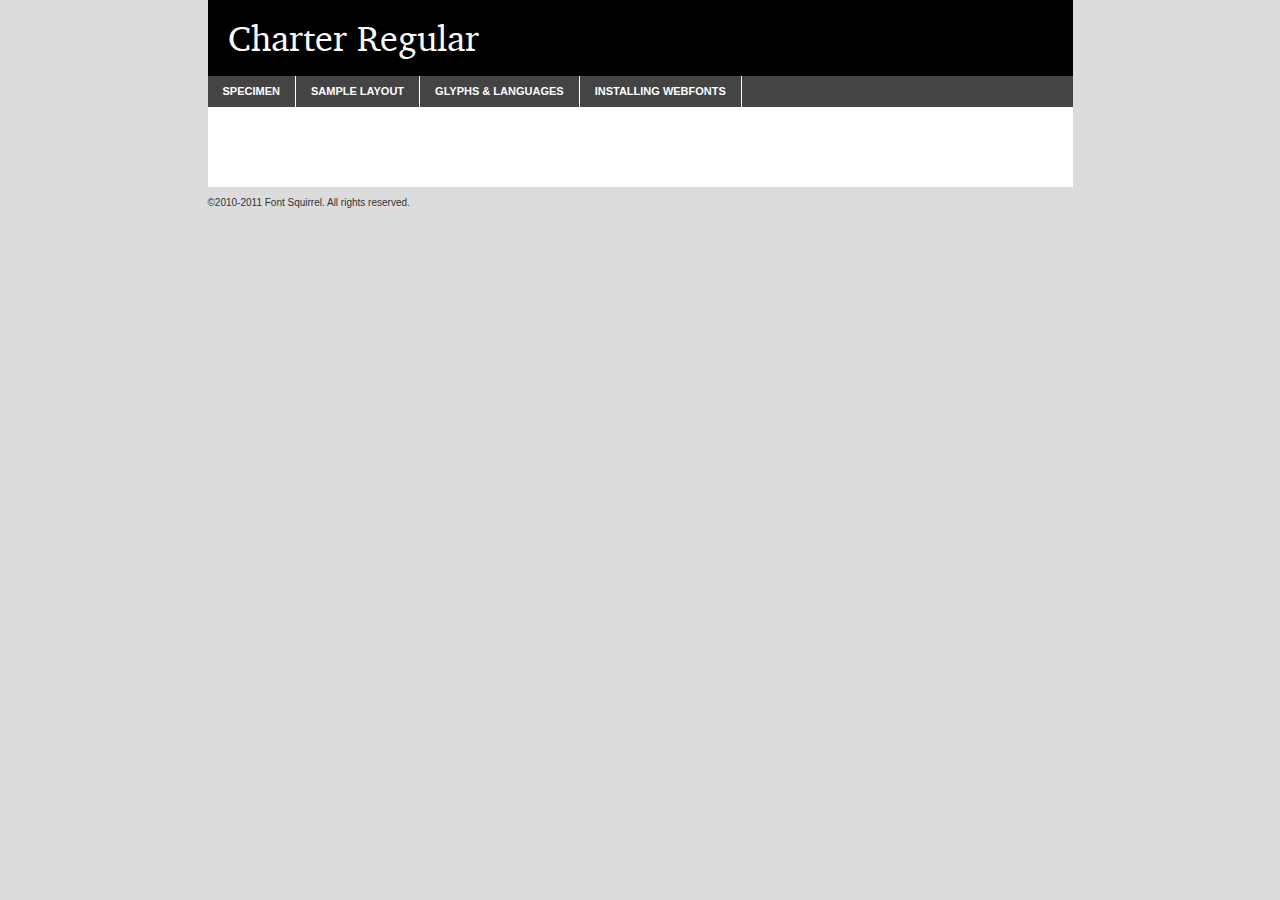
<file: keuze/css/webfonts/charter/charter_regular-demo.html>
<!DOCTYPE html PUBLIC "-//W3C//DTD XHTML 1.0 Transitional//EN"
	"http://www.w3.org/TR/xhtml1/DTD/xhtml1-transitional.dtd">

<html xmlns="http://www.w3.org/1999/xhtml" xml:lang="en" lang="en">
<head>
	<meta http-equiv="Content-Type" content="text/html; charset=utf-8" />
	<script src="http://ajax.googleapis.com/ajax/libs/jquery/1.7.2/jquery.min.js" type="text/javascript" charset="utf-8"></script>
	<script src="specimen_files/easytabs.js" type="text/javascript" charset="utf-8"></script>
	<link rel="stylesheet" href="specimen_files/specimen_stylesheet.css" type="text/css" charset="utf-8" />
	<link rel="stylesheet" href="stylesheet.css" type="text/css" charset="utf-8" />

	<style type="text/css">
					body{
				font-family: 'charter';
							}
		</style>

	<title>Charter Regular Specimen</title>
	
	
	<script type="text/javascript" charset="utf-8">
		$(document).ready(function() {
			$('#container').easyTabs({defaultContent:1});
		});
	</script>
</head>

<body>
<div id="container">
	<div id="header">
		Charter Regular	</div>
	<ul class="tabs">
		<li><a href="#specimen">Specimen</a></li>
		<li><a href="#layout">Sample Layout</a></li>
				<li><a href="#glyphs">Glyphs &amp; Languages</a></li>
		<li><a href="#installing">Installing Webfonts</a></li>
		
	</ul>
	
	<div id="main_content">

		
			<div id="specimen">
		
				<div class="section">
					<div class="grid12 firstcol">
						<div class="huge">AaBb</div>
					</div>
				</div>
		
				<div class="section">
					<div class="glyph_range">A&#x200B;B&#x200b;C&#x200b;D&#x200b;E&#x200b;F&#x200b;G&#x200b;H&#x200b;I&#x200b;J&#x200b;K&#x200b;L&#x200b;M&#x200b;N&#x200b;O&#x200b;P&#x200b;Q&#x200b;R&#x200b;S&#x200b;T&#x200b;U&#x200b;V&#x200b;W&#x200b;X&#x200b;Y&#x200b;Z&#x200b;a&#x200b;b&#x200b;c&#x200b;d&#x200b;e&#x200b;f&#x200b;g&#x200b;h&#x200b;i&#x200b;j&#x200b;k&#x200b;l&#x200b;m&#x200b;n&#x200b;o&#x200b;p&#x200b;q&#x200b;r&#x200b;s&#x200b;t&#x200b;u&#x200b;v&#x200b;w&#x200b;x&#x200b;y&#x200b;z&#x200b;1&#x200b;2&#x200b;3&#x200b;4&#x200b;5&#x200b;6&#x200b;7&#x200b;8&#x200b;9&#x200b;0&#x200b;&amp;&#x200b;.&#x200b;,&#x200b;?&#x200b;!&#x200b;&#64;&#x200b;(&#x200b;)&#x200b;#&#x200b;$&#x200b;%&#x200b;*&#x200b;+&#x200b;-&#x200b;=&#x200b;:&#x200b;;</div>
				</div>
				<div class="section">
					<div class="grid12 firstcol">
						<table class="sample_table">
							<tr><td>10</td><td class="size10">abcdefghijklmnopqrstuvwxyzABCDEFGHIJKLMNOPQRSTUVWXYZ0123456789abcdefghijklmnopqrstuvwxyzABCDEFGHIJKLMNOPQRSTUVWXYZ0123456789abcdefghijklmnopqrstuvwxyzABCDEFGHIJKLMNOPQRSTUVWXYZ</td></tr>
							<tr><td>11</td><td class="size11">abcdefghijklmnopqrstuvwxyzABCDEFGHIJKLMNOPQRSTUVWXYZ0123456789abcdefghijklmnopqrstuvwxyzABCDEFGHIJKLMNOPQRSTUVWXYZ0123456789abcdefghijklmnopqrstuvwxyzABCDEFGHIJKLMNOPQRSTUVWXYZ</td></tr>
							<tr><td>12</td><td class="size12">abcdefghijklmnopqrstuvwxyzABCDEFGHIJKLMNOPQRSTUVWXYZ0123456789abcdefghijklmnopqrstuvwxyzABCDEFGHIJKLMNOPQRSTUVWXYZ0123456789abcdefghijklmnopqrstuvwxyzABCDEFGHIJKLMNOPQRSTUVWXYZ</td></tr>
							<tr><td>13</td><td class="size13">abcdefghijklmnopqrstuvwxyzABCDEFGHIJKLMNOPQRSTUVWXYZ0123456789abcdefghijklmnopqrstuvwxyzABCDEFGHIJKLMNOPQRSTUVWXYZ0123456789abcdefghijklmnopqrstuvwxyzABCDEFGHIJKLMNOPQRSTUVWXYZ</td></tr>
							<tr><td>14</td><td class="size14">abcdefghijklmnopqrstuvwxyzABCDEFGHIJKLMNOPQRSTUVWXYZ0123456789abcdefghijklmnopqrstuvwxyzABCDEFGHIJKLMNOPQRSTUVWXYZ0123456789abcdefghijklmnopqrstuvwxyzABCDEFGHIJKLMNOPQRSTUVWXYZ</td></tr>
							<tr><td>16</td><td class="size16">abcdefghijklmnopqrstuvwxyzABCDEFGHIJKLMNOPQRSTUVWXYZ0123456789abcdefghijklmnopqrstuvwxyzABCDEFGHIJKLMNOPQRSTUVWXYZ</td></tr>
							<tr><td>18</td><td class="size18">abcdefghijklmnopqrstuvwxyzABCDEFGHIJKLMNOPQRSTUVWXYZ0123456789abcdefghijklmnopqrstuvwxyzABCDEFGHIJKLMNOPQRSTUVWXYZ</td></tr>
							<tr><td>20</td><td class="size20">abcdefghijklmnopqrstuvwxyzABCDEFGHIJKLMNOPQRSTUVWXYZ0123456789abcdefghijklmnopqrstuvwxyzABCDEFGHIJKLMNOPQRSTUVWXYZ</td></tr>
							<tr><td>24</td><td class="size24">abcdefghijklmnopqrstuvwxyzABCDEFGHIJKLMNOPQRSTUVWXYZ0123456789abcdefghijklmnopqrstuvwxyzABCDEFGHIJKLMNOPQRSTUVWXYZ</td></tr>
							<tr><td>30</td><td class="size30">abcdefghijklmnopqrstuvwxyzABCDEFGHIJKLMNOPQRSTUVWXYZ0123456789abcdefghijklmnopqrstuvwxyzABCDEFGHIJKLMNOPQRSTUVWXYZ</td></tr>
							<tr><td>36</td><td class="size36">abcdefghijklmnopqrstuvwxyzABCDEFGHIJKLMNOPQRSTUVWXYZ0123456789abcdefghijklmnopqrstuvwxyzABCDEFGHIJKLMNOPQRSTUVWXYZ</td></tr>
							<tr><td>48</td><td class="size48">abcdefghijklmnopqrstuvwxyzABCDEFGHIJKLMNOPQRSTUVWXYZ0123456789abcdefghijklmnopqrstuvwxyzABCDEFGHIJKLMNOPQRSTUVWXYZ</td></tr>
							<tr><td>60</td><td class="size60">abcdefghijklmnopqrstuvwxyzABCDEFGHIJKLMNOPQRSTUVWXYZ0123456789abcdefghijklmnopqrstuvwxyzABCDEFGHIJKLMNOPQRSTUVWXYZ</td></tr>
							<tr><td>72</td><td class="size72">abcdefghijklmnopqrstuvwxyzABCDEFGHIJKLMNOPQRSTUVWXYZ0123456789abcdefghijklmnopqrstuvwxyzABCDEFGHIJKLMNOPQRSTUVWXYZ</td></tr>
							<tr><td>90</td><td class="size90">abcdefghijklmnopqrstuvwxyzABCDEFGHIJKLMNOPQRSTUVWXYZ0123456789abcdefghijklmnopqrstuvwxyzABCDEFGHIJKLMNOPQRSTUVWXYZ</td></tr>
						</table>
				
					</div>
			
				</div>
		
		
		
								<div class="section" id="bodycomparison">


										<div id="xheight">
				<div class="fontbody">&#x25FC;&#x25FC;&#x25FC;&#x25FC;&#x25FC;&#x25FC;&#x25FC;&#x25FC;&#x25FC;&#x25FC;&#x25FC;&#x25FC;&#x25FC;&#x25FC;&#x25FC;&#x25FC;&#x25FC;&#x25FC;&#x25FC;&#x25FC;&#x25FC;&#x25FC;&#x25FC;&#x25FC;&#x25FC;&#x25FC;&#x25FC;&#x25FC;&#x25FC;&#x25FC;&#x25FC;&#x25FC;&#x25FC;&#x25FC;&#x25FC;&#x25FC;&#x25FC;&#x25FC;&#x25FC;&#x25FC;&#x25FC;&#x25FC;&#x25FC;&#x25FC;&#x25FC;&#x25FC;&#x25FC;&#x25FC;&#x25FC;&#x25FC;&#x25FC;&#x25FC;&#x25FC;&#x25FC;&#x25FC;&#x25FC;&#x25FC;&#x25FC;&#x25FC;&#x25FC;&#x25FC;&#x25FC;&#x25FC;&#x25FC;&#x25FC;&#x25FC;&#x25FC;&#x25FC;&#x25FC;&#x25FC;&#x25FC;&#x25FC;&#x25FC;&#x25FC;&#x25FC;&#x25FC;&#x25FC;&#x25FC;&#x25FC;&#x25FC;&#x25FC;&#x25FC;&#x25FC;&#x25FC;&#x25FC;&#x25FC;&#x25FC;&#x25FC;&#x25FC;&#x25FC;&#x25FC;&#x25FC;&#x25FC;&#x25FC;&#x25FC;&#x25FC;&#x25FC;&#x25FC;&#x25FC;body</div><div class="arialbody">body</div><div class="verdanabody">body</div><div class="georgiabody">body</div></div>
										<div class="fontbody" style="z-index:1">
											body<span>Charter Regular</span>
										</div>
										<div class="arialbody" style="z-index:1">
											body<span>Arial</span>
										</div>
										<div class="verdanabody" style="z-index:1">
											body<span>Verdana</span>
										</div>
										<div class="georgiabody" style="z-index:1">
											body<span>Georgia</span>
										</div>



								</div>
		
		
				<div class="section psample psample_row1" id="">
					
					<div class="grid2 firstcol">
						<p class="size10"><span>10.</span>Aenean lacinia bibendum nulla sed consectetur. Fusce dapibus, tellus ac cursus commodo, tortor mauris condimentum nibh, ut fermentum massa justo sit amet risus. Nullam id dolor id nibh ultricies vehicula ut id elit. Cum sociis natoque penatibus et magnis dis parturient montes, nascetur ridiculus mus. Nulla vitae elit libero, a pharetra augue.</p>
			
					</div>
					<div class="grid3">
						<p class="size11"><span>11.</span>Aenean lacinia bibendum nulla sed consectetur. Fusce dapibus, tellus ac cursus commodo, tortor mauris condimentum nibh, ut fermentum massa justo sit amet risus. Nullam id dolor id nibh ultricies vehicula ut id elit. Cum sociis natoque penatibus et magnis dis parturient montes, nascetur ridiculus mus. Nulla vitae elit libero, a pharetra augue.</p>
			
					</div>
					<div class="grid3">
						<p class="size12"><span>12.</span>Aenean lacinia bibendum nulla sed consectetur. Fusce dapibus, tellus ac cursus commodo, tortor mauris condimentum nibh, ut fermentum massa justo sit amet risus. Nullam id dolor id nibh ultricies vehicula ut id elit. Cum sociis natoque penatibus et magnis dis parturient montes, nascetur ridiculus mus. Nulla vitae elit libero, a pharetra augue.</p>
			
					</div>
					<div class="grid4">
						<p class="size13"><span>13.</span>Aenean lacinia bibendum nulla sed consectetur. Fusce dapibus, tellus ac cursus commodo, tortor mauris condimentum nibh, ut fermentum massa justo sit amet risus. Nullam id dolor id nibh ultricies vehicula ut id elit. Cum sociis natoque penatibus et magnis dis parturient montes, nascetur ridiculus mus. Nulla vitae elit libero, a pharetra augue.</p>
			
					</div>
					<div class="white_blend"></div>
					
				</div>
				<div class="section psample psample_row2" id="">
					<div class="grid3 firstcol">
						<p class="size14"><span>14.</span>Aenean lacinia bibendum nulla sed consectetur. Fusce dapibus, tellus ac cursus commodo, tortor mauris condimentum nibh, ut fermentum massa justo sit amet risus. Nullam id dolor id nibh ultricies vehicula ut id elit. Cum sociis natoque penatibus et magnis dis parturient montes, nascetur ridiculus mus. Nulla vitae elit libero, a pharetra augue.</p>
			
					</div>
					<div class="grid4">
						<p class="size16"><span>16.</span>Aenean lacinia bibendum nulla sed consectetur. Fusce dapibus, tellus ac cursus commodo, tortor mauris condimentum nibh, ut fermentum massa justo sit amet risus. Nullam id dolor id nibh ultricies vehicula ut id elit. Cum sociis natoque penatibus et magnis dis parturient montes, nascetur ridiculus mus. Nulla vitae elit libero, a pharetra augue.</p>
			
					</div>
					<div class="grid5">
						<p class="size18"><span>18.</span>Aenean lacinia bibendum nulla sed consectetur. Fusce dapibus, tellus ac cursus commodo, tortor mauris condimentum nibh, ut fermentum massa justo sit amet risus. Nullam id dolor id nibh ultricies vehicula ut id elit. Cum sociis natoque penatibus et magnis dis parturient montes, nascetur ridiculus mus. Nulla vitae elit libero, a pharetra augue.</p>
			
					</div>

					<div class="white_blend"></div>

				</div>
				
				<div class="section psample psample_row3" id="">
					<div class="grid5 firstcol">
						<p class="size20"><span>20.</span>Aenean lacinia bibendum nulla sed consectetur. Fusce dapibus, tellus ac cursus commodo, tortor mauris condimentum nibh, ut fermentum massa justo sit amet risus. Nullam id dolor id nibh ultricies vehicula ut id elit. Cum sociis natoque penatibus et magnis dis parturient montes, nascetur ridiculus mus. Nulla vitae elit libero, a pharetra augue.</p>
					</div>
					<div class="grid7">
						<p class="size24"><span>24.</span>Aenean lacinia bibendum nulla sed consectetur. Fusce dapibus, tellus ac cursus commodo, tortor mauris condimentum nibh, ut fermentum massa justo sit amet risus. Nullam id dolor id nibh ultricies vehicula ut id elit. Cum sociis natoque penatibus et magnis dis parturient montes, nascetur ridiculus mus. Nulla vitae elit libero, a pharetra augue.</p>
					</div>
					
					<div class="white_blend"></div>
					
				</div>
				
				<div class="section psample psample_row4" id="">
					<div class="grid12 firstcol">
						<p class="size30"><span>30.</span>Aenean lacinia bibendum nulla sed consectetur. Fusce dapibus, tellus ac cursus commodo, tortor mauris condimentum nibh, ut fermentum massa justo sit amet risus. Nullam id dolor id nibh ultricies vehicula ut id elit. Cum sociis natoque penatibus et magnis dis parturient montes, nascetur ridiculus mus. Nulla vitae elit libero, a pharetra augue.</p>
					</div>
					<div class="white_blend"></div>
					
				</div>
				
				
				
				<div class="section psample psample_row1 fullreverse">
					<div class="grid2 firstcol">
						<p class="size10"><span>10.</span>Aenean lacinia bibendum nulla sed consectetur. Fusce dapibus, tellus ac cursus commodo, tortor mauris condimentum nibh, ut fermentum massa justo sit amet risus. Nullam id dolor id nibh ultricies vehicula ut id elit. Cum sociis natoque penatibus et magnis dis parturient montes, nascetur ridiculus mus. Nulla vitae elit libero, a pharetra augue.</p>
			
					</div>
					<div class="grid3">
						<p class="size11"><span>11.</span>Aenean lacinia bibendum nulla sed consectetur. Fusce dapibus, tellus ac cursus commodo, tortor mauris condimentum nibh, ut fermentum massa justo sit amet risus. Nullam id dolor id nibh ultricies vehicula ut id elit. Cum sociis natoque penatibus et magnis dis parturient montes, nascetur ridiculus mus. Nulla vitae elit libero, a pharetra augue.</p>
			
					</div>
					<div class="grid3">
						<p class="size12"><span>12.</span>Aenean lacinia bibendum nulla sed consectetur. Fusce dapibus, tellus ac cursus commodo, tortor mauris condimentum nibh, ut fermentum massa justo sit amet risus. Nullam id dolor id nibh ultricies vehicula ut id elit. Cum sociis natoque penatibus et magnis dis parturient montes, nascetur ridiculus mus. Nulla vitae elit libero, a pharetra augue.</p>
			
					</div>
					<div class="grid4">
						<p class="size13"><span>13.</span>Aenean lacinia bibendum nulla sed consectetur. Fusce dapibus, tellus ac cursus commodo, tortor mauris condimentum nibh, ut fermentum massa justo sit amet risus. Nullam id dolor id nibh ultricies vehicula ut id elit. Cum sociis natoque penatibus et magnis dis parturient montes, nascetur ridiculus mus. Nulla vitae elit libero, a pharetra augue.</p>
			
					</div>
					<div class="black_blend"></div>
					
				</div>
				
				<div class="section psample psample_row2 fullreverse">
					<div class="grid3 firstcol">
						<p class="size14"><span>14.</span>Aenean lacinia bibendum nulla sed consectetur. Fusce dapibus, tellus ac cursus commodo, tortor mauris condimentum nibh, ut fermentum massa justo sit amet risus. Nullam id dolor id nibh ultricies vehicula ut id elit. Cum sociis natoque penatibus et magnis dis parturient montes, nascetur ridiculus mus. Nulla vitae elit libero, a pharetra augue.</p>
			
					</div>
					<div class="grid4">
						<p class="size16"><span>16.</span>Aenean lacinia bibendum nulla sed consectetur. Fusce dapibus, tellus ac cursus commodo, tortor mauris condimentum nibh, ut fermentum massa justo sit amet risus. Nullam id dolor id nibh ultricies vehicula ut id elit. Cum sociis natoque penatibus et magnis dis parturient montes, nascetur ridiculus mus. Nulla vitae elit libero, a pharetra augue.</p>
			
					</div>
					<div class="grid5">
						<p class="size18"><span>18.</span>Aenean lacinia bibendum nulla sed consectetur. Fusce dapibus, tellus ac cursus commodo, tortor mauris condimentum nibh, ut fermentum massa justo sit amet risus. Nullam id dolor id nibh ultricies vehicula ut id elit. Cum sociis natoque penatibus et magnis dis parturient montes, nascetur ridiculus mus. Nulla vitae elit libero, a pharetra augue.</p>
			
					</div>
					<div class="black_blend"></div>

				</div>
				
				<div class="section psample fullreverse psample_row3" id="">
					<div class="grid5 firstcol">
						<p class="size20"><span>20.</span>Aenean lacinia bibendum nulla sed consectetur. Fusce dapibus, tellus ac cursus commodo, tortor mauris condimentum nibh, ut fermentum massa justo sit amet risus. Nullam id dolor id nibh ultricies vehicula ut id elit. Cum sociis natoque penatibus et magnis dis parturient montes, nascetur ridiculus mus. Nulla vitae elit libero, a pharetra augue.</p>
					</div>
					<div class="grid7">
						<p class="size24"><span>24.</span>Aenean lacinia bibendum nulla sed consectetur. Fusce dapibus, tellus ac cursus commodo, tortor mauris condimentum nibh, ut fermentum massa justo sit amet risus. Nullam id dolor id nibh ultricies vehicula ut id elit. Cum sociis natoque penatibus et magnis dis parturient montes, nascetur ridiculus mus. Nulla vitae elit libero, a pharetra augue.</p>
					</div>
					
					<div class="black_blend"></div>
					
				</div>
				
				<div class="section psample fullreverse psample_row4" id="" style="border-bottom: 20px #000 solid;">
					<div class="grid12 firstcol">
						<p class="size30"><span>30.</span>Aenean lacinia bibendum nulla sed consectetur. Fusce dapibus, tellus ac cursus commodo, tortor mauris condimentum nibh, ut fermentum massa justo sit amet risus. Nullam id dolor id nibh ultricies vehicula ut id elit. Cum sociis natoque penatibus et magnis dis parturient montes, nascetur ridiculus mus. Nulla vitae elit libero, a pharetra augue.</p>
					</div>
					<div class="black_blend"></div>
					
				</div>
				
				
				
				
			</div>
			
			<div id="layout">
				
				<div class="section">
					
					<div class="grid12 firstcol">
						<h1>Lorem Ipsum Dolor</h1>
						<h2>Etiam porta sem malesuada magna mollis euismod</h2>
						
						<p class="byline">By <a href="#link">Aenean Lacinia</a></p>
					</div>
				</div>
				<div class="section">
					<div class="grid8 firstcol">
						<p class="large">Donec sed odio dui. Morbi leo risus, porta ac consectetur ac, vestibulum at eros. Fusce dapibus, tellus ac cursus commodo, tortor mauris condimentum nibh, ut fermentum massa justo sit amet risus. </p>

						
						<h3>Pellentesque ornare sem</h3>

						<p>Maecenas sed diam eget risus varius blandit sit amet non magna. Maecenas faucibus mollis interdum. Donec ullamcorper nulla non metus auctor fringilla. Nullam id dolor id nibh ultricies vehicula ut id elit. Nullam id dolor id nibh ultricies vehicula ut id elit. </p>

						<p>Aenean eu leo quam. Pellentesque ornare sem lacinia quam venenatis vestibulum. Lorem ipsum dolor sit amet, consectetur adipiscing elit. Cum sociis natoque penatibus et magnis dis parturient montes, nascetur ridiculus mus. </p>

						<p>Nulla vitae elit libero, a pharetra augue. Praesent commodo cursus magna, vel scelerisque nisl consectetur et. Aenean lacinia bibendum nulla sed consectetur. </p>

						<p>Nullam quis risus eget urna mollis ornare vel eu leo. Nullam quis risus eget urna mollis ornare vel eu leo. Maecenas sed diam eget risus varius blandit sit amet non magna. Donec ullamcorper nulla non metus auctor fringilla. </p>

						<h3>Cras mattis consectetur</h3>

						<p>Aenean eu leo quam. Pellentesque ornare sem lacinia quam venenatis vestibulum. Aenean lacinia bibendum nulla sed consectetur. Integer posuere erat a ante venenatis dapibus posuere velit aliquet. Cras mattis consectetur purus sit amet fermentum. </p>

						<p>Nullam id dolor id nibh ultricies vehicula ut id elit. Nullam quis risus eget urna mollis ornare vel eu leo. Cras mattis consectetur purus sit amet fermentum.</p>
					</div>
					
					<div class="grid4 sidebar">
						
						<div class="box reverse">
							<p class="last">Nullam quis risus eget urna mollis ornare vel eu leo. Donec ullamcorper nulla non metus auctor fringilla. Cras mattis consectetur purus sit amet fermentum. Sed posuere consectetur est at lobortis. Lorem ipsum dolor sit amet, consectetur adipiscing elit. </p>
						</div>
						
						<p class="caption">Maecenas sed diam eget risus varius.</p>

						<p>Vestibulum id ligula porta felis euismod semper. Integer posuere erat a ante venenatis dapibus posuere velit aliquet. Vestibulum id ligula porta felis euismod semper. Sed posuere consectetur est at lobortis. Maecenas sed diam eget risus varius blandit sit amet non magna. Fusce dapibus, tellus ac cursus commodo, tortor mauris condimentum nibh, ut fermentum massa justo sit amet risus. </p>

					

						<p>Duis mollis, est non commodo luctus, nisi erat porttitor ligula, eget lacinia odio sem nec elit. Aenean lacinia bibendum nulla sed consectetur. Vivamus sagittis lacus vel augue laoreet rutrum faucibus dolor auctor. Aenean lacinia bibendum nulla sed consectetur. Nullam quis risus eget urna mollis ornare vel eu leo. </p>

						<p>Praesent commodo cursus magna, vel scelerisque nisl consectetur et. Donec ullamcorper nulla non metus auctor fringilla. Maecenas faucibus mollis interdum. Fusce dapibus, tellus ac cursus commodo, tortor mauris condimentum nibh, ut fermentum massa justo sit amet risus. </p>

					</div>
				</div>
				
			</div>


			



		<div id="glyphs">
			<div class="section">
				<div class="grid12 firstcol">
			
				<h1>Language Support</h1>
				<p>The subset of Charter Regular in this kit supports the following languages:<br />
			
					Albanian, Basque, Breton, Chamorro, Danish, Dutch, English, Faroese, Finnish, French, Frisian, Galician, German, Icelandic, Italian, Malagasy, Norwegian, Portuguese, Spanish, Swedish				</p>
				<h1>Glyph Chart</h1>
				<p>The subset of Charter Regular in this kit includes all the glyphs listed below. Unicode entities are included above each glyph to help you insert individual characters into your layout.</p>
				<div id="glyph_chart">
			
																														 <div><p>&amp;#13;</p>&#13;</div>
																				 <div><p>&amp;#32;</p>&#32;</div>
																				 <div><p>&amp;#33;</p>&#33;</div>
																				 <div><p>&amp;#34;</p>&#34;</div>
																				 <div><p>&amp;#35;</p>&#35;</div>
																				 <div><p>&amp;#36;</p>&#36;</div>
																				 <div><p>&amp;#37;</p>&#37;</div>
																				 <div><p>&amp;#38;</p>&#38;</div>
																				 <div><p>&amp;#39;</p>&#39;</div>
																				 <div><p>&amp;#40;</p>&#40;</div>
																				 <div><p>&amp;#41;</p>&#41;</div>
																				 <div><p>&amp;#42;</p>&#42;</div>
																				 <div><p>&amp;#43;</p>&#43;</div>
																				 <div><p>&amp;#44;</p>&#44;</div>
																				 <div><p>&amp;#45;</p>&#45;</div>
																				 <div><p>&amp;#46;</p>&#46;</div>
																				 <div><p>&amp;#47;</p>&#47;</div>
																				 <div><p>&amp;#48;</p>&#48;</div>
																				 <div><p>&amp;#49;</p>&#49;</div>
																				 <div><p>&amp;#50;</p>&#50;</div>
																				 <div><p>&amp;#51;</p>&#51;</div>
																				 <div><p>&amp;#52;</p>&#52;</div>
																				 <div><p>&amp;#53;</p>&#53;</div>
																				 <div><p>&amp;#54;</p>&#54;</div>
																				 <div><p>&amp;#55;</p>&#55;</div>
																				 <div><p>&amp;#56;</p>&#56;</div>
																				 <div><p>&amp;#57;</p>&#57;</div>
																				 <div><p>&amp;#58;</p>&#58;</div>
																				 <div><p>&amp;#59;</p>&#59;</div>
																				 <div><p>&amp;#60;</p>&#60;</div>
																				 <div><p>&amp;#61;</p>&#61;</div>
																				 <div><p>&amp;#62;</p>&#62;</div>
																				 <div><p>&amp;#63;</p>&#63;</div>
																				 <div><p>&amp;#64;</p>&#64;</div>
																				 <div><p>&amp;#65;</p>&#65;</div>
																				 <div><p>&amp;#66;</p>&#66;</div>
																				 <div><p>&amp;#67;</p>&#67;</div>
																				 <div><p>&amp;#68;</p>&#68;</div>
																				 <div><p>&amp;#69;</p>&#69;</div>
																				 <div><p>&amp;#70;</p>&#70;</div>
																				 <div><p>&amp;#71;</p>&#71;</div>
																				 <div><p>&amp;#72;</p>&#72;</div>
																				 <div><p>&amp;#73;</p>&#73;</div>
																				 <div><p>&amp;#74;</p>&#74;</div>
																				 <div><p>&amp;#75;</p>&#75;</div>
																				 <div><p>&amp;#76;</p>&#76;</div>
																				 <div><p>&amp;#77;</p>&#77;</div>
																				 <div><p>&amp;#78;</p>&#78;</div>
																				 <div><p>&amp;#79;</p>&#79;</div>
																				 <div><p>&amp;#80;</p>&#80;</div>
																				 <div><p>&amp;#81;</p>&#81;</div>
																				 <div><p>&amp;#82;</p>&#82;</div>
																				 <div><p>&amp;#83;</p>&#83;</div>
																				 <div><p>&amp;#84;</p>&#84;</div>
																				 <div><p>&amp;#85;</p>&#85;</div>
																				 <div><p>&amp;#86;</p>&#86;</div>
																				 <div><p>&amp;#87;</p>&#87;</div>
																				 <div><p>&amp;#88;</p>&#88;</div>
																				 <div><p>&amp;#89;</p>&#89;</div>
																				 <div><p>&amp;#90;</p>&#90;</div>
																				 <div><p>&amp;#91;</p>&#91;</div>
																				 <div><p>&amp;#92;</p>&#92;</div>
																				 <div><p>&amp;#93;</p>&#93;</div>
																				 <div><p>&amp;#94;</p>&#94;</div>
																				 <div><p>&amp;#95;</p>&#95;</div>
																				 <div><p>&amp;#96;</p>&#96;</div>
																				 <div><p>&amp;#97;</p>&#97;</div>
																				 <div><p>&amp;#98;</p>&#98;</div>
																				 <div><p>&amp;#99;</p>&#99;</div>
																				 <div><p>&amp;#100;</p>&#100;</div>
																				 <div><p>&amp;#101;</p>&#101;</div>
																				 <div><p>&amp;#102;</p>&#102;</div>
																				 <div><p>&amp;#103;</p>&#103;</div>
																				 <div><p>&amp;#104;</p>&#104;</div>
																				 <div><p>&amp;#105;</p>&#105;</div>
																				 <div><p>&amp;#106;</p>&#106;</div>
																				 <div><p>&amp;#107;</p>&#107;</div>
																				 <div><p>&amp;#108;</p>&#108;</div>
																				 <div><p>&amp;#109;</p>&#109;</div>
																				 <div><p>&amp;#110;</p>&#110;</div>
																				 <div><p>&amp;#111;</p>&#111;</div>
																				 <div><p>&amp;#112;</p>&#112;</div>
																				 <div><p>&amp;#113;</p>&#113;</div>
																				 <div><p>&amp;#114;</p>&#114;</div>
																				 <div><p>&amp;#115;</p>&#115;</div>
																				 <div><p>&amp;#116;</p>&#116;</div>
																				 <div><p>&amp;#117;</p>&#117;</div>
																				 <div><p>&amp;#118;</p>&#118;</div>
																				 <div><p>&amp;#119;</p>&#119;</div>
																				 <div><p>&amp;#120;</p>&#120;</div>
																				 <div><p>&amp;#121;</p>&#121;</div>
																				 <div><p>&amp;#122;</p>&#122;</div>
																				 <div><p>&amp;#123;</p>&#123;</div>
																				 <div><p>&amp;#124;</p>&#124;</div>
																				 <div><p>&amp;#125;</p>&#125;</div>
																				 <div><p>&amp;#126;</p>&#126;</div>
																				 <div><p>&amp;#160;</p>&#160;</div>
																				 <div><p>&amp;#161;</p>&#161;</div>
																				 <div><p>&amp;#162;</p>&#162;</div>
																				 <div><p>&amp;#163;</p>&#163;</div>
																				 <div><p>&amp;#164;</p>&#164;</div>
																				 <div><p>&amp;#165;</p>&#165;</div>
																				 <div><p>&amp;#166;</p>&#166;</div>
																				 <div><p>&amp;#167;</p>&#167;</div>
																				 <div><p>&amp;#168;</p>&#168;</div>
																				 <div><p>&amp;#169;</p>&#169;</div>
																				 <div><p>&amp;#170;</p>&#170;</div>
																				 <div><p>&amp;#171;</p>&#171;</div>
																				 <div><p>&amp;#172;</p>&#172;</div>
																				 <div><p>&amp;#173;</p>&#173;</div>
																				 <div><p>&amp;#174;</p>&#174;</div>
																				 <div><p>&amp;#175;</p>&#175;</div>
																				 <div><p>&amp;#176;</p>&#176;</div>
																				 <div><p>&amp;#177;</p>&#177;</div>
																				 <div><p>&amp;#178;</p>&#178;</div>
																				 <div><p>&amp;#179;</p>&#179;</div>
																				 <div><p>&amp;#180;</p>&#180;</div>
																				 <div><p>&amp;#181;</p>&#181;</div>
																				 <div><p>&amp;#182;</p>&#182;</div>
																				 <div><p>&amp;#183;</p>&#183;</div>
																				 <div><p>&amp;#184;</p>&#184;</div>
																				 <div><p>&amp;#185;</p>&#185;</div>
																				 <div><p>&amp;#186;</p>&#186;</div>
																				 <div><p>&amp;#187;</p>&#187;</div>
																				 <div><p>&amp;#188;</p>&#188;</div>
																				 <div><p>&amp;#189;</p>&#189;</div>
																				 <div><p>&amp;#190;</p>&#190;</div>
																				 <div><p>&amp;#191;</p>&#191;</div>
																				 <div><p>&amp;#192;</p>&#192;</div>
																				 <div><p>&amp;#193;</p>&#193;</div>
																				 <div><p>&amp;#194;</p>&#194;</div>
																				 <div><p>&amp;#195;</p>&#195;</div>
																				 <div><p>&amp;#196;</p>&#196;</div>
																				 <div><p>&amp;#197;</p>&#197;</div>
																				 <div><p>&amp;#198;</p>&#198;</div>
																				 <div><p>&amp;#199;</p>&#199;</div>
																				 <div><p>&amp;#200;</p>&#200;</div>
																				 <div><p>&amp;#201;</p>&#201;</div>
																				 <div><p>&amp;#202;</p>&#202;</div>
																				 <div><p>&amp;#203;</p>&#203;</div>
																				 <div><p>&amp;#204;</p>&#204;</div>
																				 <div><p>&amp;#205;</p>&#205;</div>
																				 <div><p>&amp;#206;</p>&#206;</div>
																				 <div><p>&amp;#207;</p>&#207;</div>
																				 <div><p>&amp;#208;</p>&#208;</div>
																				 <div><p>&amp;#209;</p>&#209;</div>
																				 <div><p>&amp;#210;</p>&#210;</div>
																				 <div><p>&amp;#211;</p>&#211;</div>
																				 <div><p>&amp;#212;</p>&#212;</div>
																				 <div><p>&amp;#213;</p>&#213;</div>
																				 <div><p>&amp;#214;</p>&#214;</div>
																				 <div><p>&amp;#215;</p>&#215;</div>
																				 <div><p>&amp;#216;</p>&#216;</div>
																				 <div><p>&amp;#217;</p>&#217;</div>
																				 <div><p>&amp;#218;</p>&#218;</div>
																				 <div><p>&amp;#219;</p>&#219;</div>
																				 <div><p>&amp;#220;</p>&#220;</div>
																				 <div><p>&amp;#221;</p>&#221;</div>
																				 <div><p>&amp;#222;</p>&#222;</div>
																				 <div><p>&amp;#223;</p>&#223;</div>
																				 <div><p>&amp;#224;</p>&#224;</div>
																				 <div><p>&amp;#225;</p>&#225;</div>
																				 <div><p>&amp;#226;</p>&#226;</div>
																				 <div><p>&amp;#227;</p>&#227;</div>
																				 <div><p>&amp;#228;</p>&#228;</div>
																				 <div><p>&amp;#229;</p>&#229;</div>
																				 <div><p>&amp;#230;</p>&#230;</div>
																				 <div><p>&amp;#231;</p>&#231;</div>
																				 <div><p>&amp;#232;</p>&#232;</div>
																				 <div><p>&amp;#233;</p>&#233;</div>
																				 <div><p>&amp;#234;</p>&#234;</div>
																				 <div><p>&amp;#235;</p>&#235;</div>
																				 <div><p>&amp;#236;</p>&#236;</div>
																				 <div><p>&amp;#237;</p>&#237;</div>
																				 <div><p>&amp;#238;</p>&#238;</div>
																				 <div><p>&amp;#239;</p>&#239;</div>
																				 <div><p>&amp;#240;</p>&#240;</div>
																				 <div><p>&amp;#241;</p>&#241;</div>
																				 <div><p>&amp;#242;</p>&#242;</div>
																				 <div><p>&amp;#243;</p>&#243;</div>
																				 <div><p>&amp;#244;</p>&#244;</div>
																				 <div><p>&amp;#245;</p>&#245;</div>
																				 <div><p>&amp;#246;</p>&#246;</div>
																				 <div><p>&amp;#247;</p>&#247;</div>
																				 <div><p>&amp;#248;</p>&#248;</div>
																				 <div><p>&amp;#249;</p>&#249;</div>
																				 <div><p>&amp;#250;</p>&#250;</div>
																				 <div><p>&amp;#251;</p>&#251;</div>
																				 <div><p>&amp;#252;</p>&#252;</div>
																				 <div><p>&amp;#253;</p>&#253;</div>
																				 <div><p>&amp;#254;</p>&#254;</div>
																				 <div><p>&amp;#255;</p>&#255;</div>
																				 <div><p>&amp;#338;</p>&#338;</div>
																				 <div><p>&amp;#339;</p>&#339;</div>
																				 <div><p>&amp;#376;</p>&#376;</div>
																				 <div><p>&amp;#710;</p>&#710;</div>
																				 <div><p>&amp;#732;</p>&#732;</div>
																				 <div><p>&amp;#8192;</p>&#8192;</div>
																				 <div><p>&amp;#8193;</p>&#8193;</div>
																				 <div><p>&amp;#8194;</p>&#8194;</div>
																				 <div><p>&amp;#8195;</p>&#8195;</div>
																				 <div><p>&amp;#8196;</p>&#8196;</div>
																				 <div><p>&amp;#8197;</p>&#8197;</div>
																				 <div><p>&amp;#8198;</p>&#8198;</div>
																				 <div><p>&amp;#8199;</p>&#8199;</div>
																				 <div><p>&amp;#8200;</p>&#8200;</div>
																				 <div><p>&amp;#8201;</p>&#8201;</div>
																				 <div><p>&amp;#8202;</p>&#8202;</div>
																				 <div><p>&amp;#8208;</p>&#8208;</div>
																				 <div><p>&amp;#8209;</p>&#8209;</div>
																				 <div><p>&amp;#8210;</p>&#8210;</div>
																				 <div><p>&amp;#8211;</p>&#8211;</div>
																				 <div><p>&amp;#8212;</p>&#8212;</div>
																				 <div><p>&amp;#8216;</p>&#8216;</div>
																				 <div><p>&amp;#8217;</p>&#8217;</div>
																				 <div><p>&amp;#8218;</p>&#8218;</div>
																				 <div><p>&amp;#8220;</p>&#8220;</div>
																				 <div><p>&amp;#8221;</p>&#8221;</div>
																				 <div><p>&amp;#8222;</p>&#8222;</div>
																				 <div><p>&amp;#8226;</p>&#8226;</div>
																				 <div><p>&amp;#8230;</p>&#8230;</div>
																				 <div><p>&amp;#8239;</p>&#8239;</div>
																				 <div><p>&amp;#8249;</p>&#8249;</div>
																				 <div><p>&amp;#8250;</p>&#8250;</div>
																				 <div><p>&amp;#8287;</p>&#8287;</div>
																				 <div><p>&amp;#8482;</p>&#8482;</div>
																				 <div><p>&amp;#9724;</p>&#9724;</div>
																				 <div><p>&amp;#64257;</p>&#64257;</div>
																				 <div><p>&amp;#64258;</p>&#64258;</div>
																												</div>	
				</div>
		
		
			</div>
		</div>
		
		
		<div id="specs">
			
		</div>
	
		<div id="installing">
			<div class="section">
				<div class="grid7 firstcol">
					<h1>Installing Webfonts</h1>
					
					<p>Webfonts are supported by all major browser platforms but not all in the same way. There are currently four different font formats that must be included in order to target all browsers. This includes TTF, WOFF, EOT and SVG.</p>
					
					<h2>1. Upload your webfonts</h2>
					<p>You must upload your webfont kit to your website. They should be in or near the same directory as your CSS files.</p>
					
					<h2>2. Include the webfont stylesheet</h2>
					<p>A special CSS @font-face declaration helps the various browsers select the appropriate font it needs without causing you a bunch of headaches. Learn more about this syntax by reading the <a href="http://www.fontspring.com/blog/further-hardening-of-the-bulletproof-syntax">Fontspring blog post</a> about it. The code for it is as follows:</p>


<code>
@font-face{ 
	font-family: 'MyWebFont';
	src: url('WebFont.eot');
	src: url('WebFont.eot?#iefix') format('embedded-opentype'),
	     url('WebFont.woff') format('woff'),
	     url('WebFont.ttf') format('truetype'),
	     url('WebFont.svg#webfont') format('svg');
}
</code>

	<p>We've already gone ahead and generated the code for you. All you have to do is link to the stylesheet in your HTML, like this:</p>
	<code>&lt;link rel=&quot;stylesheet&quot; href=&quot;stylesheet.css&quot; type=&quot;text/css&quot; charset=&quot;utf-8&quot; /&gt;</code>

					<h2>3. Modify your own stylesheet</h2>
					<p>To take advantage of your new fonts, you must tell your stylesheet to use them. Look at the original @font-face declaration above and find the property called "font-family." The name linked there will be what you use to reference the font. Prepend that webfont name to the font stack in the "font-family" property, inside the selector you want to change. For example:</p>
<code>p { font-family: 'WebFont', Arial, sans-serif; }</code>

<h2>4. Test</h2>
<p>Getting webfonts to work cross-browser <em>can</em> be tricky. Use the information in the sidebar to help you if you find that fonts aren't loading in a particular browser.</p>
				</div>
				
				<div class="grid5 sidebar">
					<div class="box">
						<h2>Troubleshooting<br />Font-Face Problems</h2>
						<p>Having trouble getting your webfonts to load in your new website? Here are some tips to sort out what might be the problem.</p>

						<h3>Fonts not showing in any browser</h3>

						<p>This sounds like you need to work on the plumbing. You either did not upload the fonts to the correct directory, or you did not link the fonts properly in the CSS. If you've confirmed that all this is correct and you still have a problem, take a look at your .htaccess file and see if requests are getting intercepted.</p>

						<h3>Fonts not loading in iPhone or iPad</h3>

						<p>The most common problem here is that you are serving the fonts from an IIS server. IIS refuses to serve files that have unknown MIME types. If that is the case, you must set the MIME type for SVG to "image/svg+xml" in the server settings. Follow these instructions from Microsoft if you need help.</p>

						<h3>Fonts not loading in Firefox</h3>

						<p>The primary reason for this failure? You are still using a version Firefox older than 3.5. So upgrade already! If that isn't it, then you are very likely serving fonts from a different domain. Firefox requires that all font assets be served from the same domain. Lastly it is possible that you need to add WOFF to your list of MIME types (if you are serving via IIS.)</p>

						<h3>Fonts not loading in IE</h3>

						<p>Are you looking at Internet Explorer on an actual Windows machine or are you cheating by using a service like Adobe BrowserLab? Many of these screenshot services do not render @font-face for IE. Best to test it on a real machine.</p>

						<h3>Fonts not loading in IE9</h3>

						<p>IE9, like Firefox, requires that fonts be served from the same domain as the website. Make sure that is the case.</p>
					</div>
				</div>
			</div>
			
		</div>
	
	</div>
	<div id="footer">
		<p>&copy;2010-2011 Font Squirrel. All rights reserved.</p>
	</div>
</div>
</body>
</html>
</file>
<file: keuze/css/webfonts/charter/stylesheet.css>
/* Generated by Font Squirrel (http://www.fontsquirrel.com) on March 29, 2014 */

@font-face {
    font-family: 'charter';
    src: url('charter_bold_italic-webfont.eot');
    src: url('charter_bold_italic-webfont.eot?#iefix') format('embedded-opentype'),
         url('charter_bold_italic-webfont.woff') format('woff'),
         url('charter_bold_italic-webfont.ttf') format('truetype');
    font-weight: bold;
    font-style: italic;

}
@font-face {
    font-family: 'charter';
    src: url('charter_bold-webfont.eot');
    src: url('charter_bold-webfont.eot?#iefix') format('embedded-opentype'),
         url('charter_bold-webfont.woff') format('woff'),
         url('charter_bold-webfont.ttf') format('truetype');
    font-weight: bold;
    font-style: normal;

}
@font-face {
    font-family: 'charter';
    src: url('charter_italic-webfont.eot');
    src: url('charter_italic-webfont.eot?#iefix') format('embedded-opentype'),
         url('charter_italic-webfont.woff') format('woff'),
         url('charter_italic-webfont.ttf') format('truetype');
    font-weight: normal;
    font-style: italic;
}
@font-face {
    font-family: 'charter';
    src: url('charter_regular-webfont.eot');
    src: url('charter_regular-webfont.eot?#iefix') format('embedded-opentype'),
         url('charter_regular-webfont.woff') format('woff'),
         url('charter_regular-webfont.ttf') format('truetype');
    font-weight: normal;
    font-style: normal;

}
</file>
<file: keuze/style.css>
*, html, body 
{
	margin: 0;
	padding: 0;
	font-family: 'Roboto', sans-serif;
	font-size: 12pt;
}

/*
 * 	ALLE BASIS ELEMENTEN
 */
 
#wrapper
{
	margin: 20vh auto 0;
	width: 44vw;
	min-width: 550px;
	padding: 0 50px;
}
section 
{
	margin-bottom: 4em;
}
.footnotes
{
	color: red;
}


/*
 * 	HIER ONDER VIND JE ALLE STIJLEN VOOR DE KOPPEN 
 */

h1  /* title van de thesis */
{
	font-size: 2.4em;
	margin-bottom: 1em;
}
h2  /* subtitle van de thesis */
{
	font-size: 2em;
	margin-bottom: 1em;
}
h3 	/* title van een hoofdstuk */
{
	font-size: 1.8em;
	margin-bottom: 1em;
}
h4  /* subtitle van een hoofdstuk */
{
	font-size: 1.4em;
	margin-bottom: 1em;
	font-weight: normal;
	font-style: italic;
	margin: 0 2em 1em;
}
h5
{
}
h6 	/* ENKEL GEBRUIKEN VOOR HET STELEN VAN SCRIPTIE DELEN */
{
	color:red;
	font-size:36pt;
}

/*
 * 	HIER ONDER VIND JE ALLE STIJLEN VOOR DE DE PARAGRAFEN (EN ALLES WAT DAAR IN ZIT, bijv <blockquote></blockquote> 
 */

p
{
	font-family: 'Charter', serif;
	margin: 1em 0;
	line-height: 1.4em;
}
blockquote 
{
	font-style: italic;
	margin: 2em 2em;
}
.footnote	/* footnoten in de tekst */
{
	color:red;
	vertical-align: super;
	font-size: 0.5em;
}

/* 
 * NAVIGATIE
 */

nav
{
	position: fixed;
	top: 25px; left: 25px;
}
nav ul li 
{
	float:left;
	margin-right: 25px;
}

/*
 *	LINK STIJLEN
 */
 
a 
{
	color: blue;
	text-decoration: none;  /* kan ook underline, strike-through etc */
}
a:hover  /* als je met je muis ergens over heen beweegt */
{
	color: red;
	text-decoration: none;
} 
a:visited
{
	color: blue;
	text-decoration: none;
}
a:active
{
	color: blue;
	text-decoration: none;
}
 
 
/*
 * ANDERE STIJLEN
 */
 
  
ul
{
	margin-bottom:  1em;
}
li
{
	list-style-type: none;
}

#indexvraag
{
	text-align: center;
	font-size: 4vw;
}
.keuze 
{
	float:left;
	height: 12vw; width: 12vw;
	min-height: 150px; min-width: 150px;
	margin-right: 50px;
	border-radius: 2vw;
}
	
#man 
{
	background: url(img/knoppen_uitgelijnd512-01-04.png) no-repeat;
	background-size: 100% 100%;
	box-shadow: rgba(0, 133, 255, 0.50) 4px 4px 10px;
}
#neutraal
{
	background: url(img/knoppen_uitgelijnd512-01-06.png) no-repeat;
	background-size: 100% 100%;
	box-shadow: rgba(128, 128, 128, 0.50) 4px 4px 10px;
}
#vrouw
{
	background: url(img/knoppen_uitgelijnd512-01-05.png) no-repeat;
	background-size: 100% 100%;
	box-shadow: rgba(255, 133, 128, 0.50) 4px 4px 10px;
	margin:0;
}

@media screen and (max-width : 960px)
{
	#indexvraag
	{
		font-size: 28pt;
	}
	
}


/* iphone
@media screen and (min-device-width : 480px) and (max-device-width: 1136px) and (orientation: landscape)
{
	#wrapper 
	{
		min-width: 700px; 
		max-width: 100%;
		margin: 0 auto;
	}
	#indexvraag
	{
		font-size: 28pt;
	}
	.keuze 
	{
		min-height: 200px; min-width: 200px;
		margin-bottom: 50px;
		border-radius: 5px;
	}
	#vrouw
	{
		margin:0;
	}
}

@media screen and (min-device-width : 320px) and (max-device-width: 640px) and (orientation: portrait)
{
	#wrapper 
	{
		min-width: 640px;
		width: 64vw;
		margin: 20vh auto;
	}
	#indexvraag
	{
		font-size: 48pt;
	}
	.keuze 
	{
		min-height: 180px; min-width: 180px;
		margin-bottom: 50px;
		border-radius: 20px;
	}
	#vrouw
	{
		margin:0;
	}
}

 */
</file>
<file: keuze/css/webfonts/charter/specimen_files/specimen_stylesheet.css>
@import url('grid_12-825-55-15.css');

/*  
	CSS Reset by Eric Meyer - Released under Public Domain
    http://meyerweb.com/eric/tools/css/reset/
*/
html, body, div, span, applet, object, iframe,
h1, h2, h3, h4, h5, h6, p, blockquote, pre,
a, abbr, acronym, address, big, cite, code,
del, dfn, em, font, img, ins, kbd, q, s, samp,
small, strike, strong, sub, sup, tt, var,
b, u, i, center, dl, dt, dd, ol, ul, li,
fieldset, form, label, legend, table, 
caption, tbody, tfoot, thead, tr, th, td 
                  {margin: 0;padding: 0;border: 0;outline: 0;
                  font-size: 100%;vertical-align: baseline;
                  background: transparent;}
body              {line-height: 1;}
ol, ul            {list-style: none;}
blockquote, q     {quotes: none;}
blockquote:before, blockquote:after,
q:before, q:after {content: '';	content: none;}
:focus            {outline: 0;}
ins               {text-decoration: none;}
del               {text-decoration: line-through;}
table             {border-collapse: collapse;border-spacing: 0;}




body {
	color: #000;
	background-color: #dcdcdc;
}

a {
	text-decoration: none;
	color: #1883ba;
}

h1{
	font-size: 32px;
	font-weight: normal;
	font-style: normal;
	margin-bottom: 18px;
}

h2{
	font-size: 18px;
}

#container {
	width: 865px;
	margin: 0px auto;
}


#header {
	padding: 20px;
	font-size: 36px;
	background-color: #000;
	color: #fff;
}

#header span {
	color: #666;
}
#main_content {
	background-color: #fff;
	padding: 60px 20px 20px;
}


#footer p {
	margin: 0;
	padding-top: 10px;
	padding-bottom: 50px;
	color: #333;
	font: 10px Arial, sans-serif;
}

.tabs {
	width: 100%;
	height: 31px;
	background-color: #444;
}
.tabs li {
	float:  left;
	margin: 0;
	overflow: hidden;
	background-color: #444;
}
.tabs li a {
	display: block;
	color: #fff;
	text-decoration: none;
	font: bold 11px/11px 'Arial';
	text-transform: uppercase;
	padding: 10px 15px;
	border-right: 1px solid #fff;
}

.tabs li a:hover {
		background-color: #00b3ff;

}

.tabs li.active a {
	color:  #000;
	background-color: #fff;
}



div.huge {
	
	font-size: 300px;
	line-height: 1em;
	padding: 0;
	letter-spacing: -.02em;
	overflow: hidden;
}
div.glyph_range {
	font-size: 72px;
	line-height: 1.1em;
}

.size10{ font-size: 10px; }
.size11{ font-size: 11px; }
.size12{ font-size: 12px; }
.size13{ font-size: 13px; }
.size14{ font-size: 14px; }
.size16{ font-size: 16px; }
.size18{ font-size: 18px; }
.size20{ font-size: 20px; }
.size24{ font-size: 24px; }
.size30{ font-size: 30px; }
.size36{ font-size: 36px; }
.size48{ font-size: 48px; }
.size60{ font-size: 60px; }
.size72{ font-size: 72px; }
.size90{ font-size: 90px; }


.psample_row1 {	height: 120px;}
.psample_row1 {	height: 120px;}
.psample_row2 {	height: 160px;}
.psample_row3 {	height: 160px;}
.psample_row4 {	height: 160px;}

.psample {
	overflow: hidden;
	position: relative;
}
.psample p {
	line-height: 1.3em;
	display: block;
	overflow: hidden;
	margin: 0;
}

.psample span {
	margin-right: .5em;
}

.white_blend {
	width: 100%;
	height: 61px;
	background-image: url([data-uri]);
	position: absolute;
	bottom: 0;
}
.black_blend {
	width: 100%;
	height: 61px;
	background-image: url([data-uri]);
	position: absolute;
	bottom: 0;
}
.fullreverse {
	background:  #000 !important;
	color:  #fff !important;
	margin-left: -20px;
	padding-left: 20px;
	margin-right: -20px;
	padding-right: 20px;
	padding: 20px;
	margin-bottom:0;
}


.sample_table td {
	padding-top: 3px;
	padding-bottom:5px;
	padding-left: 5px;
	vertical-align: middle;
	line-height: 1.2em;
}

.sample_table td:first-child {
	background-color: #eee;
	text-align: right;
	padding-right: 5px;
	padding-left: 0;
	padding: 5px;
	font: 11px/12px "Courier New", Courier, mono;
}

code {
	white-space: pre;
	background-color: #eee;
	display: block;
	padding: 10px;
	margin-bottom: 18px;
	overflow: auto;
}


.bottom,.last 	{margin-bottom:0 !important; padding-bottom:0 !important;}

.box  { 
  padding: 18px; 
  margin-bottom: 18px; 
  background: #eee; 
}

.reverse,.reversed { background:  #000 !important;color:  #fff !important; border: none !important;}

#bodycomparison {
	position: relative;
	overflow: hidden;
	font-size: 72px;
	height: 90px;
	white-space: nowrap;
}

#bodycomparison div{
	font-size: 72px;
	line-height: 90px;
	display: inline;
	margin: 0 15px 0 0;
	padding: 0;
}

#bodycomparison div span{
	font: 10px Arial;
	position: absolute;
	left: 0;
}
#xheight {
	float: none;
	position: absolute;
	color: #d9f3ff;
	font-size: 72px;
	line-height: 90px;
}

.fontbody {
 position: relative;
}
.arialbody{
	font-family: Arial;
	position: relative;
}
.verdanabody{
	font-family: Verdana;
	position: relative;
}
.georgiabody{
	font-family: Georgia;
	position: relative;
}

/* @group Layout page
 */

#layout h1 {
	font-size: 36px;
	line-height: 42px;
	font-weight: normal;
	font-style: normal;
}

#layout h2 {
	font-size: 24px;
	line-height: 23px;
	font-weight: normal;
	font-style: normal;
}

#layout h3 {
	font-size: 22px;
	line-height: 1.4em;
	margin-top: 1em;
	font-weight: normal;
	font-style: normal;
}


#layout p.byline {
	font-size: 12px;
	margin-top: 18px;
	line-height: 12px;
	margin-bottom: 0;
}
#layout p {
	font-size: 14px;
	line-height: 21px;
	margin-bottom: .5em;
}

#layout p.large{
	font-size: 18px;
	line-height: 26px;
}

#layout .sidebar p{
	font-size: 12px;
	line-height: 1.4em;
}

#layout p.caption {
	font-size: 10px;
	margin-top: -16px;
	margin-bottom: 18px;
}

/* @end */

/* @group Glyphs */

#glyph_chart div{
	background-color: #d9f3ff;
	color: black;
	float: left;
	font-size: 36px;
	height: 1.2em;
	line-height: 1.2em;
	margin-bottom: 1px;
	margin-right: 1px;
	text-align: center;
	width: 1.2em;
	position: relative;
	padding: .6em .2em .2em;
}

#glyph_chart div p {
	position: absolute;
	left: 0;
	top: 0;
	display: block;
	text-align: center;
	font: bold 9px Arial, sans-serif;
	background-color: #3a768f;
	width: 100%;
	color: #fff;
	padding: 2px 0;
}


#glyphs h1 {
	font-family: Arial, sans-serif;
}
/* @end */

/* @group Installing */

#installing {
	font: 13px Arial, sans-serif;
}

#installing p,
#glyphs p{
	line-height: 1.2em;
	margin-bottom: 18px;
	font: 13px Arial, sans-serif;
}



#installing h3{
	font-size: 15px;
	margin-top: 18px;
}

/* @end */

#rendering h1 {
	font-family: Arial, sans-serif;
}
.render_table td {
	font: 11px "Courier New", Courier, mono;
	vertical-align: middle;
}
</file>
